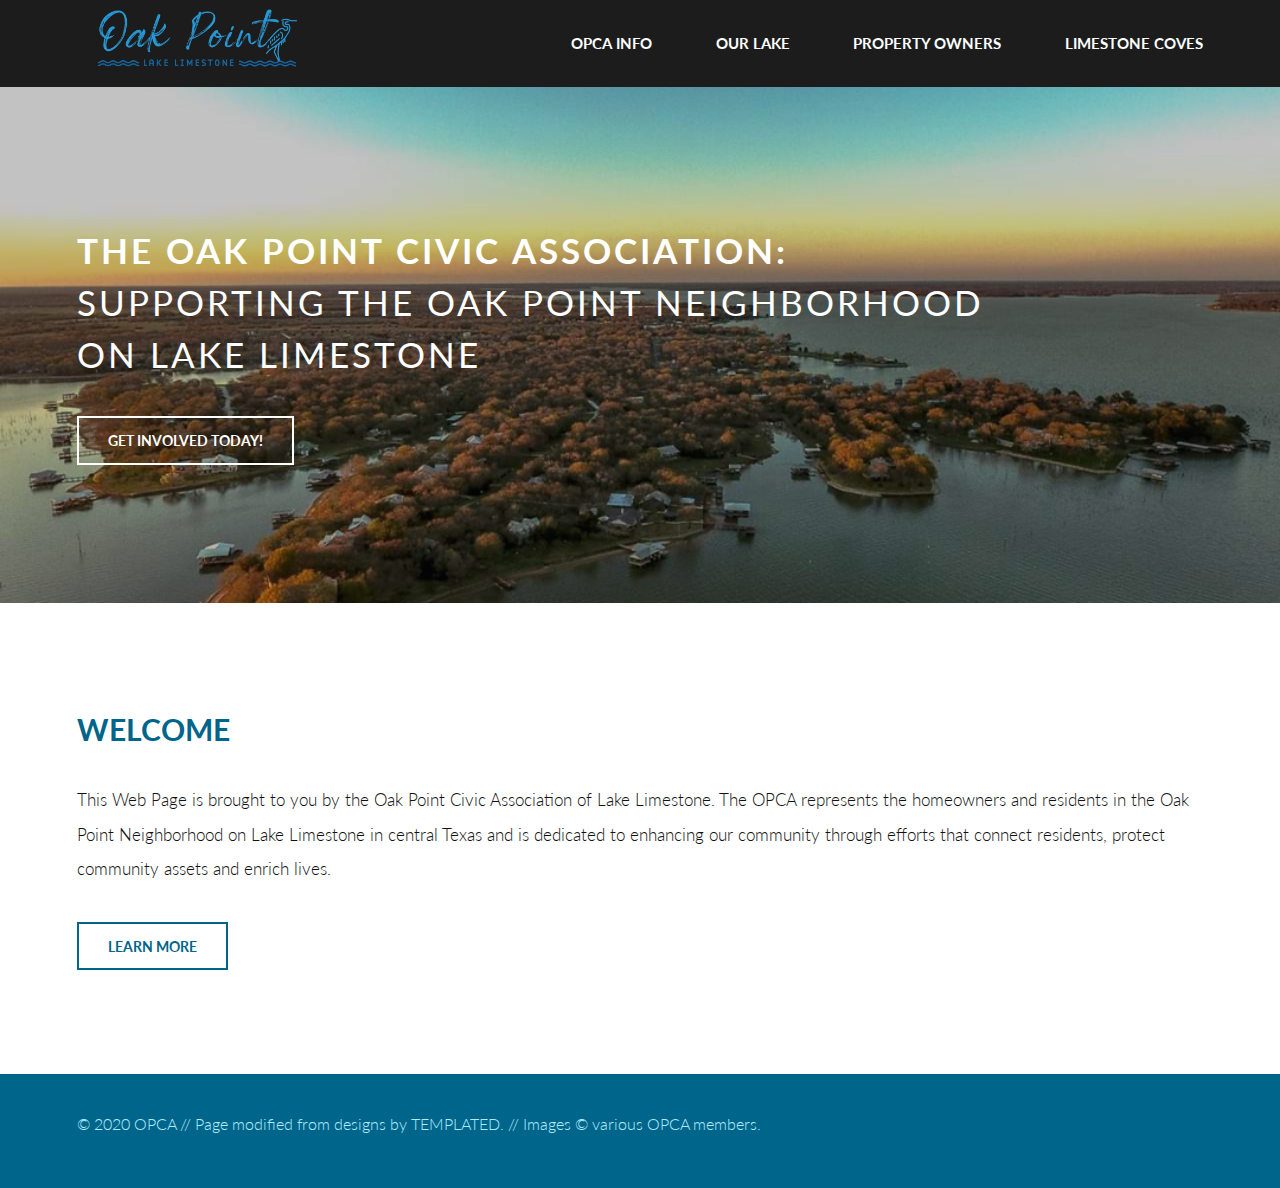
<file: index.html>
<!DOCTYPE HTML>
<!--
	Page modified based on the following free template:
	Introspect by TEMPLATED
	templated.co @templatedco
	Released for free under the Creative Commons Attribution 3.0 license (templated.co/license)
-->
<html>

<head>
	<title>Oak Point Civic Association</title>
	<meta charset="utf-8" />
	<meta name="viewport" content="width=device-width, initial-scale=1, user-scalable=no" />
	<link rel="stylesheet" href="assets/css/main.css" />
</head>

<body>

	<!-- Header -->
	<header id="header">
		<div class="inner">
			<a href="index.html">
				<img class="logo" src="./images/OakPoint_LakeLimestone_Color.png" alt="OPCA Logo">
			</a>
			<nav id="nav">
				<a href="home.html">OPCA Info</a>
				<a href="our_lake.html">Our Lake</a>
				<a href="property_owners.html">Property Owners</a>
				<a href="limestone_coves.html">Limestone Coves</a>
			  </nav>
		</div>
	</header>
	<a href="#menu" class="navPanelToggle"><span class="fa fa-bars"></span></a>

	<!-- Banner -->
	<section id="banner">
		<div class="inner">
			<h1>The Oak Point Civic Association: <span><br />
					Supporting the Oak Point neighborhood<br />
					on Lake Limestone</span></h1>
			<ul class="actions">
				<li><a href="get_involved.html" class="button alt">Get Involved Today!</a></li>
			</ul>
		</div>
	</section>

	<!-- One -->
	<section id="one">
		<div class="inner">
			<header>
				<h2>WELCOME</h2>
			</header>
			<p>This Web Page is brought to you by the Oak Point Civic Association of Lake Limestone. The OPCA represents
				the homeowners and residents in the Oak Point Neighborhood on Lake Limestone in central Texas and is
				dedicated to enhancing our community through efforts that connect residents, protect community assets
				and enrich lives.
			</p>
			<ul class="actions">
				<li><a href="home.html" class="button alt">Learn More</a></li>
			</ul>
		</div>
	</section>

	<!-- Footer -->
	<section id="footer">
		<div class="inner">
			<div class="copyright">
				&copy; 2020 OPCA  //  Page modified from designs by <a href="https://templated.co/">TEMPLATED</a>.  //  Images &copy; various OPCA members.
			</div>
		</div>
	</section>

	<!-- Scripts -->
	<script src="assets/js/jquery.min.js"></script>
	<script src="assets/js/skel.min.js"></script>
	<script src="assets/js/util.js"></script>
	<script src="assets/js/main.js"></script>

</body>

</html>
</file>
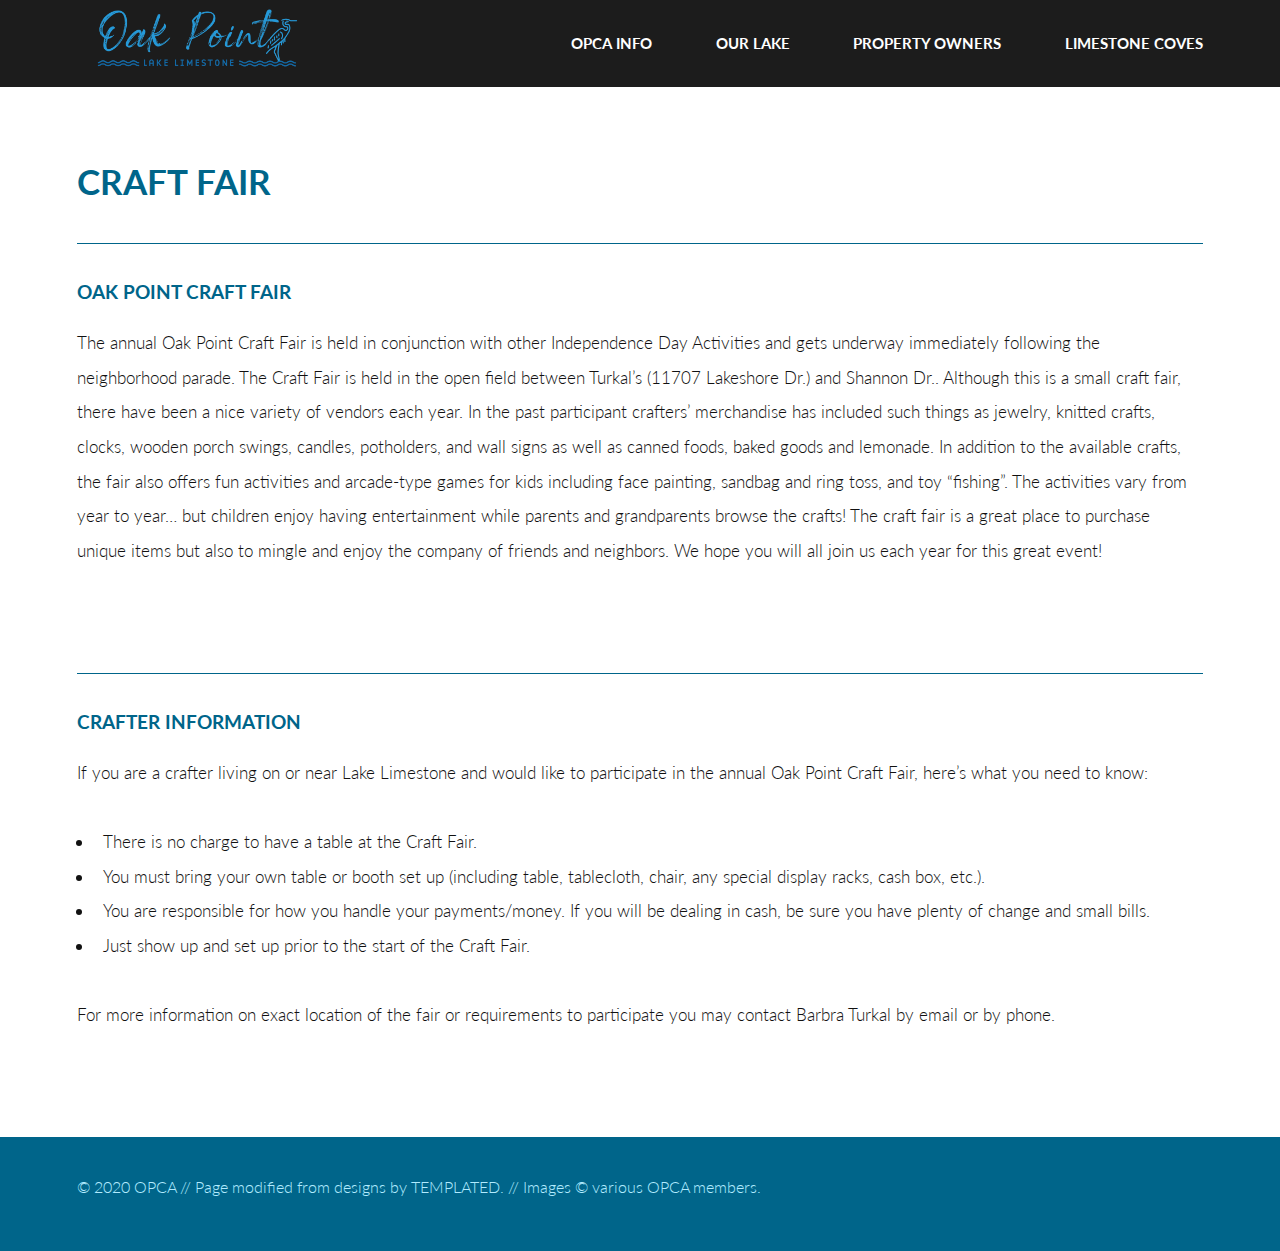
<file: craft_fair.html>
<!DOCTYPE HTML>
<!--
	Introspect by TEMPLATED
	templated.co @templatedco
	Released for free under the Creative Commons Attribution 3.0 license (templated.co/license)
-->
<html>

<head>
	<title>OPCA Annual 4th of July Craft Fair</title>
	<meta charset="utf-8" />
	<meta name="viewport" content="width=device-width, initial-scale=1, user-scalable=no" />
	<link rel="stylesheet" href="assets/css/main.css" />
</head>

<body>

	<!-- Header -->
	<header id="header">
		<div class="inner">
			<a href="index.html">
				<img class="logo" src="./images/OakPoint_LakeLimestone_Color.png" alt="OPCA Logo">
			</a>
			<nav id="nav">
				<a href="home.html">OPCA Info</a>
				<a href="our_lake.html">Our Lake</a>
				<a href="property_owners.html">Property Owners</a>
				<a href="limestone_coves.html">Limestone Coves</a>
			</nav>
		</div>
	</header>
	<a href="#menu" class="navPanelToggle"><span class="fa fa-bars"></span></a>

	<!-- Main -->
	<section id="main">
		<div class="inner">
			<header class="major special">
				<h1>Craft Fair</h1>
			</header>
			<div id="craft_fair_overview">
				<hr />
				<header>
				  <h4>Oak Point Craft Fair</h4>
				</header>
				<p>
					The annual Oak Point Craft Fair is held in conjunction with other Independence Day Activities and gets
					underway immediately following the neighborhood parade. The Craft Fair is held in the open field between
					Turkal’s (11707 Lakeshore Dr.) and Shannon Dr.. Although this is a small craft fair, there have been a
					nice variety of vendors each year. In the past participant crafters’ merchandise has included such
					things as jewelry, knitted crafts, clocks, wooden porch swings, candles, potholders, and wall signs as
					well as canned foods, baked goods and lemonade.
	
					In addition to the available crafts, the fair also offers fun activities and arcade-type games for kids
					including face painting, sandbag and ring toss, and toy “fishing”. The activities vary from year to
					year… but children enjoy having entertainment while parents and grandparents browse the crafts!
	
					The craft fair is a great place to purchase unique items but also to mingle and enjoy the company of
					friends and neighbors. We hope you will all join us each year for this great event!
				</p>
				<br />
			  </div>
			  <div id="craft_fair_overview">
				<hr />
				<header>
				  <h4>Crafter Information</h4>
				</header>
				<p>
				If you are a crafter living on or near Lake Limestone and would like to participate in the annual Oak
				Point Craft Fair, here’s what you need to know:
				<ul>
				<li>
				There is no charge to have a table at the Craft Fair.
				</li>
				<li>
				You must bring your own table or booth set up (including table, tablecloth, chair, any special display
				racks, cash box, etc.).</li>
				<li>
				You are responsible for how you handle your payments/money. If you will be dealing in cash, be sure you
				have plenty of change and small bills.</li>
				<li>
				Just show up and set up prior to the start of the Craft Fair.</li>

				</ul>

				For more information on exact location of the fair or requirements to participate you may contact Barbra
				Turkal by email or by phone.
				</p>
				<br />
			  </div>
		</div>
	</section>


	<!-- Footer -->
	<section id="footer">
		<div class="inner">
			<div class="copyright">
				&copy; 2020 OPCA // Page modified from designs by <a href="https://templated.co/">TEMPLATED</a>. //
				Images &copy; various OPCA members.
			</div>
		</div>
	</section>

	<!-- Scripts -->
	<script src="assets/js/jquery.min.js"></script>
	<script src="assets/js/skel.min.js"></script>
	<script src="assets/js/util.js"></script>
	<script src="assets/js/main.js"></script>

</body>

</html>
</file>
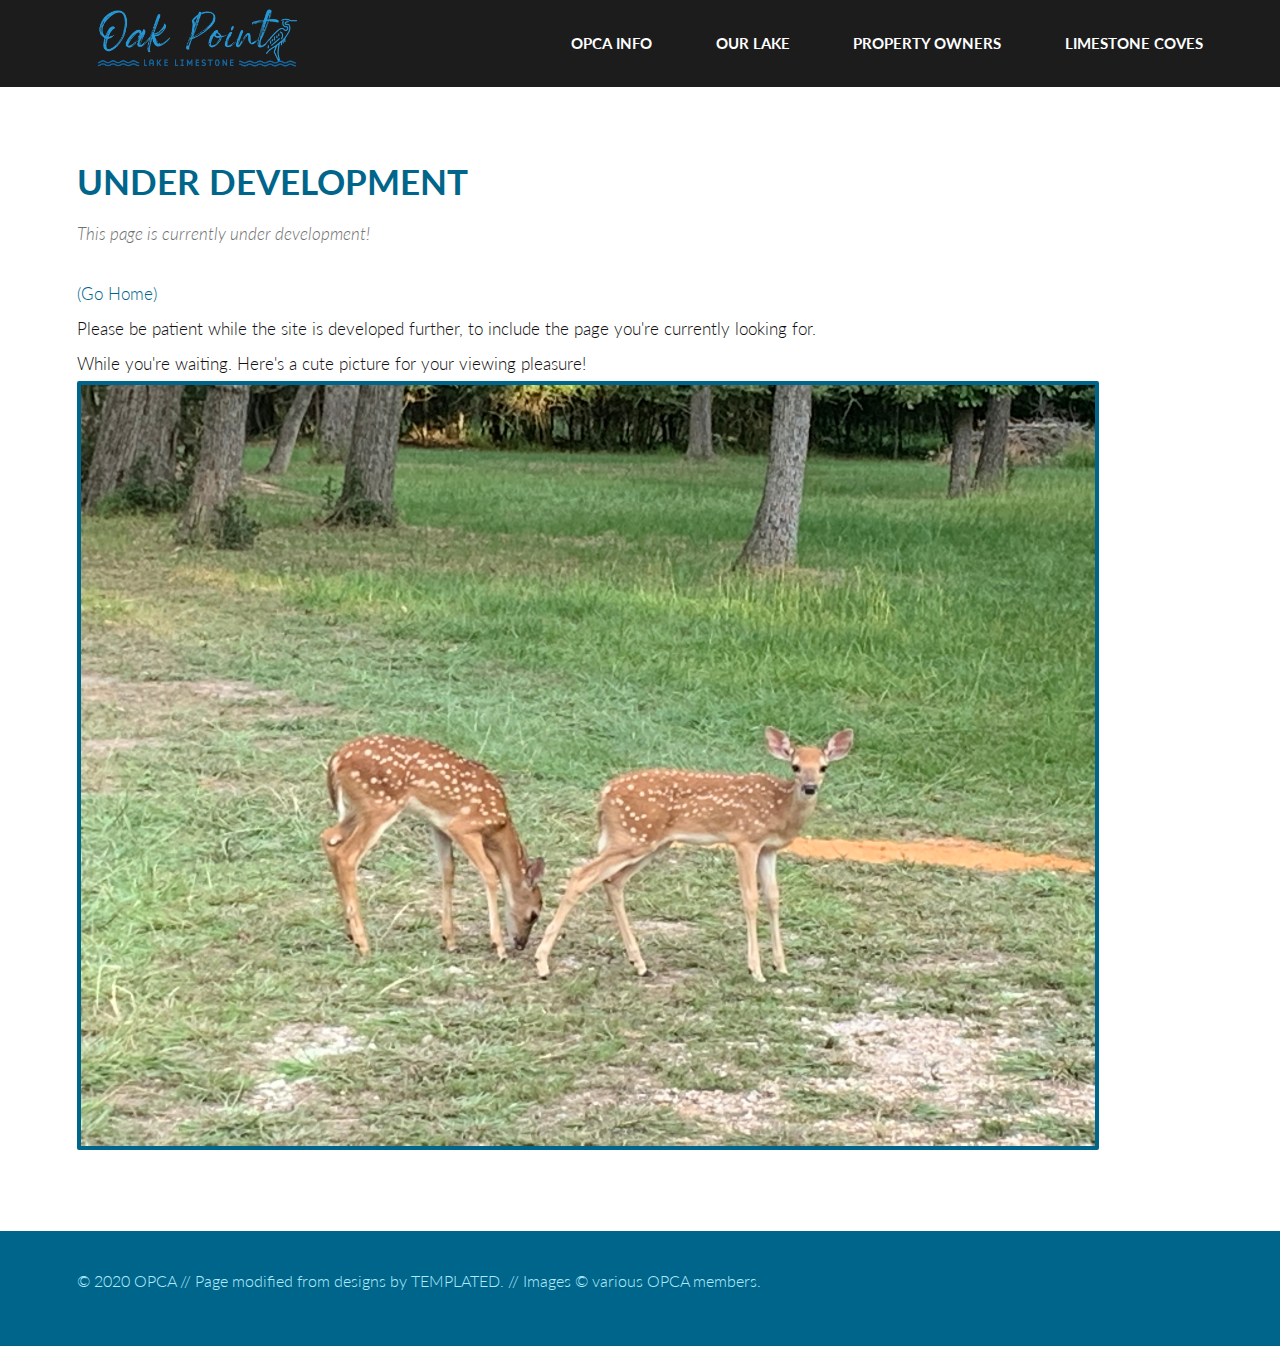
<file: front_page_splash.html>
<!DOCTYPE HTML>
<!--
	Introspect by TEMPLATED
	templated.co @templatedco
	Released for free under the Creative Commons Attribution 3.0 license (templated.co/license)
-->
<html>

<head>
	<title>OPCA Dev Splash Page</title>
	<meta charset="utf-8" />
	<meta name="viewport" content="width=device-width, initial-scale=1, user-scalable=no" />
	<link rel="stylesheet" href="assets/css/main.css" />
</head>

<body>

	<!-- Header -->
	<header id="header">
		<div class="inner">
			<a href="#">
				<img 
				class="logo"
				src="./images/OakPoint_LakeLimestone_Color.png"
				alt="OPCA Logo">
			</a>
			<nav id="nav">
				<a href="#">OPCA Info</a>
				<a href="#">Our Lake</a>
				<a href="#">Property Owners</a>
				<a href="#">Limestone Coves</a>
			  </nav>
		</div>
	</header>
	<a href="#menu" class="navPanelToggle"><span class="fa fa-bars"></span></a>

	<!-- Main -->
	<section id="main">
		<div class="inner">
			<header class="major special">
				<h1>Under Development</h1>
				<p>This page is currently under development!</p>
			</header>
			<a href="index.html">(Go Home)</a>
			<p>Please be patient while the site is developed further, to include the page you're currently looking for.
				<br>
				While you're waiting. Here's a cute picture for your viewing pleasure!
				<img class="image inner" src="./images/lake_limestone_baby_deer.jpg">
			</p>
		</div>
	</section>

	<!-- Footer -->
	<section id="footer">
		<div class="inner">
			<div class="copyright">
				&copy; 2020 OPCA  //  Page modified from designs by <a href="https://templated.co/">TEMPLATED</a>.  //  Images &copy; various OPCA members.
			</div>
		</div>
	</section>

	<!-- Scripts -->
	<script src="assets/js/jquery.min.js"></script>
	<script src="assets/js/skel.min.js"></script>
	<script src="assets/js/util.js"></script>
	<script src="assets/js/main.js"></script>

</body>

</html>
</file>
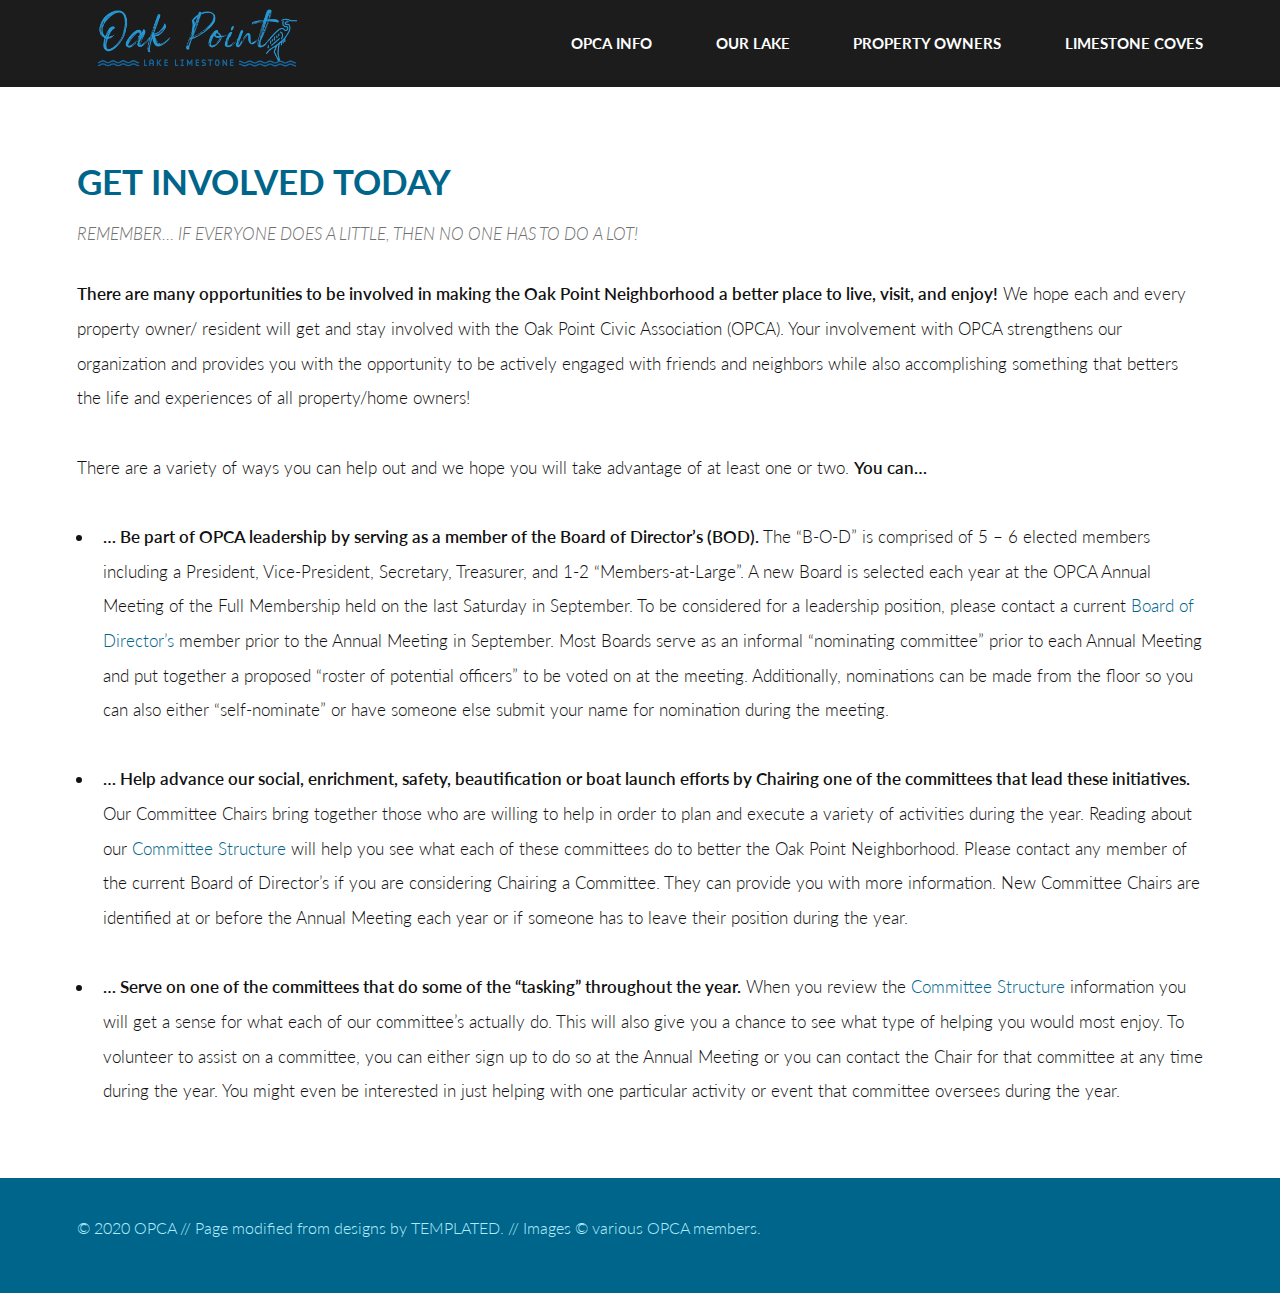
<file: get_involved.html>
<!DOCTYPE HTML>
<!--
	Introspect by TEMPLATED
	templated.co @templatedco
	Released for free under the Creative Commons Attribution 3.0 license (templated.co/license)
-->
<html>

<head>
	<title>OPCA - Get Involved</title>
	<meta charset="utf-8" />
	<meta name="viewport" content="width=device-width, initial-scale=1, user-scalable=no" />
	<link rel="stylesheet" href="assets/css/main.css" />
</head>

<body>

	<!-- Header -->
	<header id="header">
		<div class="inner">
			<a href="index.html">
				<img class="logo" src="./images/OakPoint_LakeLimestone_Color.png" alt="OPCA Logo">
			</a>
			<nav id="nav">
				<a href="home.html">OPCA Info</a>
				<a href="our_lake.html">Our Lake</a>
				<a href="property_owners.html">Property Owners</a>
				<a href="limestone_coves.html">Limestone Coves</a>
			  </nav>
		</div>
	</header>
	<a href="#menu" class="navPanelToggle"><span class="fa fa-bars"></span></a>

	<!-- Main -->
	<section id="main">
		<div class="inner">
			<header class="major special">
				<h1>Get Involved Today</h1>
				<p>REMEMBER… IF EVERYONE DOES A LITTLE, THEN NO ONE HAS TO DO A LOT!</p>
			</header>
			<div>
				<p>
				<bold>There are many opportunities to be involved in making the Oak Point Neighborhood a better place to live,
				visit, and enjoy!</bold> We hope each and every property owner/ resident will get and stay involved with the
				Oak Point Civic Association (OPCA). Your involvement with OPCA strengthens our organization and provides
				you with the opportunity to be actively engaged with friends and neighbors while also accomplishing
				something that betters the life and experiences of all property/home owners!
				</p>

				<p>There are a variety of ways you can help out and we hope you will take advantage of at least one or two.
				<bold>You can…</bold>
				</p>
				<ul>
				<li>
				<p>
				<bold>… Be part of OPCA leadership by serving as a member of the Board of Director’s (BOD).</bold> The “B-O-D” is
				comprised of 5 – 6 elected members including a President, Vice-President, Secretary, Treasurer, and 1-2
				“Members-at-Large”. A new Board is selected each year at the OPCA Annual Meeting of the Full Membership
				held on the last Saturday in September. To be considered for a leadership position, please contact a
				current <a href="our_board.html">Board of Director’s</a> member prior to the Annual Meeting in September. Most Boards serve as an
				informal “nominating committee” prior to each Annual Meeting and put together a proposed “roster of
				potential officers” to be voted on at the meeting. Additionally, nominations can be made from the floor
				so you can also either “self-nominate” or have someone else submit your name for nomination during the
				meeting.</p>
				</li>
				<li>
				<p>
				<bold>… Help advance our social, enrichment, safety, beautification or boat launch efforts by Chairing one of
				the committees that lead these initiatives.</bold> Our Committee Chairs bring together those who are willing to
				help in order to plan and execute a variety of activities during the year. Reading about our <a href="in_dev.html">
				Committee Structure</a> will help you see what each of these committees do to better the Oak Point Neighborhood.
				Please contact any member of the current Board of Director’s if you are considering Chairing a
				Committee. They can provide you with more information. New Committee Chairs are identified at or before
				the Annual Meeting each year or if someone has to leave their position during the year.
				</p>
				</li>
				<li>
				<p>
				<bold>… Serve on one of the committees that do some of the “tasking” throughout the year.</bold> When you review the
				<a href="in_dev.html">Committee Structure</a> information you will get a sense for what each of our committee’s 
				actually do. This will also give you a chance to see what type of helping you would most enjoy. To volunteer to assist on
				a committee, you can either sign up to do so at the Annual Meeting or you can contact the Chair for that
				committee at any time during the year. You might even be interested in just helping with one particular
				activity or event that committee oversees during the year.
				</p>
				</li>
			</ul>
			</div>
		</div>
	</section>

	<!-- Footer -->
	<section id="footer">
		<div class="inner">
			<div class="copyright">
				&copy; 2020 OPCA  //  Page modified from designs by <a href="https://templated.co/">TEMPLATED</a>.  //  Images &copy; various OPCA members.
			</div>
		</div>
	</section>

	<!-- Scripts -->
	<script src="assets/js/jquery.min.js"></script>
	<script src="assets/js/skel.min.js"></script>
	<script src="assets/js/util.js"></script>
	<script src="assets/js/main.js"></script>

</body>

</html>
</file>
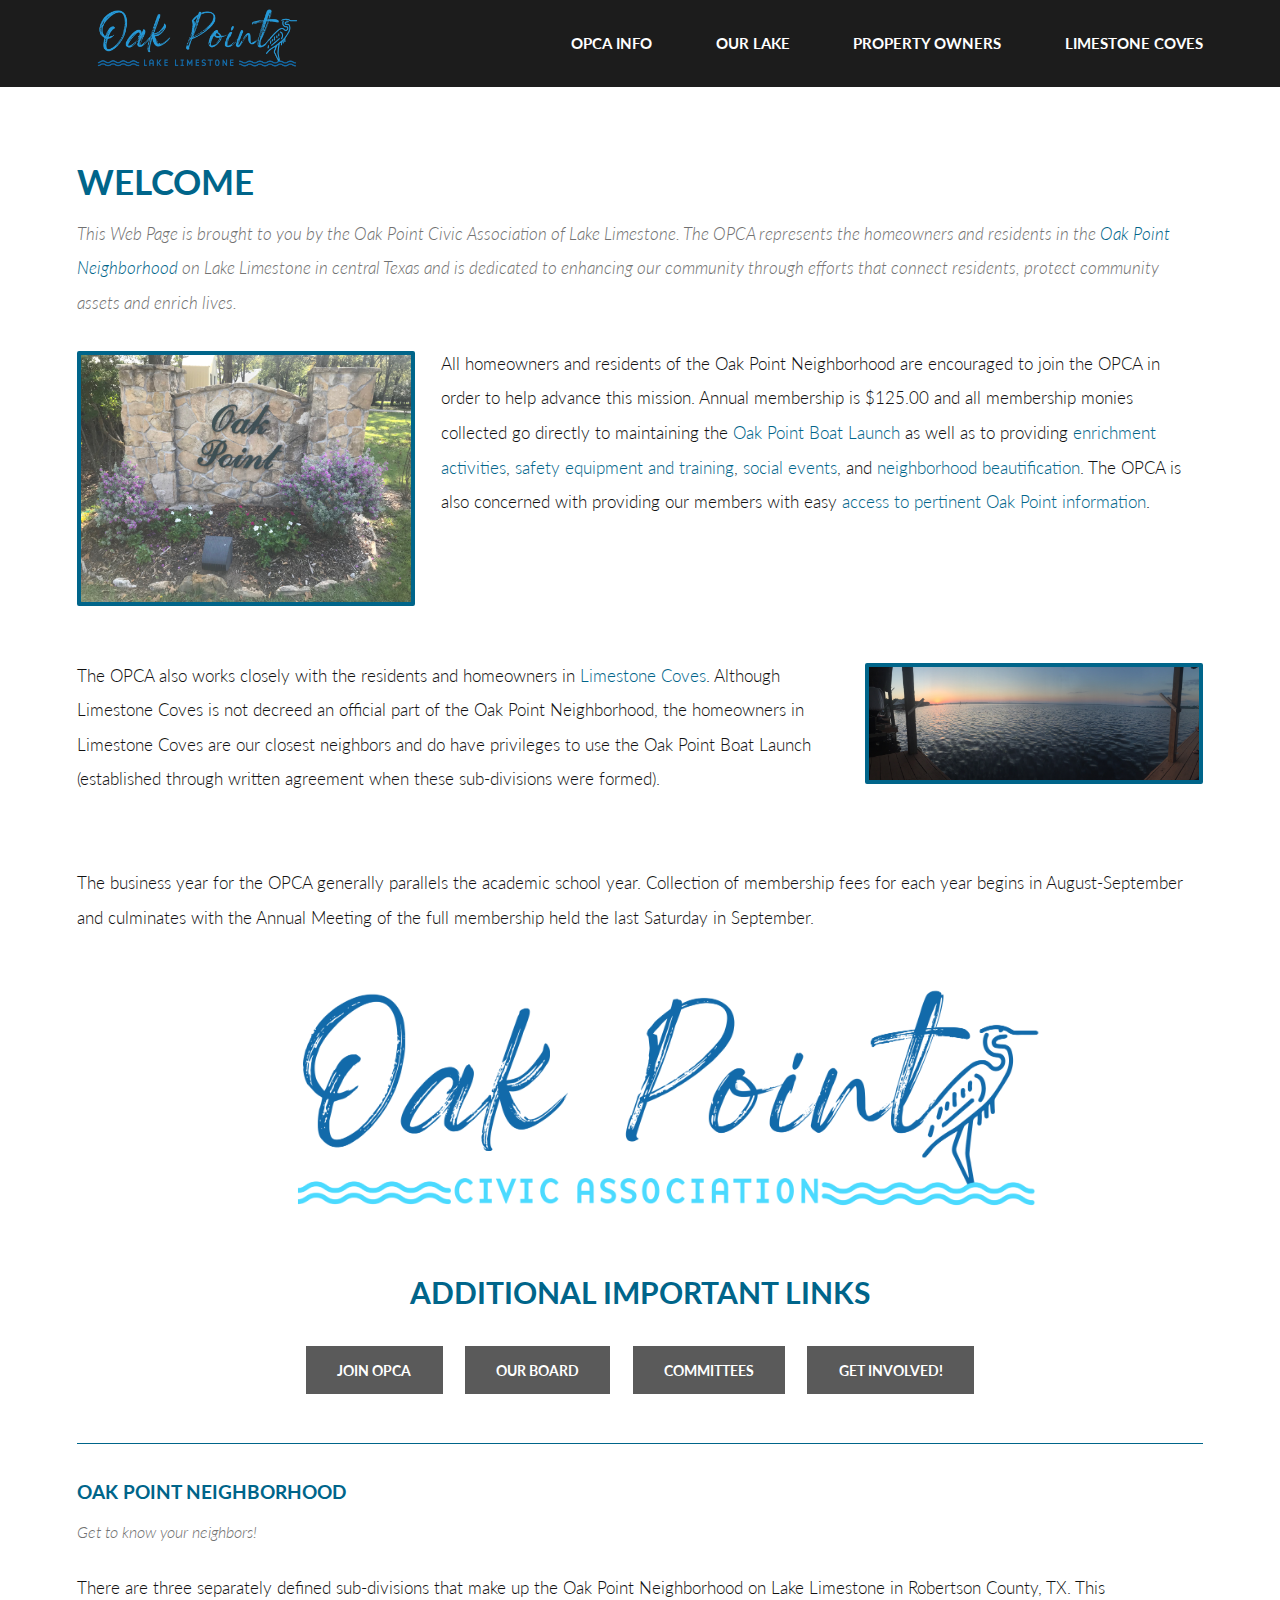
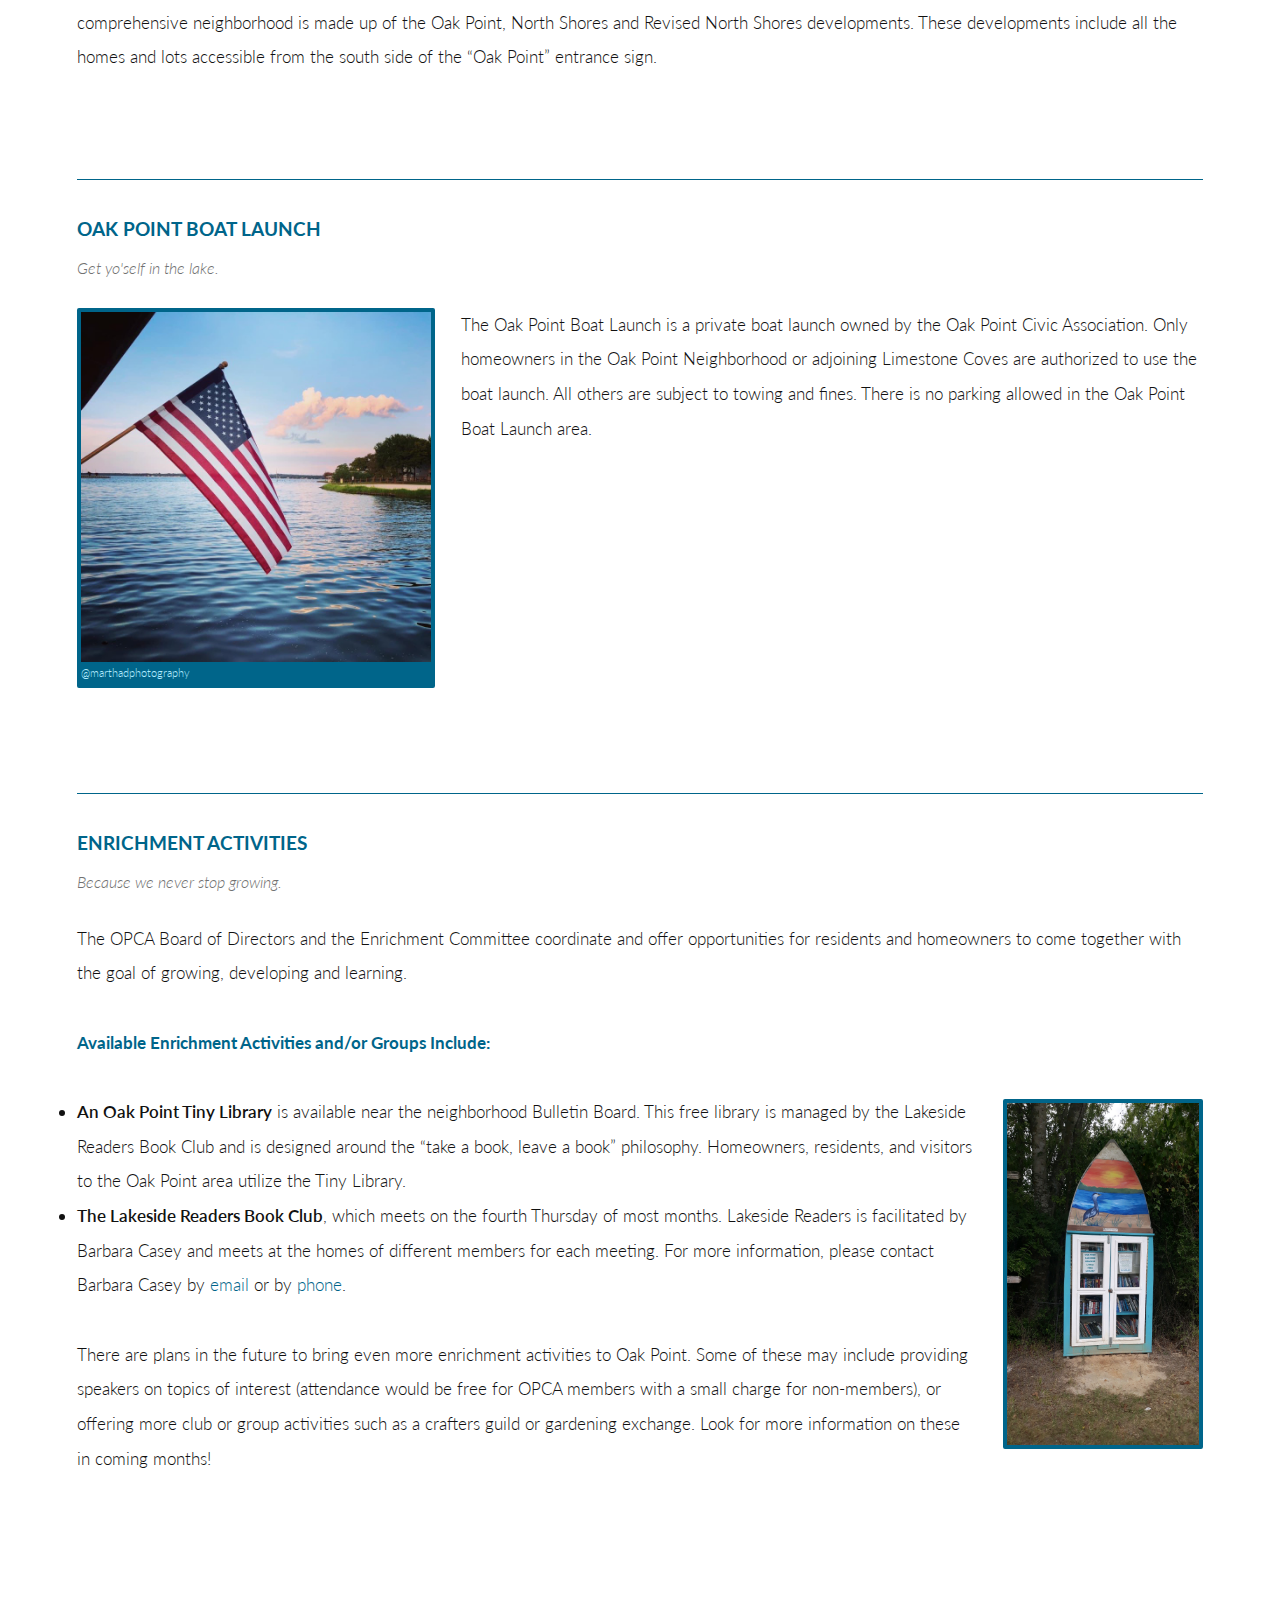
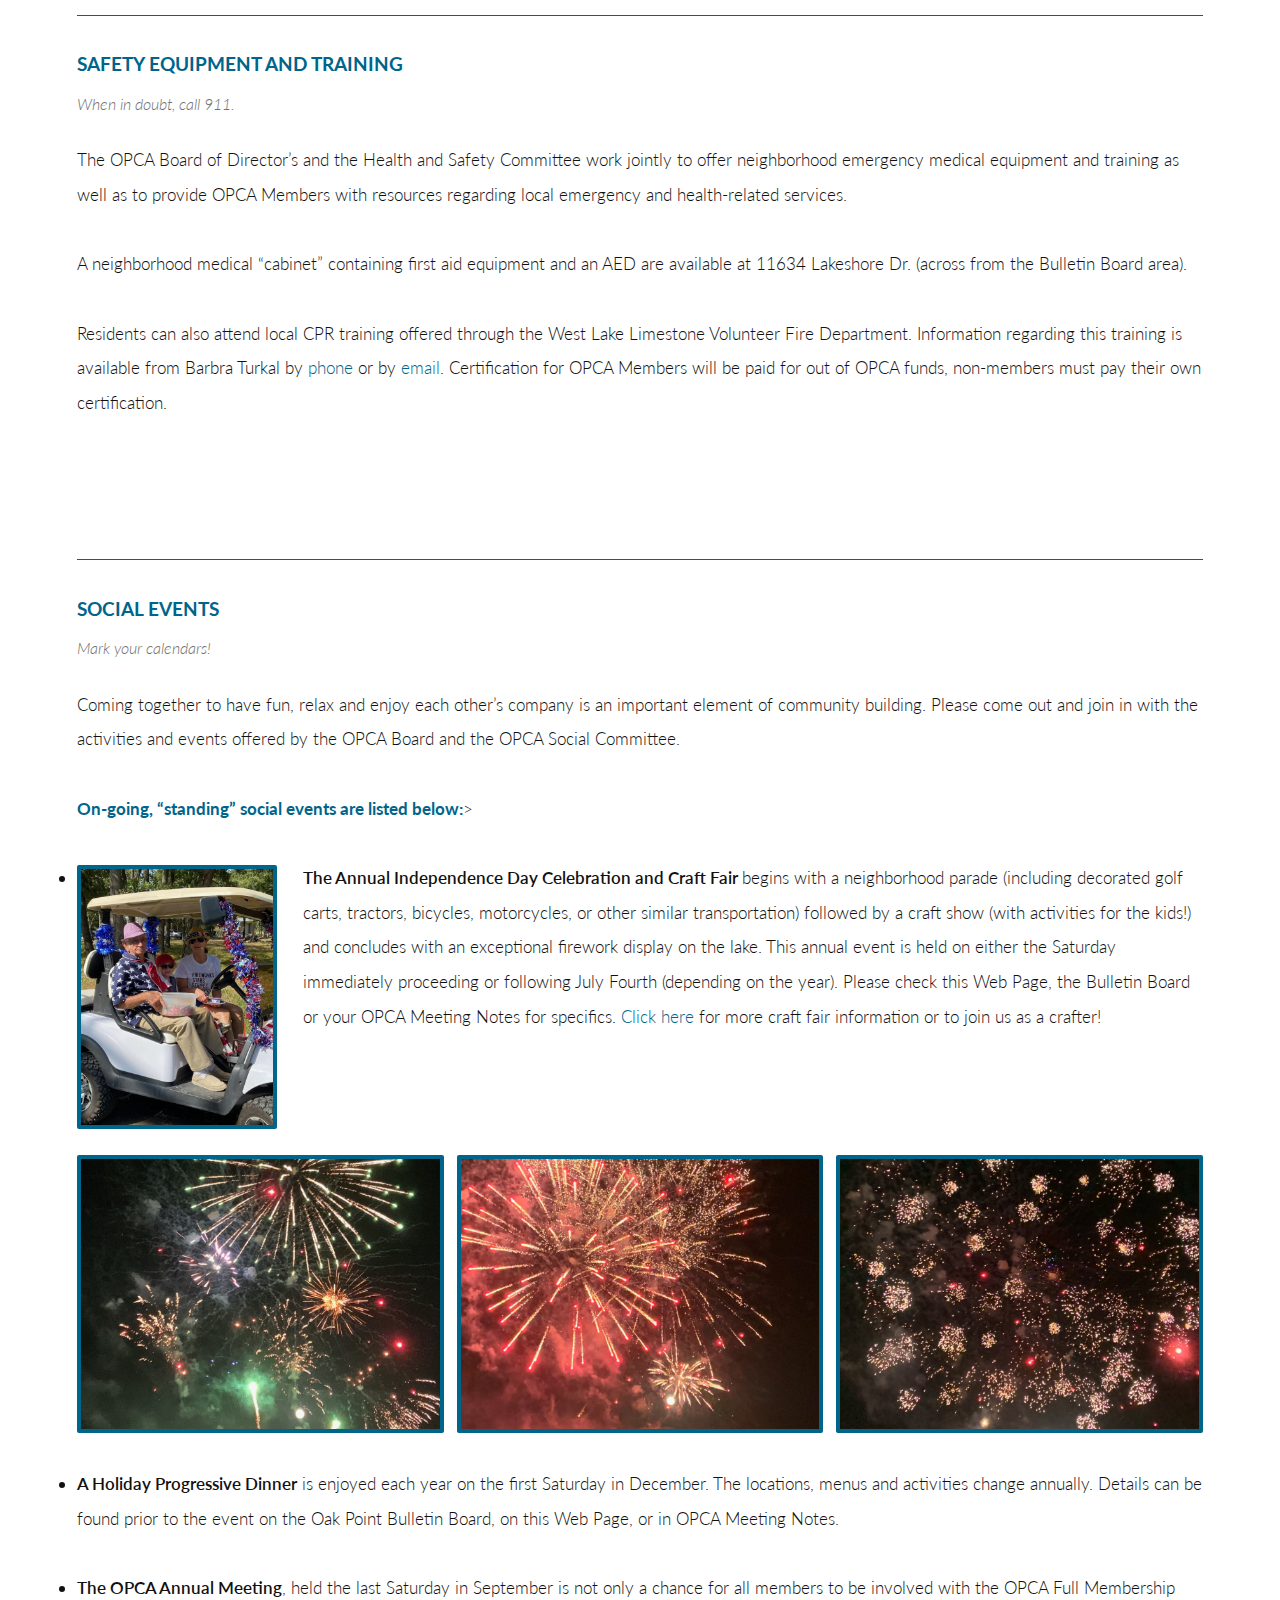
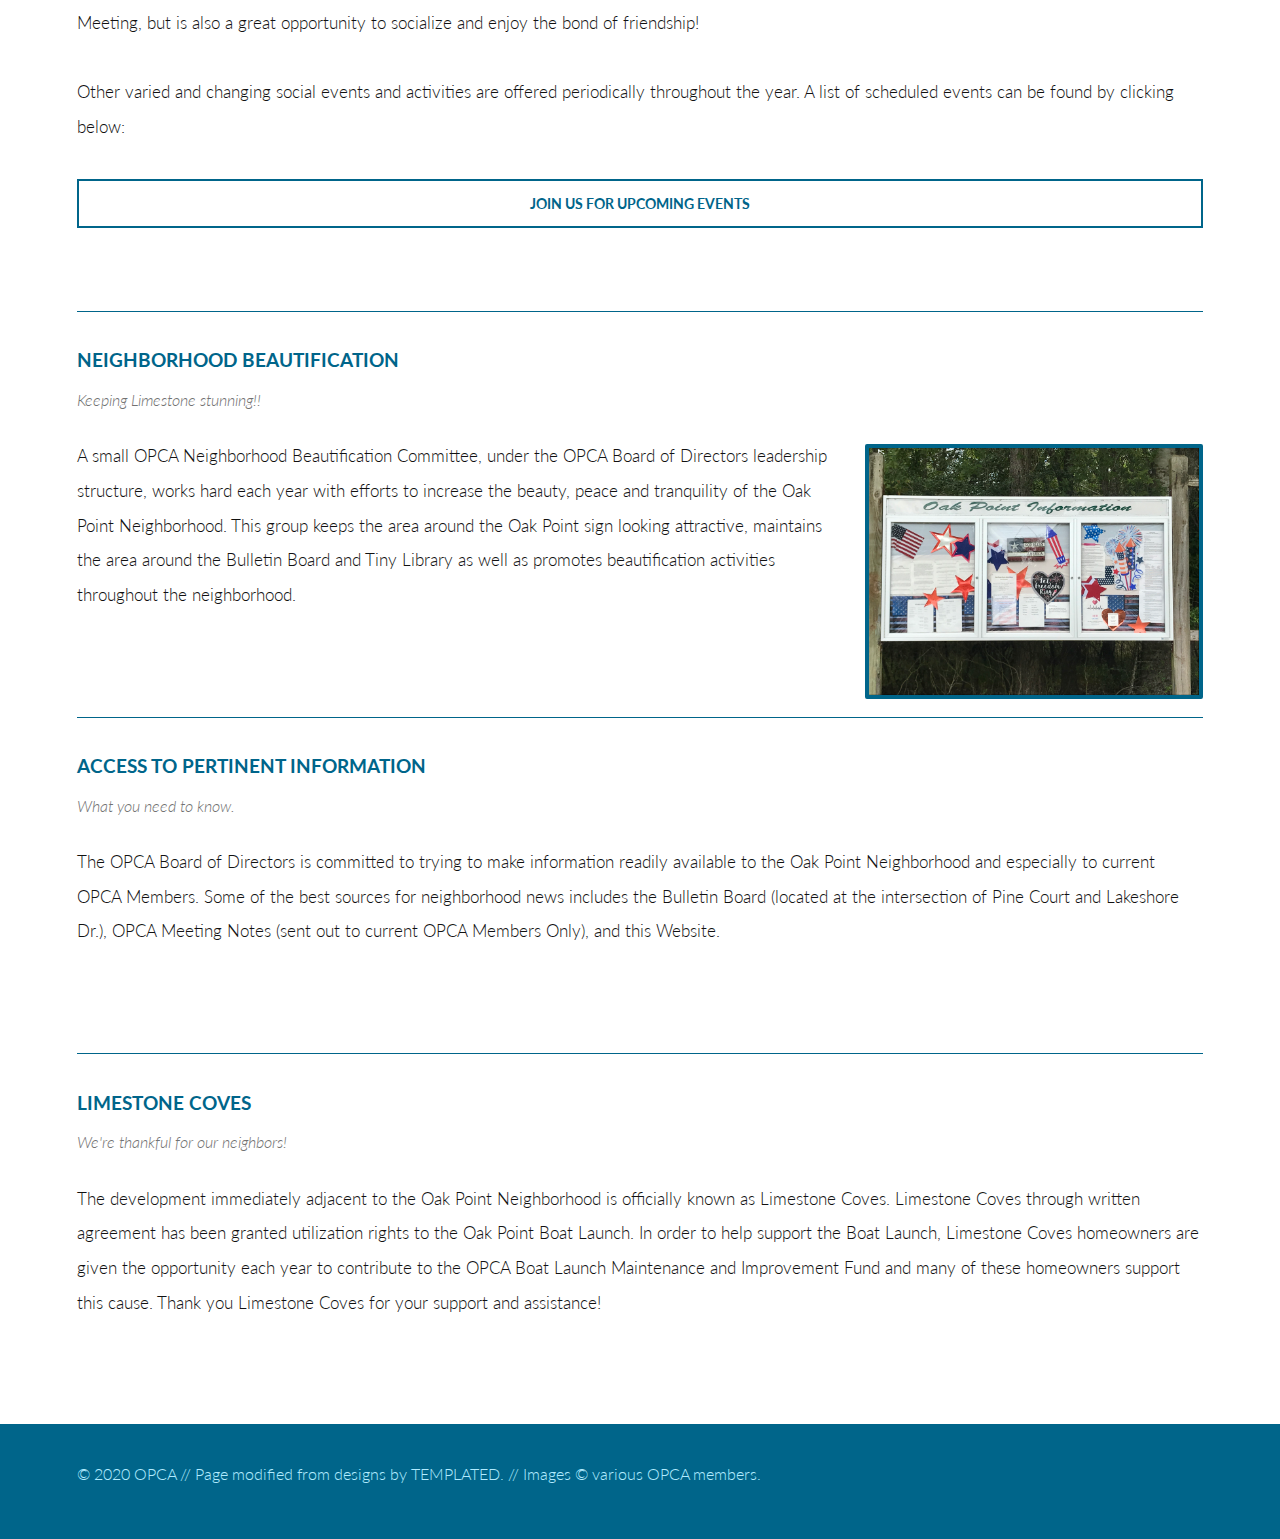
<file: home.html>
<!DOCTYPE html>
<!--
	Introspect by TEMPLATED
	templated.co @templatedco
	Released for free under the Creative Commons Attribution 3.0 license (templated.co/license)
-->
<html>
  <head>
    <title>OPCA Home Page</title>
    <meta charset="utf-8" />
    <meta
      name="viewport"
      content="width=device-width, initial-scale=1, user-scalable=no"
    />
    <link rel="stylesheet" href="assets/css/main.css" />
  </head>

  <body>
    <!-- Header -->
    <header id="header">
      <div class="inner">
        <a href="index.html">
          <img class="logo" src="./images/OakPoint_LakeLimestone_Color.png" alt="OPCA Logo">
        </a>
        <nav id="nav">
          <a href="home.html">OPCA Info</a>
          <a href="our_lake.html">Our Lake</a>
          <a href="property_owners.html">Property Owners</a>
          <a href="limestone_coves.html">Limestone Coves</a>
          </nav>
      </div>
    </header>
    <a href="#menu" class="navPanelToggle"><span class="fa fa-bars"></span></a>

    <!-- Main -->
    <section id="main">
      <div class="inner">
        <header class="major special">
          
          <h1>Welcome</h1>
          <p>
            This Web Page is brought to you by the Oak Point Civic Association
            of Lake Limestone. The OPCA represents the homeowners and residents
            in the <a href="#neighborhood">Oak Point Neighborhood</a> on Lake
            Limestone in central Texas and is dedicated to enhancing our
            community through efforts that connect residents, protect community
            assets and enrich lives.
          </p>
        </header>

        <section>
          <div>
          <a href="#" class="image left"
            ><img src="images/oak_point_sign_2.jpg" alt=""
          /></a>
          <p>
            All homeowners and residents of the Oak Point Neighborhood are
            encouraged to join the OPCA in order to help advance this mission.
            Annual membership is $125.00 and all membership monies collected go
            directly to maintaining the
            <a href="#boat-launch">Oak Point Boat Launch</a> as well as to
            providing <a href="#enrichment">enrichment activities</a>,
            <a href="#safety">safety equipment and training</a>,
            <a href="#social">social events</a>, and
            <a href="#beautification">neighborhood beautification</a>. The OPCA
            is also concerned with providing our members with easy
            <a href="#information">access to pertinent Oak Point information</a
            >.
          </p>
          <br>
        </div>
        </section>
        <br /><br />
        <section>
          <a href="#" class="image right"
            ><img src="images/dock_panorama.jpg" alt=""
          /></a>
          <p>
            The OPCA also works closely with the residents and homeowners in
            <a href="#coves">Limestone Coves</a>. Although Limestone Coves is
            not decreed an official part of the Oak Point Neighborhood, the
            homeowners in Limestone Coves are our closest neighbors and do have
            privileges to use the Oak Point Boat Launch (established through
            written agreement when these sub-divisions were formed).
          </p>
        </section>
        <br />
        <section>
          
          <p>
            The business year for the OPCA generally parallels the academic
            school year. Collection of membership fees for each year begins in
            August-September and culminates with the Annual Meeting of the full
            membership held the last Saturday in September.
          </p>
        </section>
        <div class="inner">
        <img id="civic_assoc_logo" class="image main align-center" src="./images/OakPoint_Civic_Color.png">
      </div>
        <section class="align-center">
          <h2>Additional Important Links</h2>
          <ul class="actions">
            <li><a href="join_opca.html" class="button fit">Join OPCA</a></li>
            <li><a href="our_board.html" class="button fit">Our Board</a></li>
            <li><a href="in_dev.html" class="button fit">Committees</a></li>
            <li><a href="get_involved.html" class="button fit">Get Involved!</a></li>
          </ul>
        </section>

        <div id="neighborhood">
          <hr />
          <header>
            <h4>Oak Point Neighborhood</h4>
            <p>Get to know your neighbors!</p>
          </header>
          <p>
            There are three separately defined sub-divisions that make up the
            Oak Point Neighborhood on Lake Limestone in Robertson County, TX.
            This comprehensive neighborhood is made up of the Oak Point, North
            Shores and Revised North Shores developments. These developments
            include all the homes and lots accessible from the south side of the
            “Oak Point” entrance sign.
          </p>
          <br />
        </div>

        <div id="boat-launch">
          <hr />
          <header>
            <h4>Oak Point Boat Launch</h4>
            <p>Get yo'self in the lake.</p>
          </header>
          <div class="box alt">
            <div class="row uniform">
              <div class="4u">
                <span id="boat_ramp" class="image fit">
                  <img src="./images/american_flag_over_boat_ramp_@marthadphotography.jpg" alt="" />
                  <div class="image_credit">@marthadphotography </div>
                </span>
                
              </div>
              <div class="8u$"><span class="fit">
                <p>
                The Oak Point Boat Launch is a private boat launch owned by the Oak
                Point Civic Association. Only homeowners in the Oak Point
                Neighborhood or adjoining Limestone Coves are authorized to use the
                boat launch. All others are subject to towing and fines. There is no
                parking allowed in the Oak Point Boat Launch area.
              </p></span></div>
            </div>
          </div>
          <br />
        </div>

        <div id="enrichment">
          <hr />
          <header>
            <h4>Enrichment Activities</h4>
            <p>Because we never stop growing.</p>
          </header>
          <p>
            The OPCA Board of Directors and the Enrichment Committee coordinate
            and offer opportunities for residents and homeowners to come
            together with the goal of growing, developing and learning.
          </p>
          <p>
            <strong
              >Available Enrichment Activities and/or Groups Include:</strong
            ><br />
            <li>
              <img id="tiny_library" class="image right" src="./images/oakpoint_tiny_library.JPG">
              <bold>An Oak Point Tiny Library</bold> is available near the
              neighborhood Bulletin Board. This free library is managed by the
              Lakeside Readers Book Club and is designed around the “take a
              book, leave a book” philosophy. Homeowners, residents, and
              visitors to the Oak Point area utilize the Tiny Library.
            </li>
            <li>
              <bold>The Lakeside Readers Book Club</bold>, which meets on the
              fourth Thursday of most months. Lakeside Readers is facilitated by
              Barbara Casey and meets at the homes of different members for each
              meeting. For more information, please contact Barbara Casey by
              <a href="mailto:barbarascasey46@yahoo.com">email</a> or by
              <a href="tel:(214)679-7033">phone</a>.
            </li>
          </p>
          <p>
            There are plans in the future to bring even more enrichment
            activities to Oak Point. Some of these may include providing
            speakers on topics of interest (attendance would be free for OPCA
            members with a small charge for non-members), or offering more club
            or group activities such as a crafters guild or gardening exchange.
            Look for more information on these in coming months!
          </p>
        </div>
        <div id="safety">
          <br />
          <br />
          <hr />
          <header>
            <h4>Safety Equipment and Training</h4>
            <p>When in doubt, call 911.</p>
          </header>
          <p>
            The OPCA Board of Director’s and the Health and Safety Committee
            work jointly to offer neighborhood emergency medical equipment and
            training as well as to provide OPCA Members with resources regarding
            local emergency and health-related services.
          </p>
          <p>
            A neighborhood medical “cabinet” containing first aid equipment and
            an AED are available at 11634 Lakeshore Dr. (across from the
            Bulletin Board area).
          </p>
          <p>
            Residents can also attend local CPR training offered through the
            West Lake Limestone Volunteer Fire Department. Information regarding
            this training is available from Barbra Turkal by
            <a href="tel:(281)782-7477">phone</a> or by
            <a href="mailto:daveturkal@sbcglobal.net">email</a>. Certification
            for OPCA Members will be paid for out of OPCA funds, non-members
            must pay their own certification.
          </p>
        </div>
        <div id="social">
          <br />
          <br />
          <hr />
          <header>
            <h4>Social Events</h4>
            <p>Mark your calendars!</p>
          </header>
          <p>
            Coming together to have fun, relax and enjoy each other’s company is
            an important element of community building. Please come out and join
            in with the activities and events offered by the OPCA Board and the
            OPCA Social Committee.
          </p>

          <p>
            <strong>On-going, “standing” social events are listed below:</strong>>
            <li>
              <img id="golf_cart" class="image left" src="./images/golf_cart_4th_of_july.jpg">
              <bold
                >The Annual Independence Day Celebration and Craft Fair
              </bold>
              begins with a neighborhood parade (including decorated golf carts,
              tractors, bicycles, motorcycles, or other similar transportation)
              followed by a craft show (with activities for the kids!) and
              concludes with an exceptional firework display on the lake. This
              annual event is held on either the Saturday immediately proceeding
              or following July Fourth (depending on the year). Please check this Web Page, the
              Bulletin Board or your OPCA Meeting Notes for specifics.
              <a href="craft_fair.html">Click here</a> for more craft fair
              information or to join us as a crafter!
              <div class="box alt">
								<div class="row 50% uniform">
									<!-- <div class="3u"><span class="image fit"><img src="./images/golf_cart_4th_of_july.jpg" alt="" /></span></div> -->
									<div class="4u"><span class="image fit"><img src="./images/oakpoint_fireworks.jpg" alt="" /></span></div>
                  <div class="4u"><span class="image fit"><img src="./images/oakpoint_fireworks_2.jpg" alt="" /></span></div>
                  <div class="4u$"><span class="image fit"><img src="./images/oakpoint_fireworks_3.jpg" alt="" /></span></div>
									</div>
							</div>
            </li>
          </p>

          <p>
            <li>
              <bold>A Holiday Progressive Dinner</bold> is enjoyed each year on
              the first Saturday in December. The locations, menus and
              activities change annually. Details can be found prior to the
              event on the Oak Point Bulletin Board, on this Web Page, or in
              OPCA Meeting Notes.
            </li>
          </p>

          <p>
            <li>
              <bold>The OPCA Annual Meeting</bold>, held the last Saturday in
              September is not only a chance for all members to be involved with
              the OPCA Full Membership Meeting, but is also a great opportunity
              to socialize and enjoy the bond of friendship!
            </li>
          </p>

          <p>
            Other varied and changing social events and activities are offered
            periodically throughout the year. A list of scheduled events can be
            found by clicking below:
          </p>
          <div>
            <a href="upcoming_events.html" class="button fit alt"
              >Join Us For Upcoming Events</a
            >
          </div>
          <br />
        </div>

        <div id="beautification">
          <hr />
          <header>
            <h4>Neighborhood Beautification</h4>
            <p>Keeping Limestone stunning!!</p>
          </header>
          <img class="image right" src="./images/oakpoint_bulletin_board.JPG">
          <p>
            A small OPCA Neighborhood Beautification Committee, under the OPCA
            Board of Directors leadership structure, works hard each year with
            efforts to increase the beauty, peace and tranquility of the Oak
            Point Neighborhood. This group keeps the area around the Oak Point
            sign looking attractive, maintains the area around the Bulletin
            Board and Tiny Library as well as promotes beautification activities
            throughout the neighborhood.
          </p>
          <br />
        </div>

        <div id="information">
          <hr />
          <header>
            <h4>Access to Pertinent Information</h4>
            <p>What you need to know.</p>
          </header>
          <p>
            The OPCA Board of Directors is committed to trying to make
            information readily available to the Oak Point Neighborhood and
            especially to current OPCA Members. Some of the best sources for
            neighborhood news includes the Bulletin Board (located at the
            intersection of Pine Court and Lakeshore Dr.), OPCA Meeting Notes
            (sent out to current OPCA Members Only), and this Website.
          </p>
          <br />
        </div>

        <div id="coves">
          <hr />
          <header>
            <h4>Limestone Coves</h4>
            <p>We're thankful for our neighbors!</p>
          </header>
          <p>
            The development immediately adjacent to the Oak Point Neighborhood
            is officially known as Limestone Coves. Limestone Coves through
            written agreement has been granted utilization rights to the Oak
            Point Boat Launch. In order to help support the Boat Launch,
            Limestone Coves homeowners are given the opportunity each year to
            contribute to the OPCA Boat Launch Maintenance and Improvement Fund
            and many of these homeowners support this cause. Thank you Limestone
            Coves for your support and assistance!
          </p>
        </div>
        <br />
      </div>
    </section>

   <!-- Footer -->
	<section id="footer">
		<div class="inner">
			<div class="copyright">
				&copy; 2020 OPCA  //  Page modified from designs by <a href="https://templated.co/">TEMPLATED</a>.  //  Images &copy; various OPCA members.
			</div>
		</div>
	</section>

    <!-- Scripts -->
    <script src="assets/js/jquery.min.js"></script>
    <script src="assets/js/skel.min.js"></script>
    <script src="assets/js/util.js"></script>
    <script src="assets/js/main.js"></script>
  </body>
</html>
</file>
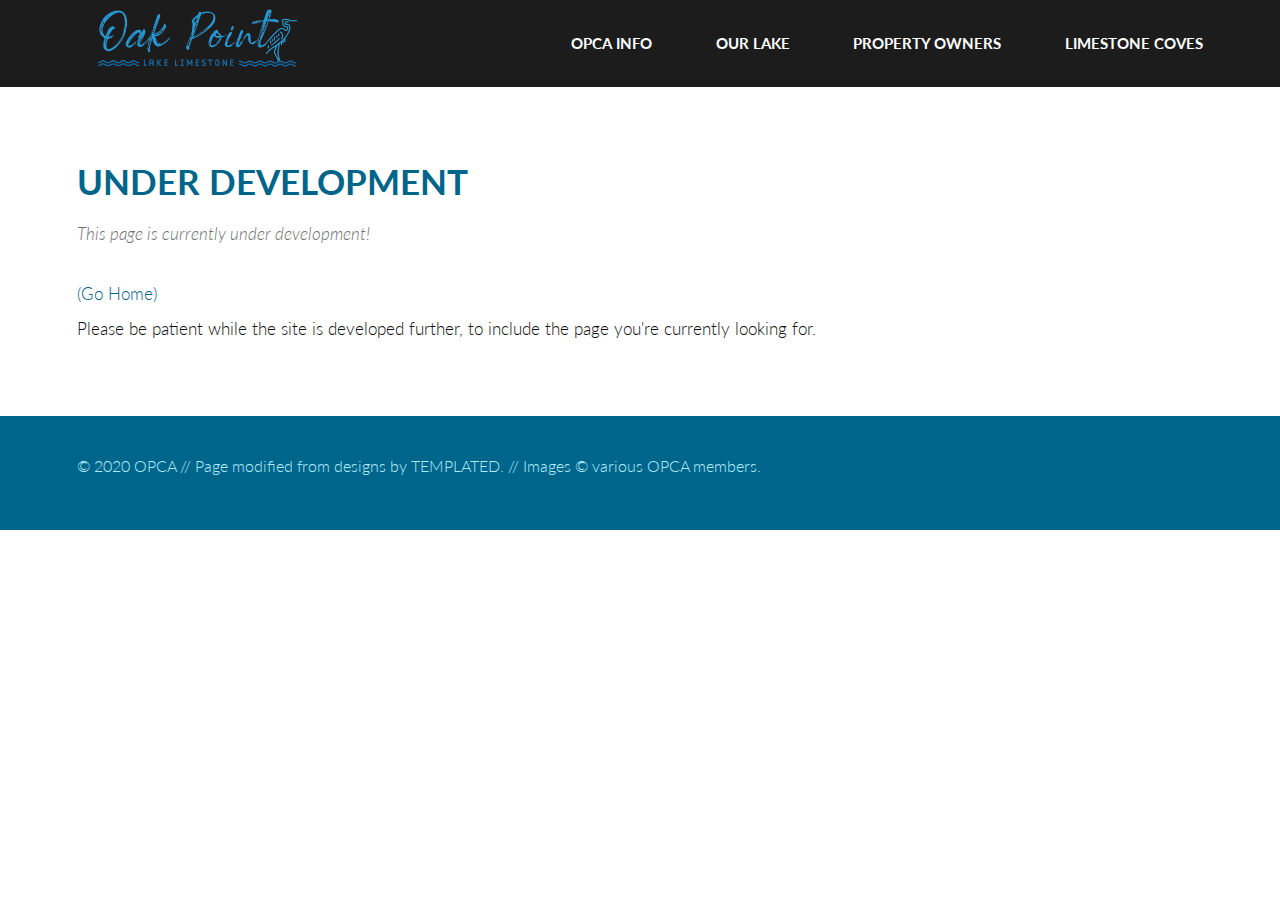
<file: in_dev.html>
<!DOCTYPE HTML>
<!--
	Introspect by TEMPLATED
	templated.co @templatedco
	Released for free under the Creative Commons Attribution 3.0 license (templated.co/license)
-->
<html>

<head>
	<title>OPCA Dev Splash Page</title>
	<meta charset="utf-8" />
	<meta name="viewport" content="width=device-width, initial-scale=1, user-scalable=no" />
	<link rel="stylesheet" href="assets/css/main.css" />
</head>

<body>

	<!-- Header -->
	<header id="header">
		<div class="inner">
			<a href="index.html">
				<img class="logo" src="./images/OakPoint_LakeLimestone_Color.png" alt="OPCA Logo">
			</a>
			<nav id="nav">
				<a href="home.html">OPCA Info</a>
				<a href="our_lake.html">Our Lake</a>
				<a href="property_owners.html">Property Owners</a>
				<a href="limestone_coves.html">Limestone Coves</a>
			  </nav>
		</div>
	</header>
	<a href="#menu" class="navPanelToggle"><span class="fa fa-bars"></span></a>

	<!-- Main -->
	<section id="main">
		<div class="inner">
			<header class="major special">
				<h1>Under Development</h1>
				<p>This page is currently under development!</p>
			</header>
			<a href="index.html">(Go Home)</a>
			<p>Please be patient while the site is developed further, to include the page you're currently looking for.
			</p>
		</div>
	</section>

	<!-- Footer -->
	<section id="footer">
		<div class="inner">
			<div class="copyright">
				&copy; 2020 OPCA  //  Page modified from designs by <a href="https://templated.co/">TEMPLATED</a>.  //  Images &copy; various OPCA members.
			</div>
		</div>
	</section>

	<!-- Scripts -->
	<script src="assets/js/jquery.min.js"></script>
	<script src="assets/js/skel.min.js"></script>
	<script src="assets/js/util.js"></script>
	<script src="assets/js/main.js"></script>

</body>

</html>
</file>
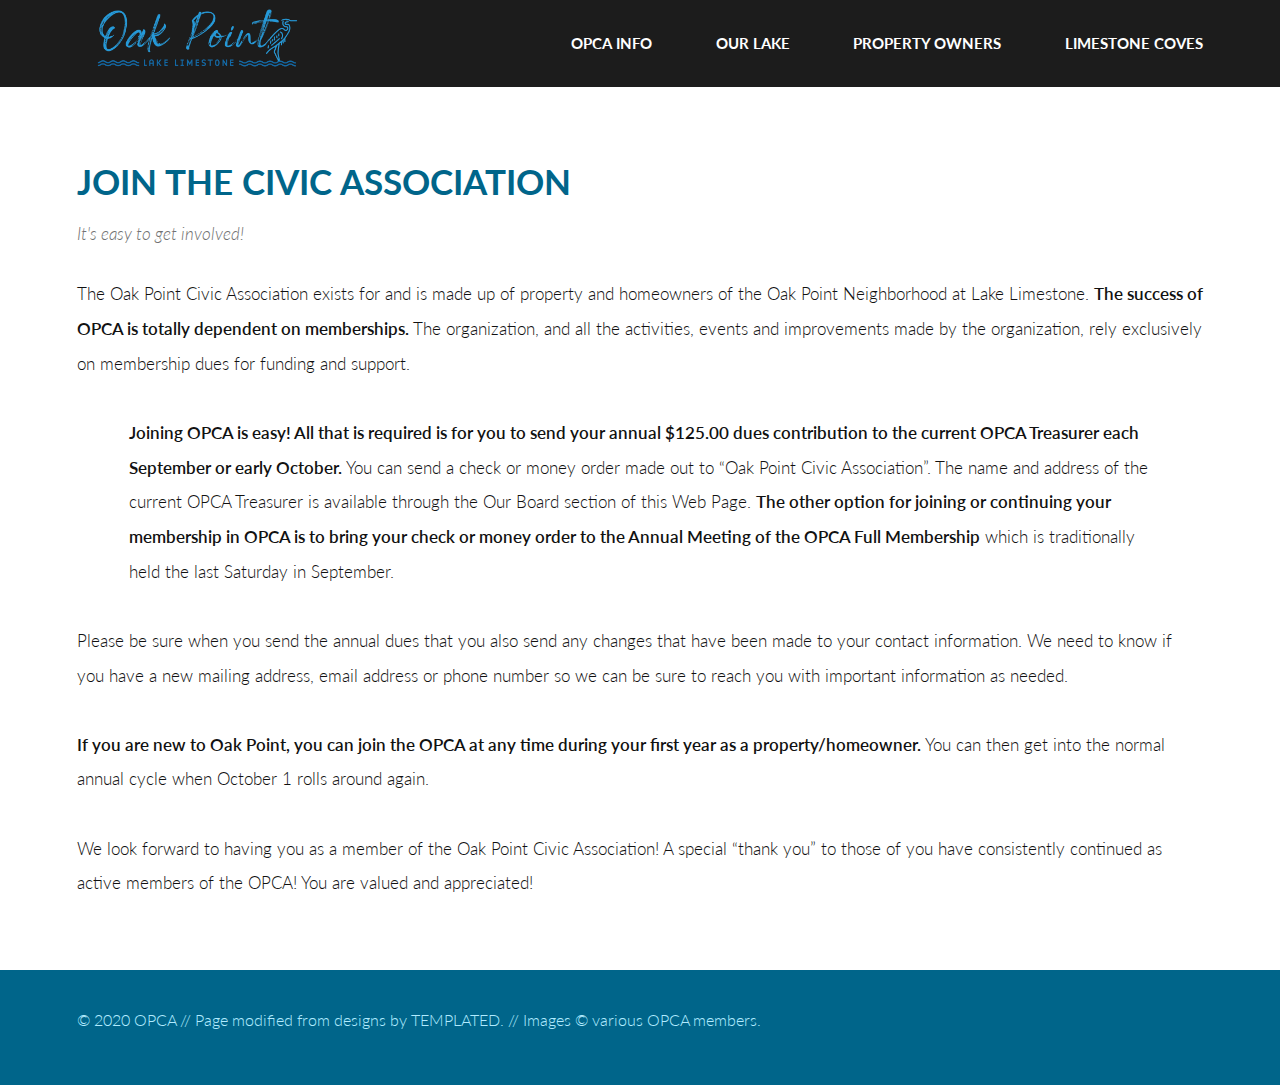
<file: join_opca.html>
<!DOCTYPE HTML>
<!--
	Introspect by TEMPLATED
	templated.co @templatedco
	Released for free under the Creative Commons Attribution 3.0 license (templated.co/license)
-->
<html>

<head>
	<title>OPCA - Join OPCA</title>
	<meta charset="utf-8" />
	<meta name="viewport" content="width=device-width, initial-scale=1, user-scalable=no" />
	<link rel="stylesheet" href="assets/css/main.css" />
</head>

<body>

	<!-- Header -->
	<header id="header">
		<div class="inner">
			<a href="index.html">
				<img class="logo" src="./images/OakPoint_LakeLimestone_Color.png" alt="OPCA Logo">
			</a>
			<nav id="nav">
				<a href="home.html">OPCA Info</a>
				<a href="our_lake.html">Our Lake</a>
				<a href="property_owners.html">Property Owners</a>
				<a href="limestone_coves.html">Limestone Coves</a>
			  </nav>
		</div>
	</header>
	<a href="#menu" class="navPanelToggle"><span class="fa fa-bars"></span></a>

	<!-- Main -->
	<section id="main">
		<div class="inner">
			<header class="major special">
				<h1>Join the Civic Association</h1>
				<p>It's easy to get involved!</p>
			</header>
			<div>
				<p>
					The Oak Point Civic Association exists for and is made up of property and homeowners of the Oak
					Point Neighborhood at Lake Limestone. <bold>The success of OPCA is totally dependent on memberships.</bold> The
					organization, and all the activities, events and improvements made by the organization, rely
					exclusively on membership dues for funding and support.
				</p>
				<section class="inner">
				<p>
					<bold>Joining OPCA is easy! All that is required is for you to send your annual $125.00 dues contribution
					to the current OPCA Treasurer each September or early October.</bold> You can send a check or money order
					made out to “Oak Point Civic Association”. The name and address of the current OPCA Treasurer is
					available through the Our Board section of this Web Page. <bold>The other option for joining or continuing
					your membership in OPCA is to bring your check or money order to the Annual Meeting of the OPCA Full
					Membership</bold> which is traditionally held the last Saturday in September.
				</p>
				</section>
				<p>
					Please be sure when you send the annual dues that you also send any changes that have been made to
					your contact information. We need to know if you have a new mailing address, email address or phone
					number so we can be sure to reach you with important information as needed.
				</p>
				<p>
					<bold>If you are new to Oak Point, you can join the OPCA at any time during your first year as a
					property/homeowner.</bold> You can then get into the normal annual cycle when October 1 rolls around again.
				</p>
				<p>
					We look forward to having you as a member of the Oak Point Civic Association! A special “thank you”
					to those of you have consistently continued as active members of the OPCA! You are valued and
					appreciated!
				</p>
			</div>
		</div>
	</section>

	<!-- Footer -->
	<section id="footer">
		<div class="inner">
			<div class="copyright">
				&copy; 2020 OPCA  //  Page modified from designs by <a href="https://templated.co/">TEMPLATED</a>.  //  Images &copy; various OPCA members.
			</div>
		</div>
	</section>

	<!-- Scripts -->
	<script src="assets/js/jquery.min.js"></script>
	<script src="assets/js/skel.min.js"></script>
	<script src="assets/js/util.js"></script>
	<script src="assets/js/main.js"></script>

</body>

</html>
</file>
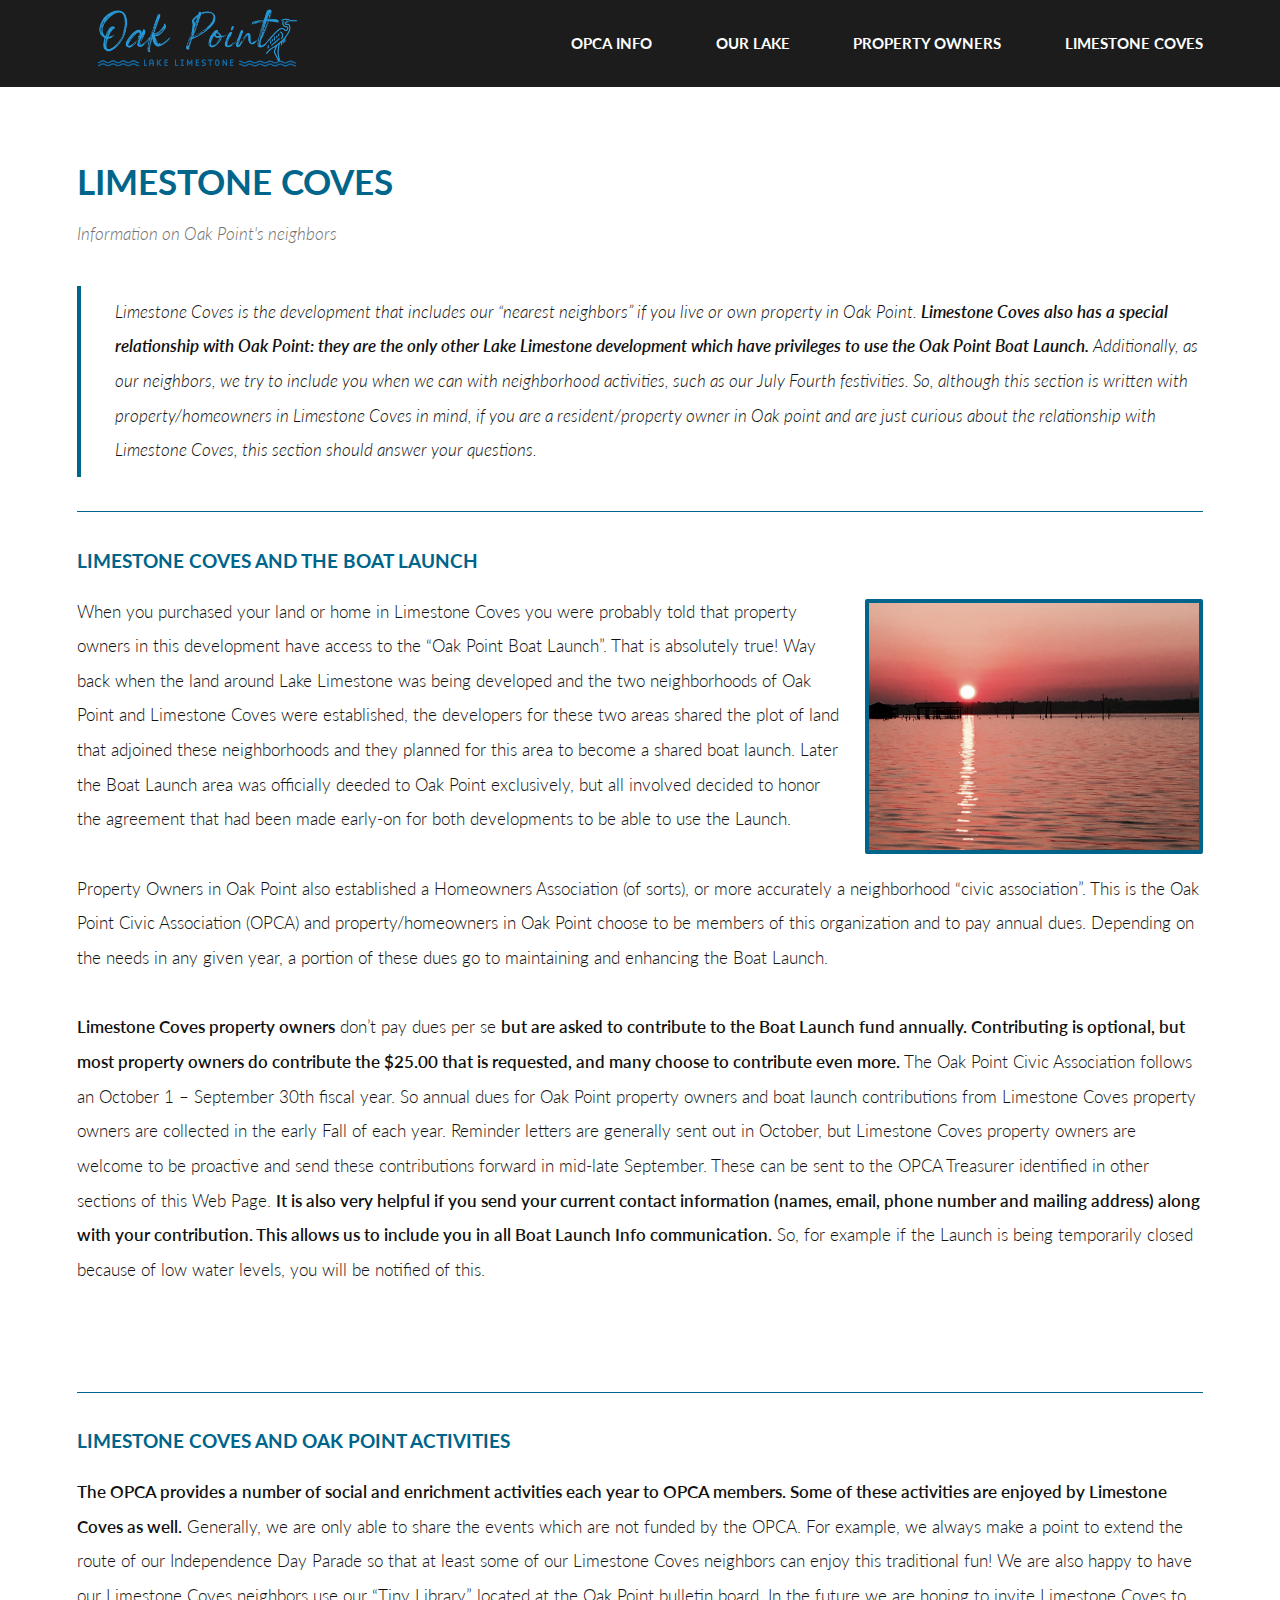
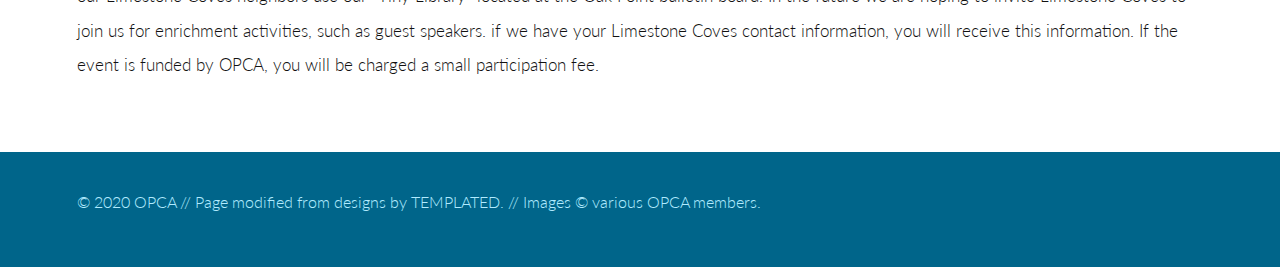
<file: limestone_coves.html>
<!DOCTYPE HTML>
<!--
	Introspect by TEMPLATED
	templated.co @templatedco
	Released for free under the Creative Commons Attribution 3.0 license (templated.co/license)
-->
<html>

<head>
	<title>OPCA & Limestone Coves</title>
	<meta charset="utf-8" />
	<meta name="viewport" content="width=device-width, initial-scale=1, user-scalable=no" />
	<link rel="stylesheet" href="assets/css/main.css" />
</head>

<body>

	<!-- Header -->
	<header id="header">
		<div class="inner">
			<a href="index.html">
				<img class="logo" src="./images/OakPoint_LakeLimestone_Color.png" alt="OPCA Logo">
			</a>
			<nav id="nav">
				<a href="home.html">OPCA Info</a>
				<a href="our_lake.html">Our Lake</a>
				<a href="property_owners.html">Property Owners</a>
				<a href="limestone_coves.html">Limestone Coves</a>
			  </nav>
		</div>
	</header>
	<a href="#menu" class="navPanelToggle"><span class="fa fa-bars"></span></a>

	<!-- Main -->
	<section id="main">
		<div class="inner">
			<header class="major special">
				<h1>Limestone Coves</h1>
				<p>Information on Oak Point's neighbors</p>
			</header>

			<div id="coves-overview">
				<p>
					<blockquote>
					Limestone Coves is the development that includes our “nearest neighbors” if you live or own property
					in Oak Point. <bold>Limestone Coves also has a special relationship with Oak Point: they are the only
					other Lake Limestone development which have privileges to use the Oak Point Boat Launch.</bold>
					Additionally, as our neighbors, we try to include you when we can with neighborhood activities, such
					as our July Fourth festivities. So, although this section is written with property/homeowners in
					Limestone Coves in mind, if you are a resident/property owner in Oak point and are just curious
					about the relationship with Limestone Coves, this section should answer your questions.
					</blockquote>
				</p>
			</div>

			<div id="coves-boat-launch">
          		<hr />
          		<header>
            		<h4>Limestone Coves and the Boat Launch</h4>
				  </header>
				  <img class="image right" src="./images/red_sunset.jpg">
				<p>
					When you purchased your land or home in Limestone Coves you were probably told that property owners
					in this development have access to the “Oak Point Boat Launch”. That is absolutely true! Way back
					when the land around Lake Limestone was being developed and the two neighborhoods of Oak Point and
					Limestone Coves were established, the developers for these two areas shared the plot of land that
					adjoined these neighborhoods and they planned for this area to become a shared boat launch. Later
					the Boat Launch area was officially deeded to Oak Point exclusively, but all involved decided to
					honor the agreement that had been made early-on for both developments to be able to use the Launch.
				<br>
				<br>
					Property Owners in Oak Point also established a Homeowners Association (of sorts), or more
					accurately a neighborhood “civic association”. This is the Oak Point Civic Association (OPCA) and
					property/homeowners in Oak Point choose to be members of this organization and to pay annual dues.
					Depending on the needs in any given year, a portion of these dues go to maintaining and enhancing
					the Boat Launch.
				<br>
				<br>
					<bold>Limestone Coves property owners</bold> don’t pay dues per se <bold>but are asked to contribute to the Boat Launch
					fund annually. Contributing is optional, but most property owners do contribute the $25.00 that is
					requested, and many choose to contribute even more.</bold> The Oak Point Civic Association follows an
					October 1 – September 30th fiscal year. So annual dues for Oak Point property owners and boat launch
					contributions from Limestone Coves property owners are collected in the early Fall of each year.
					Reminder letters are generally sent out in October, but Limestone Coves property owners are welcome
					to be proactive and send these contributions forward in mid-late September. These can be sent to the
					OPCA Treasurer identified in other sections of this Web Page. <bold>It is also very helpful if you send
					your current contact information (names, email, phone number and mailing address) along with your
					contribution. This allows us to include you in all Boat Launch Info communication.</bold> So, for example
					if the Launch is being temporarily closed because of low water levels, you will be notified of this.
				</p>
			</div>
			<div id="coves-joint-activities">
				<br>
				<hr />
				<header>
				  <h4>Limestone Coves and Oak Point Activities</h4>
				</header>
				<p>
					<bold>The OPCA provides a number of social and enrichment activities each year to OPCA members. Some of
					these activities are enjoyed by Limestone Coves as well.</bold> Generally, we are only able to share the
					events which are not funded by the OPCA. For example, we always make a point to extend the route of
					our Independence Day Parade so that at least some of our Limestone Coves neighbors can enjoy this
					traditional fun! We are also happy to have our Limestone Coves neighbors use our “Tiny Library”
					located at the Oak Point bulletin board. In the future we are hoping to invite Limestone Coves to
					join us for enrichment activities, such as guest speakers. if we have your Limestone Coves contact
					information, you will receive this information. If the event is funded by OPCA, you will be charged
					a small participation fee.
				</p>
			</div>
		</div>
	</section>

	<!-- Footer -->
	<section id="footer">
		<div class="inner">
			<div class="copyright">
				&copy; 2020 OPCA  //  Page modified from designs by <a href="https://templated.co/">TEMPLATED</a>.  //  Images &copy; various OPCA members.
			</div>
		</div>
	</section>

	<!-- Scripts -->
	<script src="assets/js/jquery.min.js"></script>
	<script src="assets/js/skel.min.js"></script>
	<script src="assets/js/util.js"></script>
	<script src="assets/js/main.js"></script>

</body>

</html>
</file>
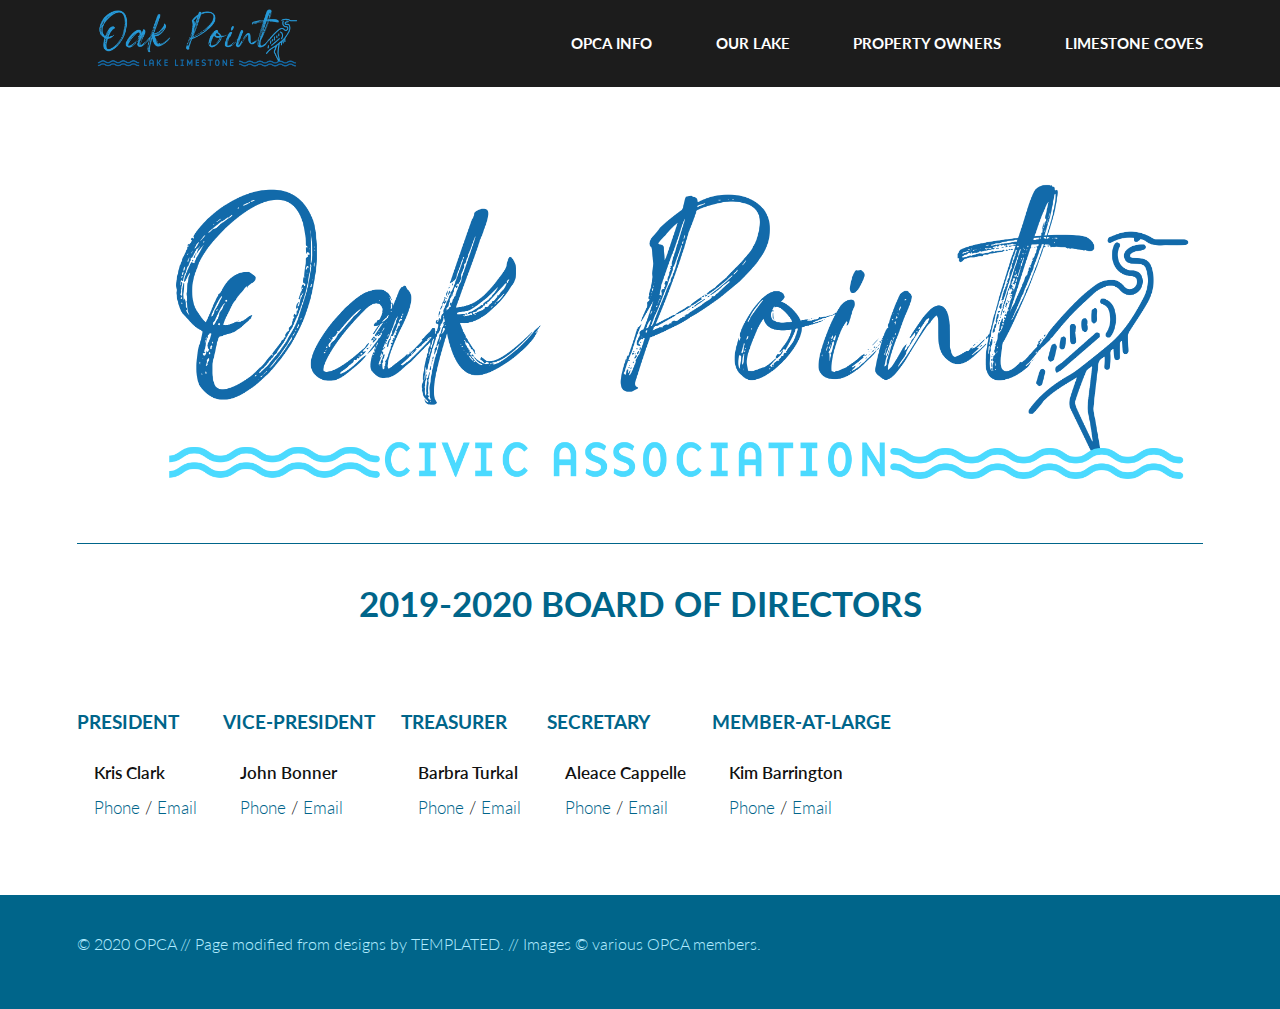
<file: our_board.html>
<!DOCTYPE HTML>
<!--
	Introspect by TEMPLATED
	templated.co @templatedco
	Released for free under the Creative Commons Attribution 3.0 license (templated.co/license)
-->
<html>

<head>
	<title>OPCA - Our Board</title>
	<meta charset="utf-8" />
	<meta name="viewport" content="width=device-width, initial-scale=1, user-scalable=no" />
	<link rel="stylesheet" href="assets/css/main.css" />
</head>

<body>

	<!-- Header -->
	<header id="header">
		<div class="inner">
			<a href="index.html">
				<img class="logo" src="./images/OakPoint_LakeLimestone_Color.png" alt="OPCA Logo">
			</a>
			<nav id="nav">
				<a href="home.html">OPCA Info</a>
				<a href="our_lake.html">Our Lake</a>
				<a href="property_owners.html">Property Owners</a>
				<a href="limestone_coves.html">Limestone Coves</a>
			  </nav>
		</div>
	</header>
	<a href="#menu" class="navPanelToggle"><span class="fa fa-bars"></span></a>

	<!-- Main -->
	<section id="main">
		<div class="inner">
			<header class="major special">
				<img id="opca_logo" class="image inner" src="./images/OakPoint_Civic_Color.png">
				<hr>
				<h1 class="align-center">2019-2020 BOARD OF DIRECTORS</h1>
				<br><br>
			</header>
			<!-- <hr> -->
			<div class="row">
				<div>

					<h4>PRESIDENT</h4>
					<ul>
						<div><bold>Kris Clark</bold></div>
						<div><a href="tel:2104522744">Phone</a> / <a href="mailto:txkclark@gmail.com">Email</a></div>
					</ul>

				</div>
				<div>

					<h4>VICE-PRESIDENT</h4>
					<ul>
						<div><bold>John Bonner</bold></div>
						<div><a href="tel:9797430358">Phone</a> / <a href="mailto:bonner1080@yahoo.com">Email</a></div>
					</ul>

				</div>
				<div>

					<h4>TREASURER</h4>
					<ul>
						<div><bold>Barbra Turkal</bold></div>
						<div><a href="tel:2817827477">Phone</a> / <a href="mailto:daveturkal@sbcglobal.net">Email</a></div>
					</ul>

				</div>
				<div>

					<h4>SECRETARY</h4>
					<ul>
						<div><bold>Aleace Cappelle</bold></div>
						<div><a href="tel:2817342633">Phone</a> / <a href="mailto:acappelle1@gmail.com">Email</a></div>
					</ul>

				</div>
				<div>

					<h4>MEMBER-AT-LARGE</h4>
					<ul>
						<div><bold>Kim Barrington</bold></div>
						<div><a href="tel:5122033977">Phone</a> / <a href="mailto:jbs-unlimited@austin.rr.com">Email</a></div>
					</ul>

				</div>

		</div>
	</section>

	<!-- Footer -->
	<section id="footer">
		<div class="inner">
			<div class="copyright">
				&copy; 2020 OPCA  //  Page modified from designs by <a href="https://templated.co/">TEMPLATED</a>.  //  Images &copy; various OPCA members.
			</div>
		</div>
	</section>

	<!-- Scripts -->
	<script src="assets/js/jquery.min.js"></script>
	<script src="assets/js/skel.min.js"></script>
	<script src="assets/js/util.js"></script>
	<script src="assets/js/main.js"></script>

</body>

</html>
</file>
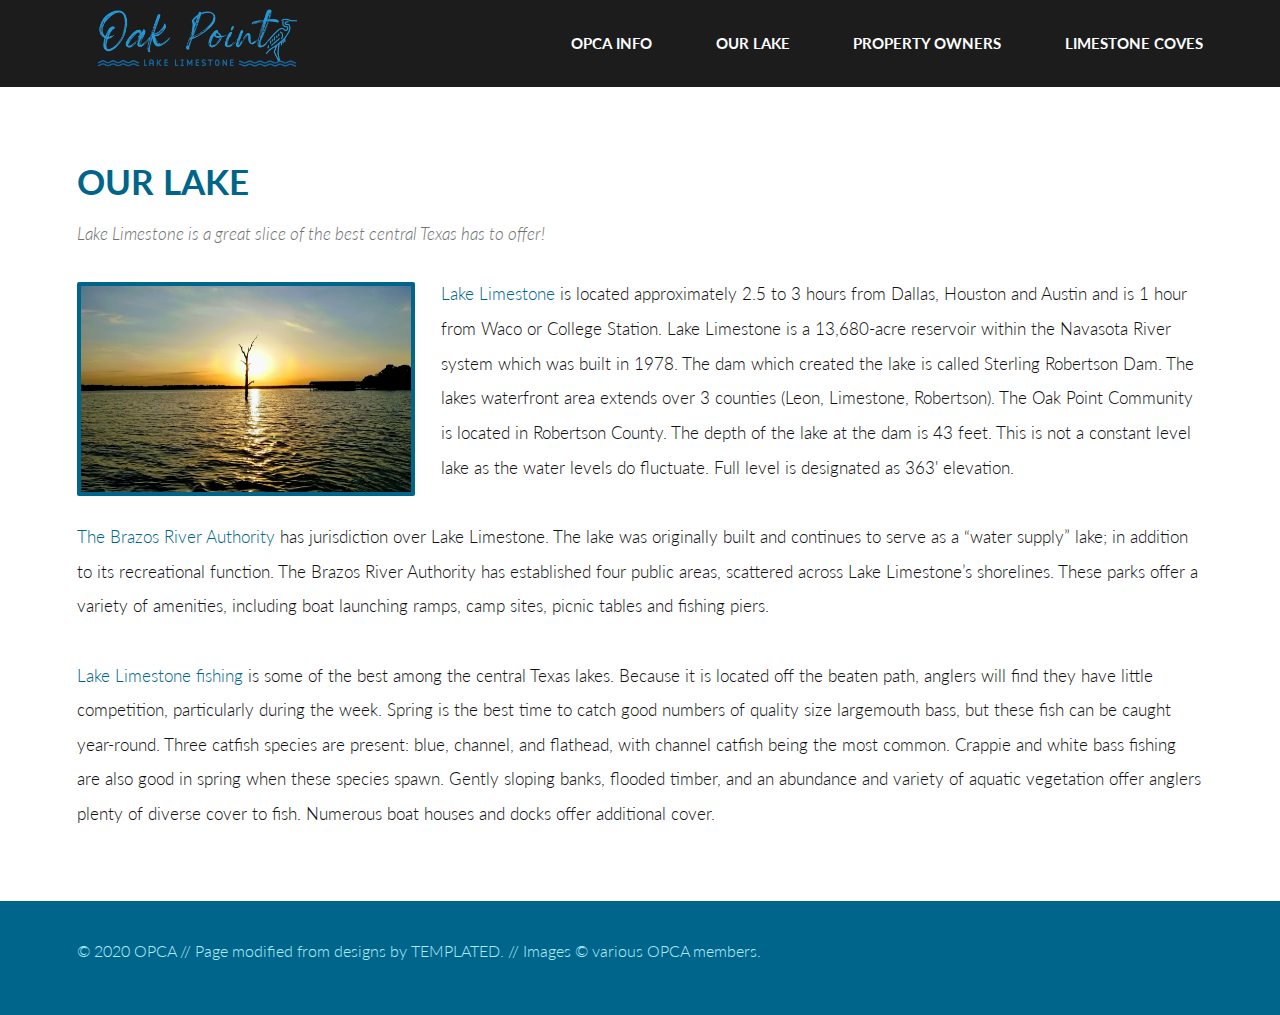
<file: our_lake.html>
<!DOCTYPE HTML>
<!--
	Introspect by TEMPLATED
	templated.co @templatedco
	Released for free under the Creative Commons Attribution 3.0 license (templated.co/license)
-->
<html>

<head>
	<title>OPCA - Our Lake</title>
	<meta charset="utf-8" />
	<meta name="viewport" content="width=device-width, initial-scale=1, user-scalable=no" />
	<link rel="stylesheet" href="assets/css/main.css" />
</head>

<body>

	<!-- Header -->
	<header id="header">
		<div class="inner">
			<a href="index.html">
				<img class="logo" src="./images/OakPoint_LakeLimestone_Color.png" alt="OPCA Logo">
			</a>
			<nav id="nav">
				<a href="home.html">OPCA Info</a>
				<a href="our_lake.html">Our Lake</a>
				<a href="property_owners.html">Property Owners</a>
				<a href="limestone_coves.html">Limestone Coves</a>
			  </nav>
		</div>
	</header>
	<a href="#menu" class="navPanelToggle"><span class="fa fa-bars"></span></a>

	<!-- Main -->
	<section id="main">
		<div class="inner">
			<header class="major special">
				<h1>Our Lake</h1>
				<p>Lake Limestone is a great slice of the best central Texas has to offer!</p>
			</header>
			<a href="#" class="image left"><img src="images/dock_silhouette.jpg" alt="" /></a>
			<p><a href="http://www.brazos.org/About-Us/Reservoirs/Lake-Limestone/Online-Lake-Map">Lake Limestone</a> is located approximately 2.5 to 3 hours from Dallas, Houston and Austin and is 1 hour from
				Waco or College Station. Lake Limestone is a 13,680-acre reservoir within the Navasota River system
				which was built in 1978. The dam which created the lake is called Sterling Robertson Dam. The lakes
				waterfront area extends over 3 counties (Leon, Limestone, Robertson). The Oak Point Community is located
				in Robertson County. The depth of the lake at the dam is 43 feet. This is not a constant level lake as
				the water levels do fluctuate. Full level is designated as 363' elevation.
			</p>
			<p><a href="http://www.brazos.org/About-Us/Reservoirs/Lake-Limestone ">The Brazos River Authority</a> has jurisdiction over Lake Limestone. The lake was originally built and
				continues to serve as a “water supply” lake; in addition to its recreational function. The Brazos River
				Authority has established four public areas, scattered across Lake Limestone’s shorelines. These parks
				offer a variety of amenities, including boat launching ramps, camp sites, picnic tables and fishing
				piers.
			</p>
			<p>
				<a href="https://tpwd.texas.gov/fishboat/fish/recreational/lakes/limestone/">Lake Limestone fishing</a> is some of the best among the central Texas lakes. Because it is located off the
				beaten path, anglers will find they have little competition, particularly during the week. Spring is the
				best time to catch good numbers of quality size largemouth bass, but these fish can be caught
				year-round. Three catfish species are present: blue, channel, and flathead, with channel catfish being
				the most common. Crappie and white bass fishing are also good in spring when these species spawn. Gently
				sloping banks, flooded timber, and an abundance and variety of aquatic vegetation offer anglers plenty
				of diverse cover to fish. Numerous boat houses and docks offer additional cover.
			</p>
		</div>
	</section>

	<!-- Footer -->
	<section id="footer">
		<div class="inner">
			<div class="copyright">
				&copy; 2020 OPCA  //  Page modified from designs by <a href="https://templated.co/">TEMPLATED</a>.  //  Images &copy; various OPCA members.
			</div>
		</div>
	</section>

	<!-- Scripts -->
	<script src="assets/js/jquery.min.js"></script>
	<script src="assets/js/skel.min.js"></script>
	<script src="assets/js/util.js"></script>
	<script src="assets/js/main.js"></script>

</body>

</html>
</file>
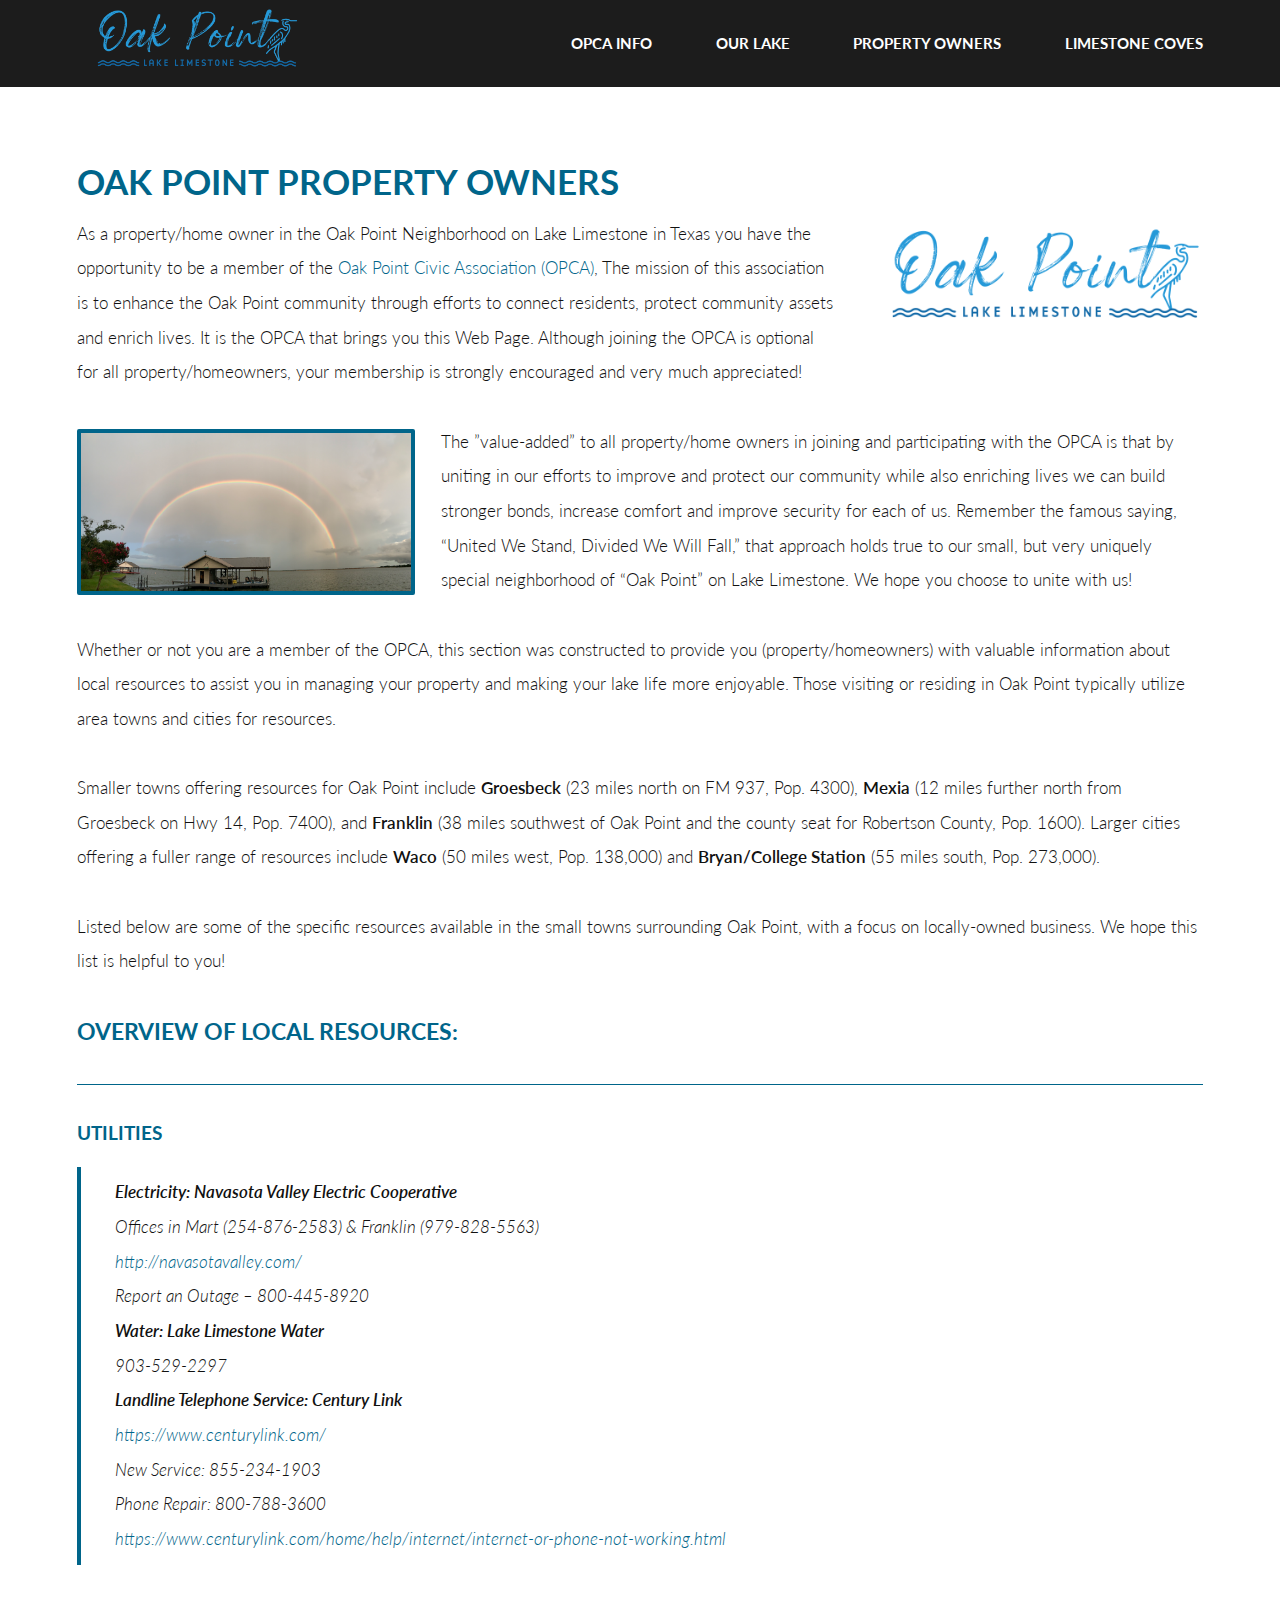
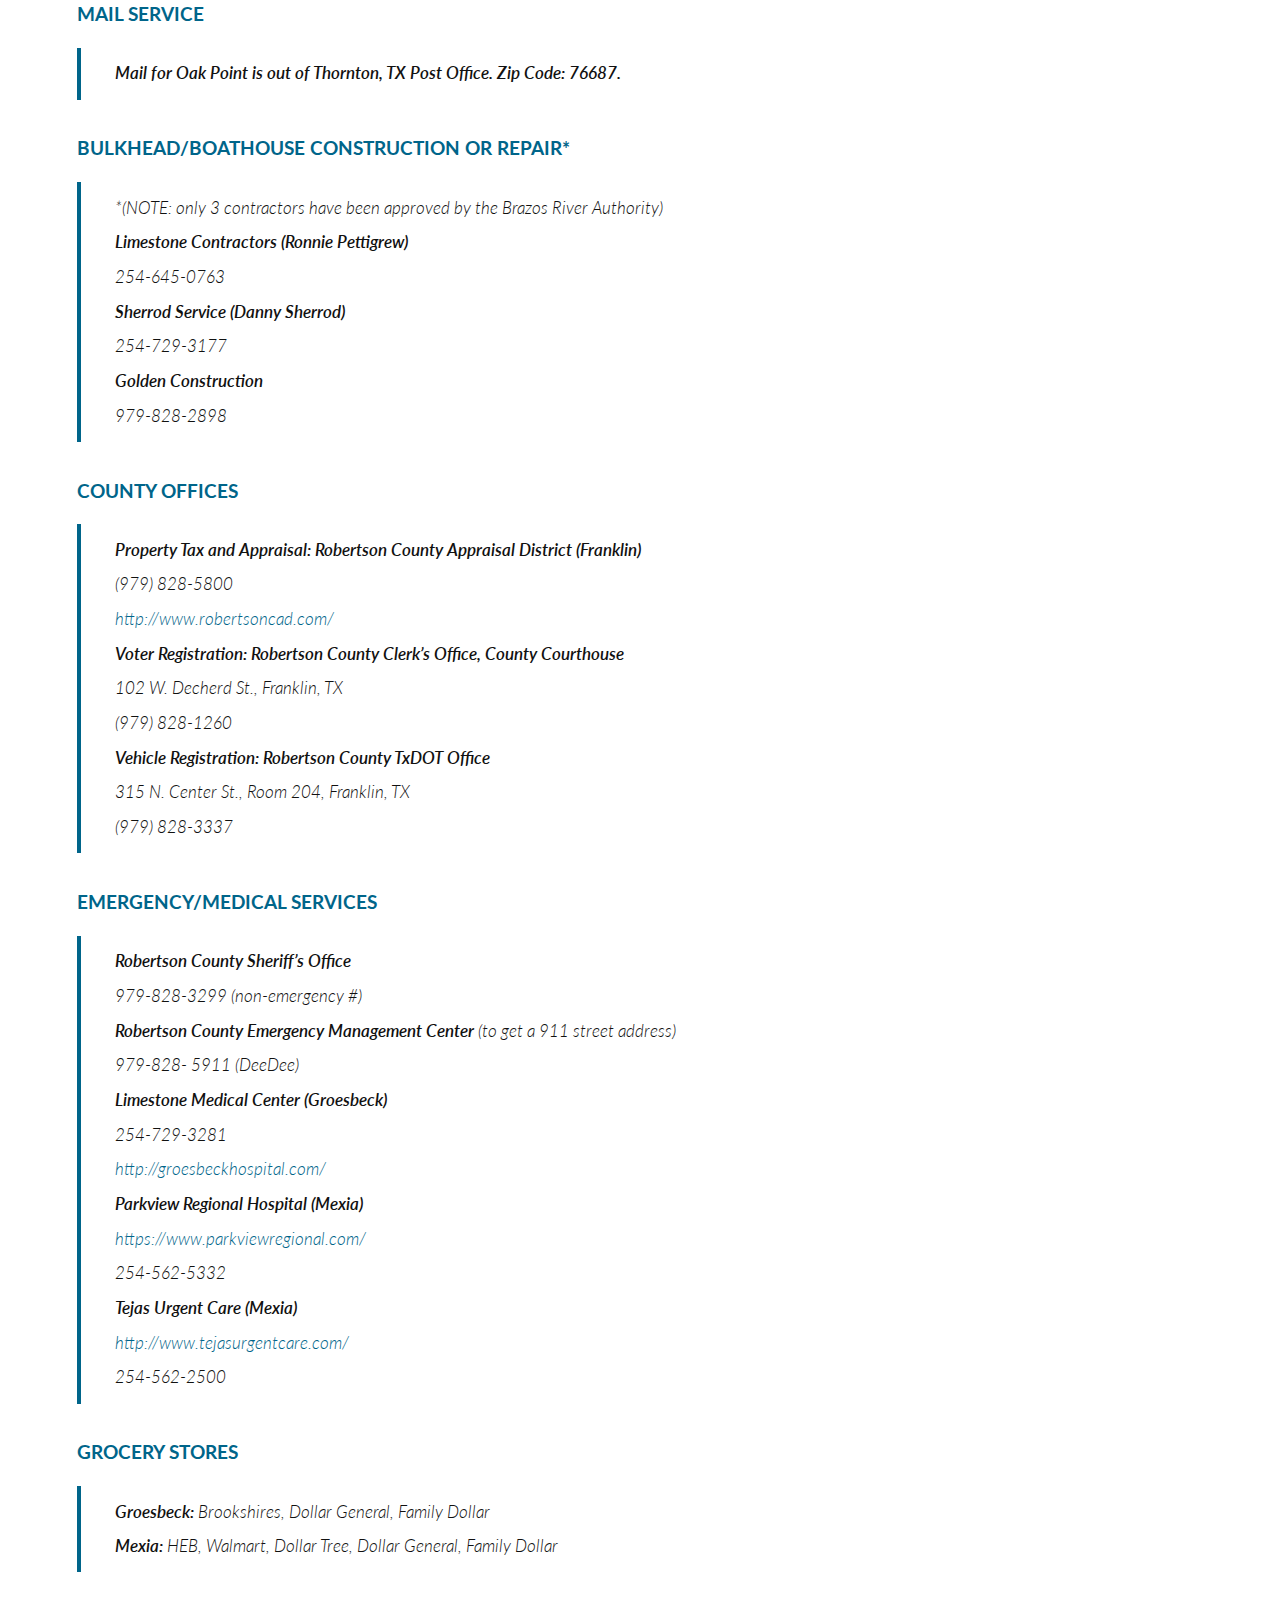
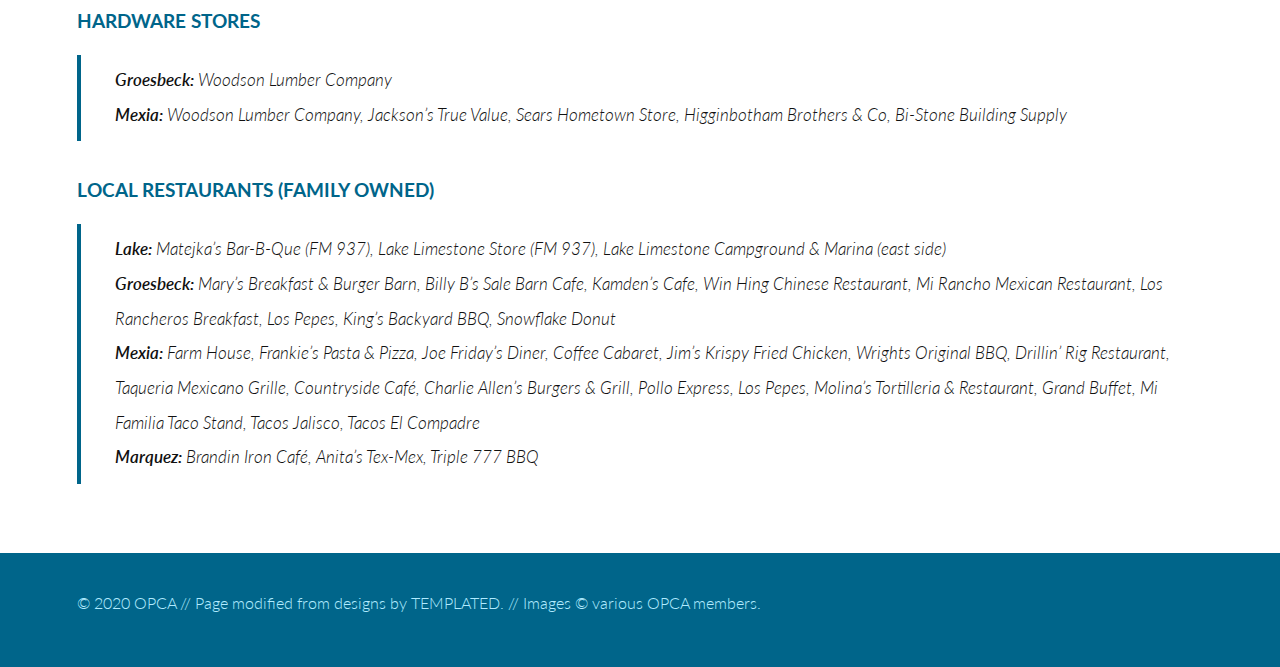
<file: property_owners.html>
<!DOCTYPE HTML>
<!--
	Introspect by TEMPLATED
	templated.co @templatedco
	Released for free under the Creative Commons Attribution 3.0 license (templated.co/license)
-->
<html>

<head>
	<title>OPCA - Property Owners</title>
	<meta charset="utf-8" />
	<meta name="viewport" content="width=device-width, initial-scale=1, user-scalable=no" />
	<link rel="stylesheet" href="assets/css/main.css" />
</head>

<body>

	<!-- Header -->
	<header id="header">
		<div class="inner">
			<a href="index.html">
				<img class="logo" src="./images/OakPoint_LakeLimestone_Color.png" alt="OPCA Logo">
			</a>
			<nav id="nav">
				<a href="home.html">OPCA Info</a>
				<a href="our_lake.html">Our Lake</a>
				<a href="property_owners.html">Property Owners</a>
				<a href="limestone_coves.html">Limestone Coves</a>
			  </nav>
		</div>
	</header>
	<a href="#menu" class="navPanelToggle"><span class="fa fa-bars"></span></a>

	<!-- Main -->
	<section id="main">
		<div class="inner">
			<header class="major special">
				<h1>OAK POINT PROPERTY OWNERS</h1>
			</header>
			<div>
				<img id="opca_logo" class="image right" src="./images/OakPoint_LakeLimestone_Color.png">
				<p>
					As a property/home owner in the Oak Point Neighborhood on Lake Limestone in Texas you have the
					opportunity to be a member of the <a href="join_opca">Oak Point Civic Association (OPCA)</a>, The mission of this
					association is to enhance the Oak Point community through efforts to connect residents, protect
					community assets and enrich lives. It is the OPCA that brings you this Web Page. Although joining
					the OPCA is optional for all property/homeowners, your membership is strongly encouraged and very
					much appreciated!
				<br><br>
				<img class="image left" src="./images/dock_and_rainbow.JPG">
					The ”value-added” to all property/home owners in joining and participating with the OPCA is that by
					uniting in our efforts to improve and protect our community while also enriching lives we can build
					stronger bonds, increase comfort and improve security for each of us. Remember the famous saying,
					“United We Stand, Divided We Will Fall,” that approach holds true to our small, but very uniquely
					special neighborhood of “Oak Point” on Lake Limestone. We hope you choose to unite with us!
				<br><br>
					Whether or not you are a member of the OPCA, this section was constructed to provide you
					(property/homeowners) with valuable information about local resources to assist you in managing your
					property and making your lake life more enjoyable. Those visiting or residing in Oak Point typically
					utilize area towns and cities for resources.
				<br><br>
					Smaller towns offering resources for Oak Point include <bold>Groesbeck</bold> (23 miles north on FM 937, Pop.
					4300), <bold>Mexia</bold> (12 miles further north from Groesbeck on Hwy 14, Pop. 7400), and <bold>Franklin</bold> (38 miles
					southwest of Oak Point and the county seat for Robertson County, Pop. 1600). Larger cities offering
					a fuller range of resources include <bold>Waco</bold> (50 miles west, Pop. 138,000) and <bold>Bryan/College Station</bold> (55
					miles south, Pop. 273,000).
				<br><br>
					Listed below are some of the specific resources available in the small towns surrounding Oak Point,
					with a focus on locally-owned business. We hope this list is helpful to you!
				</p>
					<header>
						<h3>OVERVIEW OF LOCAL RESOURCES:</h3>
					</header>
					<hr>
					
					<h4>UTILITIES</h4>

					<blockquote>
					<bold>Electricity: Navasota Valley Electric Cooperative</bold><br>
					Offices in Mart (254-876-2583) & Franklin (979-828-5563)<br>
					<a href="http://navasotavalley.com/">http://navasotavalley.com/</a><br>
					Report an Outage – 800-445-8920<br>
	
					<bold>Water: Lake Limestone Water</bold><br>
					903-529-2297<br>
					
					<bold>Landline Telephone Service: Century Link</bold><br>
					<a href="https://www.centurylink.com/">https://www.centurylink.com/</a><br>
					New Service: 855-234-1903<br>
					Phone Repair: 800-788-3600<br>
					<a href="https://www.centurylink.com/home/help/internet/internet-or-phone-not-working.html">https://www.centurylink.com/home/help/internet/internet-or-phone-not-working.html</a>
					</blockquote>


					<h4>MAIL SERVICE</h4>

					<blockquote>
					<bold>Mail for Oak Point is out of Thornton, TX Post Office. Zip Code: 76687.</bold>
					</blockquote>


					<h4>BULKHEAD/BOATHOUSE CONSTRUCTION OR REPAIR*</h4>

					<blockquote>
					*(NOTE: only 3 contractors have been approved by the Brazos River Authority)<br>
					<bold>Limestone Contractors (Ronnie Pettigrew)</bold><br>
					254-645-0763<br>
					<bold>Sherrod Service (Danny Sherrod)</bold><br>
					254-729-3177<br>
					<bold>Golden Construction</bold><br>
					979-828-2898<br>
					</blockquote>

					<h4>COUNTY OFFICES</h4>

					<blockquote>
					<bold>Property Tax and Appraisal: Robertson County Appraisal District (Franklin)</bold><br>
					(979) 828-5800<br>
					<a href="http://www.robertsoncad.com/">http://www.robertsoncad.com/</a><br>
					
					<bold>Voter Registration: Robertson County Clerk’s Office, County Courthouse</bold><br>
					102 W. Decherd St., Franklin, TX<br>
					(979) 828-1260<br>

					<bold>Vehicle Registration: Robertson County TxDOT Office</bold><br>
					315 N. Center St., Room 204, Franklin, TX<br>
					(979) 828-3337
					</blockquote>

					<h4>EMERGENCY/MEDICAL SERVICES</h4>

					<blockquote>
					<bold>Robertson County Sheriff’s Office</bold><br>
					979-828-3299 (non-emergency #)<br>
					
					<bold>Robertson County Emergency Management Center</bold> (to get a 911 street address)<br>
					979-828- 5911 (DeeDee)<br>
					
					<bold>Limestone Medical Center (Groesbeck)</bold><br>
					254-729-3281<br>
					<a href="http://groesbeckhospital.com/">http://groesbeckhospital.com/</a><br>
					
					<bold>Parkview Regional Hospital (Mexia)</bold><br>
					<a href="https://www.parkviewregional.com/">https://www.parkviewregional.com/</a><br>
					254-562-5332<br>
					
					<bold>Tejas Urgent Care (Mexia)</bold><br>
					<a href="http://www.tejasurgentcare.com/">http://www.tejasurgentcare.com/</a><br>
					254-562-2500
					</blockquote>

					<h4>GROCERY STORES</h4>

					<blockquote>
					<bold>Groesbeck:</bold> Brookshires, Dollar General, Family Dollar<br>
					<bold>Mexia:</bold> HEB, Walmart, Dollar Tree, Dollar General, Family Dollar<br>
					</blockquote>

					<h4>HARDWARE STORES</h4>

					<blockquote>
					<bold>Groesbeck:</bold> Woodson Lumber Company<br>
					<bold>Mexia:</bold> Woodson Lumber Company, Jackson’s True Value, Sears Hometown Store, Higginbotham Brothers &
					Co, Bi-Stone Building Supply
					</blockquote>

					<h4>LOCAL RESTAURANTS (Family Owned)</h4>

					<blockquote>
					<bold>Lake:</bold> Matejka’s Bar-B-Que (FM 937), Lake Limestone Store (FM 937), Lake Limestone Campground &
					Marina (east side)<br>

					<bold>Groesbeck:</bold> Mary’s Breakfast & Burger Barn, Billy B’s Sale Barn Cafe, Kamden’s Cafe, Win Hing Chinese
					Restaurant, Mi Rancho Mexican Restaurant, Los Rancheros Breakfast, Los Pepes, King’s Backyard BBQ,
					Snowflake Donut<br>

					<bold>Mexia:</bold> Farm House, Frankie’s Pasta & Pizza, Joe Friday’s Diner, Coffee Cabaret, Jim’s Krispy Fried
					Chicken, Wrights Original BBQ, Drillin’ Rig Restaurant, Taqueria Mexicano Grille, Countryside Café,
					Charlie Allen’s Burgers & Grill, Pollo Express, Los Pepes, Molina’s Tortilleria & Restaurant, Grand
					Buffet, Mi Familia Taco Stand, Tacos Jalisco, Tacos El Compadre<br>

					<bold>Marquez:</bold> Brandin Iron Café, Anita’s Tex-Mex, Triple 777 BBQ
					</blockquote>
				</p>
			</div>
		</div>
	</section>

	<!-- Footer -->
	<!-- Footer -->
	<section id="footer">
		<div class="inner">
			<div class="copyright">
				&copy; 2020 OPCA  //  Page modified from designs by <a href="https://templated.co/">TEMPLATED</a>.  //  Images &copy; various OPCA members.
			</div>
		</div>
	</section>

	<!-- Scripts -->
	<script src="assets/js/jquery.min.js"></script>
	<script src="assets/js/skel.min.js"></script>
	<script src="assets/js/util.js"></script>
	<script src="assets/js/main.js"></script>

</body>

</html>
</file>
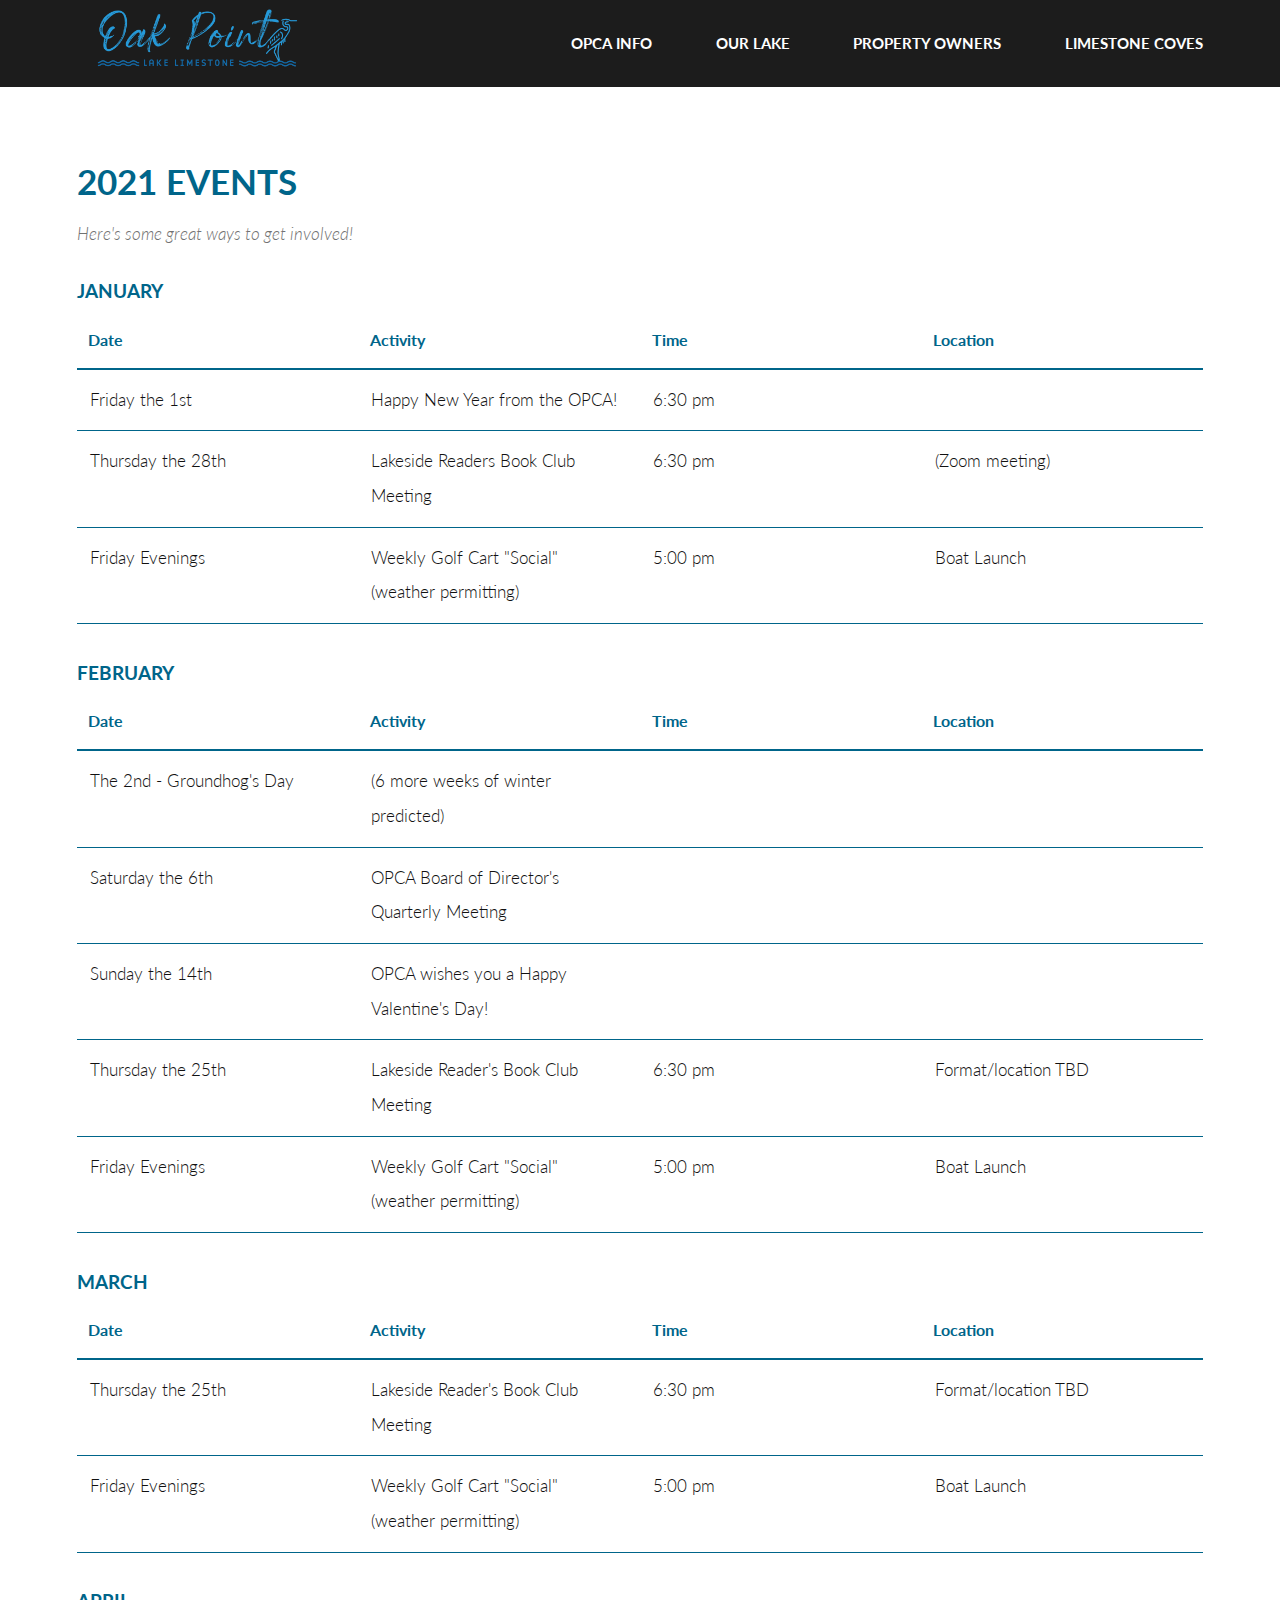
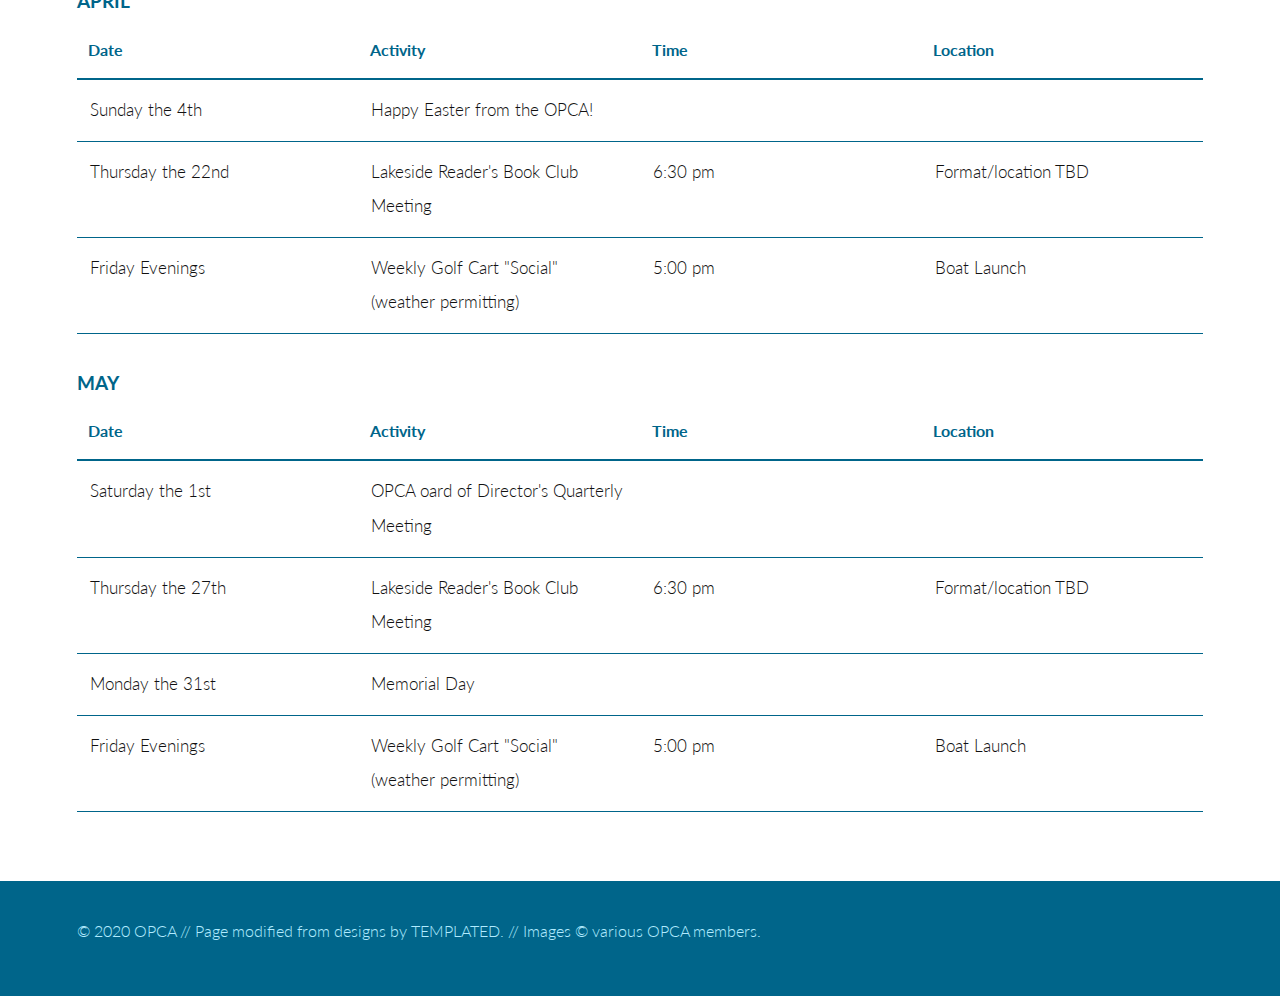
<file: upcoming_events.html>
<td></td><!DOCTYPE HTML>
<!--
	Introspect by TEMPLATED
	templated.co @templatedco
	Released for free under the Creative Commons Attribution 3.0 license (templated.co/license)
-->
<html>

<head>
	<title>OPCA - Upcoming Events</title>
	<meta charset="utf-8" />
	<meta name="viewport" content="width=device-width, initial-scale=1, user-scalable=no" />
	<link rel="stylesheet" href="assets/css/main.css" />
</head>

<body>

	<!-- Header -->
	<header id="header">
		<div class="inner">
			<a href="index.html">
				<img class="logo" src="./images/OakPoint_LakeLimestone_Color.png" alt="OPCA Logo">
			</a>
			<nav id="nav">
				<a href="home.html">OPCA Info</a>
				<a href="our_lake.html">Our Lake</a>
				<a href="property_owners.html">Property Owners</a>
				<a href="limestone_coves.html">Limestone Coves</a>
			</nav>
		</div>
	</header>
	<a href="#menu" class="navPanelToggle"><span class="fa fa-bars"></span></a>

	<!-- Main -->
	<section id="main">
		<div class="inner">
			<header class="major special">
				<h1>2021 Events</h1>
				<p>Here's some great ways to get involved!</p>
			</header>

			<h4>January</h4>
			<div class="table-wrapper">
				<table>
					<thead>
						<tr>
							<th>Date</th>
							<th>Activity</th>
							<th>Time</th>
							<th>Location</th>
						</tr>
					</thead>
					<tbody>
						<tr>
							<td>Friday the 1st</td>
							<td>Happy New Year from the OPCA!</td>
							<td>6:30 pm</td>
							<td></td>
						</tr>
						<tr>
							<td>Thursday the 28th</td>
							<td>Lakeside Readers Book Club Meeting</td>
							<td>6:30 pm</td>
							<td>(Zoom meeting)</td>
						</tr>
						<tr>
							<td>Friday Evenings</td>
							<td>Weekly Golf Cart "Social" (weather permitting)</td>
							<td>5:00 pm</td>
							<td>Boat Launch</td>
						</tr>
					</tbody>
				</table>
			</div>

			<h4>February</h4>
			<div class="table-wrapper">
				<table>
					<thead>
						<tr>
							<th>Date</th>
							<th>Activity</th>
							<th>Time</th>
							<th>Location</th>
						</tr>
					</thead>
					<tbody>
						<tr>
							<td>The 2nd - Groundhog's Day</td>
							<td>(6 more weeks of winter predicted)</td>
							<td></td>
							<td></td>
						</tr>
						<tr>
							<td>Saturday the 6th</td>
							<td>OPCA Board of Director's Quarterly Meeting</td>
							<td></td>
							<td></td>
						</tr>
						<tr>
							<td>Sunday the 14th</td>
							<td>OPCA wishes you a Happy Valentine's Day!</td>
							<td></td>
							<td></td>
						</tr>
						<tr>
							<td>Thursday the 25th</td>
							<td>Lakeside Reader's Book Club Meeting</td>
							<td>6:30 pm</td>
							<td>Format/location TBD</td>
						</tr>
						<tr>
							<td>Friday Evenings</td>
							<td>Weekly Golf Cart "Social" (weather permitting)</td>
							<td>5:00 pm</td>
							<td>Boat Launch</td>
						</tr>
					</tbody>
				</table>
			</div>

			<h4>March</h4>
			<div class="table-wrapper">
				<table>
					<thead>
						<tr>
							<th>Date</th>
							<th>Activity</th>
							<th>Time</th>
							<th>Location</th>
						</tr>
					</thead>
					<tbody>
						<tr>
							<td>Thursday the 25th</td>
							<td>Lakeside Reader's Book Club Meeting</td>
							<td>6:30 pm</td>
							<td>Format/location TBD</td>
						</tr>
						<tr>
							<td>Friday Evenings</td>
							<td>Weekly Golf Cart "Social" (weather permitting)</td>
							<td>5:00 pm</td>
							<td>Boat Launch</td>
						</tr>
					</tbody>
				</table>
			</div>

			<h4>April</h4>
			<div class="table-wrapper">
				<table>
					<thead>
						<tr>
							<th>Date</th>
							<th>Activity</th>
							<th>Time</th>
							<th>Location</th>
						</tr>
					</thead>
					<tbody>
						<tr>
							<td>Sunday the 4th</td>
							<td>Happy Easter from the OPCA!</td>
							<td></td>
							<td></td>
						</tr>
						<tr>
							<td>Thursday the 22nd</td>
							<td>Lakeside Reader's Book Club Meeting</td>
							<td>6:30 pm</td>
							<td>Format/location TBD</td>
						</tr>
						<tr>
							<td>Friday Evenings</td>
							<td>Weekly Golf Cart "Social" (weather permitting)</td>
							<td>5:00 pm</td>
							<td>Boat Launch</td>
						</tr>
					</tbody>
				</table>
			</div>

			<h4>May</h4>
			<div class="table-wrapper">
				<table>
					<thead>
						<tr>
							<th>Date</th>
							<th>Activity</th>
							<th>Time</th>
							<th>Location</th>
						</tr>
					</thead>
					<tbody>
						<tr>
							<td>Saturday the 1st</td>
							<td>OPCA oard of Director's Quarterly Meeting</td>
							<td></td>
							<td></td>
						</tr>
						<tr>
							<td>Thursday the 27th</td>
							<td>Lakeside Reader's Book Club Meeting</td>
							<td>6:30 pm</td>
							<td>Format/location TBD</td>
						</tr>
						<tr>
							<td>Monday the 31st</td>
							<td>Memorial Day</td>
							<td></td>
							<td></td>
						</tr>
						<tr>
							<td>Friday Evenings</td>
							<td>Weekly Golf Cart "Social" (weather permitting)</td>
							<td>5:00 pm</td>
							<td>Boat Launch</td>
						</tr>
					</tbody>
				</table>
			</div>
		</div>
	</section>

	<!-- Footer -->
	<section id="footer">
		<div class="inner">
			<div class="copyright">
				&copy; 2020 OPCA // Page modified from designs by <a href="https://templated.co/">TEMPLATED</a>. //
				Images &copy; various OPCA members.
			</div>
		</div>
	</section>

	<!-- Scripts -->
	<script src="assets/js/jquery.min.js"></script>
	<script src="assets/js/skel.min.js"></script>
	<script src="assets/js/util.js"></script>
	<script src="assets/js/main.js"></script>

</body>

</html>
</file>
<file: assets/css/main.css>
@import url(font-awesome.min.css);
@import url("https://fonts.googleapis.com/css?family=Lato:300,400,700|Pacifico");

/*
	Modified based on templates provided by:
	Introspect by TEMPLATED
	templated.co @templatedco
	Released for free under the Creative Commons Attribution 3.0 license (templated.co/license)
*/

/* Reset */
bold {
  font-weight: 600;
}

html,
body,
div,
span,
applet,
object,
iframe,
h1,
h2,
h3,
h4,
h5,
h6,
p,
blockquote,
pre,
a,
abbr,
acronym,
address,
big,
cite,
code,
del,
dfn,
em,
img,
ins,
kbd,
q,
s,
samp,
small,
strike,
strong,
sub,
sup,
tt,
var,
b,
u,
i,
center,
dl,
dt,
dd,
ol,
ul,
li,
fieldset,
form,
label,
legend,
table,
caption,
tbody,
tfoot,
thead,
tr,
th,
td,
article,
aside,
canvas,
details,
embed,
figure,
figcaption,
footer,
header,
hgroup,
menu,
nav,
output,
ruby,
section,
summary,
time,
mark,
audio,
video {
  margin: 0;
  padding: 0;
  border: 0;
  font-size: 100%;
  font: inherit;
  vertical-align: baseline;
}

article,
aside,
details,
figcaption,
figure,
footer,
header,
hgroup,
menu,
nav,
section {
  display: block;
}

body {
  line-height: 1;
}

ol,
ul {
  list-style: none;
}

blockquote,
q {
  quotes: none;
}

blockquote:before,
blockquote:after,
q:before,
q:after {
  content: "";
  content: none;
}

table {
  border-collapse: collapse;
  border-spacing: 0;
}

body {
  -webkit-text-size-adjust: none;
}

/* Box Model */

*,
*:before,
*:after {
  -moz-box-sizing: border-box;
  -webkit-box-sizing: border-box;
  box-sizing: border-box;
}

/* Containers */

.container {
  margin-left: auto;
  margin-right: auto;
}

.container.\31 25\25 {
  width: 100%;
  max-width: 100em;
  min-width: 80em;
}

.container.\37 5\25 {
  width: 60em;
}

.container.\35 0\25 {
  width: 40em;
}

.container.\32 5\25 {
  width: 20em;
}

.container {
  width: 80em;
}

@media screen and (max-width: 1680px) {
  .container.\31 25\25 {
    width: 100%;
    max-width: 100em;
    min-width: 80em;
  }

  .container.\37 5\25 {
    width: 60em;
  }

  .container.\35 0\25 {
    width: 40em;
  }

  .container.\32 5\25 {
    width: 20em;
  }

  .container {
    width: 80em;
  }
}

@media screen and (max-width: 1280px) {
  .container.\31 25\25 {
    width: 100%;
    max-width: 81.25em;
    min-width: 65em;
  }

  .container.\37 5\25 {
    width: 48.75em;
  }

  .container.\35 0\25 {
    width: 32.5em;
  }

  .container.\32 5\25 {
    width: 16.25em;
  }

  .container {
    width: 65em;
  }
}

@media screen and (max-width: 980px) {
  .container.\31 25\25 {
    width: 100%;
    max-width: 112.5%;
    min-width: 90%;
  }

  .container.\37 5\25 {
    width: 67.5%;
  }

  .container.\35 0\25 {
    width: 45%;
  }

  .container.\32 5\25 {
    width: 22.5%;
  }

  .container {
    width: 90%;
  }
}

@media screen and (max-width: 736px) {
  .container.\31 25\25 {
    width: 100%;
    max-width: 112.5%;
    min-width: 90%;
  }

  .container.\37 5\25 {
    width: 67.5%;
  }

  .container.\35 0\25 {
    width: 45%;
  }

  .container.\32 5\25 {
    width: 22.5%;
  }

  .container {
    width: 90% !important;
  }
}

@media screen and (max-width: 480px) {
  .container.\31 25\25 {
    width: 100%;
    max-width: 112.5%;
    min-width: 90%;
  }

  .container.\37 5\25 {
    width: 67.5%;
  }

  .container.\35 0\25 {
    width: 45%;
  }

  .container.\32 5\25 {
    width: 22.5%;
  }

  .container {
    width: 90% !important;
  }
}

/* Grid */

.row {
  border-bottom: solid 1px transparent;
  -moz-box-sizing: border-box;
  -webkit-box-sizing: border-box;
  box-sizing: border-box;
}

.row > * {
  float: left;
  -moz-box-sizing: border-box;
  -webkit-box-sizing: border-box;
  box-sizing: border-box;
}

.row:after,
.row:before {
  content: "";
  display: block;
  clear: both;
  height: 0;
}

.row.uniform > * > :first-child {
  margin-top: 0;
}

.row.uniform > * > :last-child {
  margin-bottom: 0;
}

.row.\30 \25 > * {
  padding: 0 0 0 0em;
}

.row.\30 \25 {
  margin: 0 0 -1px 0em;
}

.row.uniform.\30 \25 > * {
  padding: 0em 0 0 0em;
}

.row.uniform.\30 \25 {
  margin: 0em 0 -1px 0em;
}

.row > * {
  padding: 0 0 0 2em;
}

.row {
  margin: 0 0 -1px -2em;
}

.row.uniform > * {
  padding: 2em 0 0 2em;
}

.row.uniform {
  margin: -2em 0 -1px -2em;
}

.row.\32 00\25 > * {
  padding: 0 0 0 4em;
}

.row.\32 00\25 {
  margin: 0 0 -1px -4em;
}

.row.uniform.\32 00\25 > * {
  padding: 4em 0 0 4em;
}

.row.uniform.\32 00\25 {
  margin: -4em 0 -1px -4em;
}

.row.\31 50\25 > * {
  padding: 0 0 0 3em;
}

.row.\31 50\25 {
  margin: 0 0 -1px -3em;
}

.row.uniform.\31 50\25 > * {
  padding: 3em 0 0 3em;
}

.row.uniform.\31 50\25 {
  margin: -3em 0 -1px -3em;
}

.row.\35 0\25 > * {
  padding: 0 0 0 1em;
}

.row.\35 0\25 {
  margin: 0 0 -1px -1em;
}

.row.uniform.\35 0\25 > * {
  padding: 1em 0 0 1em;
}

.row.uniform.\35 0\25 {
  margin: -1em 0 -1px -1em;
}

.row.\32 5\25 > * {
  padding: 0 0 0 0.5em;
}

.row.\32 5\25 {
  margin: 0 0 -1px -0.5em;
}

.row.uniform.\32 5\25 > * {
  padding: 0.5em 0 0 0.5em;
}

.row.uniform.\32 5\25 {
  margin: -0.5em 0 -1px -0.5em;
}

.\31 2u,
.\31 2u\24 {
  width: 100%;
  clear: none;
  margin-left: 0;
}

.\31 1u,
.\31 1u\24 {
  width: 91.6666666667%;
  clear: none;
  margin-left: 0;
}

.\31 0u,
.\31 0u\24 {
  width: 83.3333333333%;
  clear: none;
  margin-left: 0;
}

.\39 u,
.\39 u\24 {
  width: 75%;
  clear: none;
  margin-left: 0;
}

.\38 u,
.\38 u\24 {
  width: 66.6666666667%;
  clear: none;
  margin-left: 0;
}

.\37 u,
.\37 u\24 {
  width: 58.3333333333%;
  clear: none;
  margin-left: 0;
}

.\36 u,
.\36 u\24 {
  width: 50%;
  clear: none;
  margin-left: 0;
}

.\35 u,
.\35 u\24 {
  width: 41.6666666667%;
  clear: none;
  margin-left: 0;
}

.\34 u,
.\34 u\24 {
  width: 33.3333333333%;
  clear: none;
  margin-left: 0;
}

.\33 u,
.\33 u\24 {
  width: 25%;
  clear: none;
  margin-left: 0;
}

.\32 u,
.\32 u\24 {
  width: 16.6666666667%;
  clear: none;
  margin-left: 0;
}

.\31 u,
.\31 u\24 {
  width: 8.3333333333%;
  clear: none;
  margin-left: 0;
}

.\31 2u\24 + *,
.\31 1u\24 + *,
.\31 0u\24 + *,
.\39 u\24 + *,
.\38 u\24 + *,
.\37 u\24 + *,
.\36 u\24 + *,
.\35 u\24 + *,
.\34 u\24 + *,
.\33 u\24 + *,
.\32 u\24 + *,
.\31 u\24 + * {
  clear: left;
}

.\-11u {
  margin-left: 91.66667%;
}

.\-10u {
  margin-left: 83.33333%;
}

.\-9u {
  margin-left: 75%;
}

.\-8u {
  margin-left: 66.66667%;
}

.\-7u {
  margin-left: 58.33333%;
}

.\-6u {
  margin-left: 50%;
}

.\-5u {
  margin-left: 41.66667%;
}

.\-4u {
  margin-left: 33.33333%;
}

.\-3u {
  margin-left: 25%;
}

.\-2u {
  margin-left: 16.66667%;
}

.\-1u {
  margin-left: 8.33333%;
}

@media screen and (max-width: 1680px) {
  .row > * {
    padding: 0 0 0 2em;
  }

  .row {
    margin: 0 0 -1px -2em;
  }

  .row.uniform > * {
    padding: 2em 0 0 2em;
  }

  .row.uniform {
    margin: -2em 0 -1px -2em;
  }

  .row.\32 00\25 > * {
    padding: 0 0 0 4em;
  }

  .row.\32 00\25 {
    margin: 0 0 -1px -4em;
  }

  .row.uniform.\32 00\25 > * {
    padding: 4em 0 0 4em;
  }

  .row.uniform.\32 00\25 {
    margin: -4em 0 -1px -4em;
  }

  .row.\31 50\25 > * {
    padding: 0 0 0 3em;
  }

  .row.\31 50\25 {
    margin: 0 0 -1px -3em;
  }

  .row.uniform.\31 50\25 > * {
    padding: 3em 0 0 3em;
  }

  .row.uniform.\31 50\25 {
    margin: -3em 0 -1px -3em;
  }

  .row.\35 0\25 > * {
    padding: 0 0 0 1em;
  }

  .row.\35 0\25 {
    margin: 0 0 -1px -1em;
  }

  .row.uniform.\35 0\25 > * {
    padding: 1em 0 0 1em;
  }

  .row.uniform.\35 0\25 {
    margin: -1em 0 -1px -1em;
  }

  .row.\32 5\25 > * {
    padding: 0 0 0 0.5em;
  }

  .row.\32 5\25 {
    margin: 0 0 -1px -0.5em;
  }

  .row.uniform.\32 5\25 > * {
    padding: 0.5em 0 0 0.5em;
  }

  .row.uniform.\32 5\25 {
    margin: -0.5em 0 -1px -0.5em;
  }

  .\31 2u\28xlarge\29,
  .\31 2u\24\28xlarge\29 {
    width: 100%;
    clear: none;
    margin-left: 0;
  }

  .\31 1u\28xlarge\29,
  .\31 1u\24\28xlarge\29 {
    width: 91.6666666667%;
    clear: none;
    margin-left: 0;
  }

  .\31 0u\28xlarge\29,
  .\31 0u\24\28xlarge\29 {
    width: 83.3333333333%;
    clear: none;
    margin-left: 0;
  }

  .\39 u\28xlarge\29,
  .\39 u\24\28xlarge\29 {
    width: 75%;
    clear: none;
    margin-left: 0;
  }

  .\38 u\28xlarge\29,
  .\38 u\24\28xlarge\29 {
    width: 66.6666666667%;
    clear: none;
    margin-left: 0;
  }

  .\37 u\28xlarge\29,
  .\37 u\24\28xlarge\29 {
    width: 58.3333333333%;
    clear: none;
    margin-left: 0;
  }

  .\36 u\28xlarge\29,
  .\36 u\24\28xlarge\29 {
    width: 50%;
    clear: none;
    margin-left: 0;
  }

  .\35 u\28xlarge\29,
  .\35 u\24\28xlarge\29 {
    width: 41.6666666667%;
    clear: none;
    margin-left: 0;
  }

  .\34 u\28xlarge\29,
  .\34 u\24\28xlarge\29 {
    width: 33.3333333333%;
    clear: none;
    margin-left: 0;
  }

  .\33 u\28xlarge\29,
  .\33 u\24\28xlarge\29 {
    width: 25%;
    clear: none;
    margin-left: 0;
  }

  .\32 u\28xlarge\29,
  .\32 u\24\28xlarge\29 {
    width: 16.6666666667%;
    clear: none;
    margin-left: 0;
  }

  .\31 u\28xlarge\29,
  .\31 u\24\28xlarge\29 {
    width: 8.3333333333%;
    clear: none;
    margin-left: 0;
  }

  .\31 2u\24\28xlarge\29 + *,
  .\31 1u\24\28xlarge\29 + *,
  .\31 0u\24\28xlarge\29 + *,
  .\39 u\24\28xlarge\29 + *,
  .\38 u\24\28xlarge\29 + *,
  .\37 u\24\28xlarge\29 + *,
  .\36 u\24\28xlarge\29 + *,
  .\35 u\24\28xlarge\29 + *,
  .\34 u\24\28xlarge\29 + *,
  .\33 u\24\28xlarge\29 + *,
  .\32 u\24\28xlarge\29 + *,
  .\31 u\24\28xlarge\29 + * {
    clear: left;
  }

  .\-11u\28xlarge\29 {
    margin-left: 91.66667%;
  }

  .\-10u\28xlarge\29 {
    margin-left: 83.33333%;
  }

  .\-9u\28xlarge\29 {
    margin-left: 75%;
  }

  .\-8u\28xlarge\29 {
    margin-left: 66.66667%;
  }

  .\-7u\28xlarge\29 {
    margin-left: 58.33333%;
  }

  .\-6u\28xlarge\29 {
    margin-left: 50%;
  }

  .\-5u\28xlarge\29 {
    margin-left: 41.66667%;
  }

  .\-4u\28xlarge\29 {
    margin-left: 33.33333%;
  }

  .\-3u\28xlarge\29 {
    margin-left: 25%;
  }

  .\-2u\28xlarge\29 {
    margin-left: 16.66667%;
  }

  .\-1u\28xlarge\29 {
    margin-left: 8.33333%;
  }
}

@media screen and (max-width: 1280px) {
  .row > * {
    padding: 0 0 0 1.5em;
  }

  .row {
    margin: 0 0 -1px -1.5em;
  }

  .row.uniform > * {
    padding: 1.5em 0 0 1.5em;
  }

  .row.uniform {
    margin: -1.5em 0 -1px -1.5em;
  }

  .row.\32 00\25 > * {
    padding: 0 0 0 3em;
  }

  .row.\32 00\25 {
    margin: 0 0 -1px -3em;
  }

  .row.uniform.\32 00\25 > * {
    padding: 3em 0 0 3em;
  }

  .row.uniform.\32 00\25 {
    margin: -3em 0 -1px -3em;
  }

  .row.\31 50\25 > * {
    padding: 0 0 0 2.25em;
  }

  .row.\31 50\25 {
    margin: 0 0 -1px -2.25em;
  }

  .row.uniform.\31 50\25 > * {
    padding: 2.25em 0 0 2.25em;
  }

  .row.uniform.\31 50\25 {
    margin: -2.25em 0 -1px -2.25em;
  }

  .row.\35 0\25 > * {
    padding: 0 0 0 0.75em;
  }

  .row.\35 0\25 {
    margin: 0 0 -1px -0.75em;
  }

  .row.uniform.\35 0\25 > * {
    padding: 0.75em 0 0 0.75em;
  }

  .row.uniform.\35 0\25 {
    margin: -0.75em 0 -1px -0.75em;
  }

  .row.\32 5\25 > * {
    padding: 0 0 0 0.375em;
  }

  .row.\32 5\25 {
    margin: 0 0 -1px -0.375em;
  }

  .row.uniform.\32 5\25 > * {
    padding: 0.375em 0 0 0.375em;
  }

  .row.uniform.\32 5\25 {
    margin: -0.375em 0 -1px -0.375em;
  }

  .\31 2u\28large\29,
  .\31 2u\24\28large\29 {
    width: 100%;
    clear: none;
    margin-left: 0;
  }

  .\31 1u\28large\29,
  .\31 1u\24\28large\29 {
    width: 91.6666666667%;
    clear: none;
    margin-left: 0;
  }

  .\31 0u\28large\29,
  .\31 0u\24\28large\29 {
    width: 83.3333333333%;
    clear: none;
    margin-left: 0;
  }

  .\39 u\28large\29,
  .\39 u\24\28large\29 {
    width: 75%;
    clear: none;
    margin-left: 0;
  }

  .\38 u\28large\29,
  .\38 u\24\28large\29 {
    width: 66.6666666667%;
    clear: none;
    margin-left: 0;
  }

  .\37 u\28large\29,
  .\37 u\24\28large\29 {
    width: 58.3333333333%;
    clear: none;
    margin-left: 0;
  }

  .\36 u\28large\29,
  .\36 u\24\28large\29 {
    width: 50%;
    clear: none;
    margin-left: 0;
  }

  .\35 u\28large\29,
  .\35 u\24\28large\29 {
    width: 41.6666666667%;
    clear: none;
    margin-left: 0;
  }

  .\34 u\28large\29,
  .\34 u\24\28large\29 {
    width: 33.3333333333%;
    clear: none;
    margin-left: 0;
  }

  .\33 u\28large\29,
  .\33 u\24\28large\29 {
    width: 25%;
    clear: none;
    margin-left: 0;
  }

  .\32 u\28large\29,
  .\32 u\24\28large\29 {
    width: 16.6666666667%;
    clear: none;
    margin-left: 0;
  }

  .\31 u\28large\29,
  .\31 u\24\28large\29 {
    width: 8.3333333333%;
    clear: none;
    margin-left: 0;
  }

  .\31 2u\24\28large\29 + *,
  .\31 1u\24\28large\29 + *,
  .\31 0u\24\28large\29 + *,
  .\39 u\24\28large\29 + *,
  .\38 u\24\28large\29 + *,
  .\37 u\24\28large\29 + *,
  .\36 u\24\28large\29 + *,
  .\35 u\24\28large\29 + *,
  .\34 u\24\28large\29 + *,
  .\33 u\24\28large\29 + *,
  .\32 u\24\28large\29 + *,
  .\31 u\24\28large\29 + * {
    clear: left;
  }

  .\-11u\28large\29 {
    margin-left: 91.66667%;
  }

  .\-10u\28large\29 {
    margin-left: 83.33333%;
  }

  .\-9u\28large\29 {
    margin-left: 75%;
  }

  .\-8u\28large\29 {
    margin-left: 66.66667%;
  }

  .\-7u\28large\29 {
    margin-left: 58.33333%;
  }

  .\-6u\28large\29 {
    margin-left: 50%;
  }

  .\-5u\28large\29 {
    margin-left: 41.66667%;
  }

  .\-4u\28large\29 {
    margin-left: 33.33333%;
  }

  .\-3u\28large\29 {
    margin-left: 25%;
  }

  .\-2u\28large\29 {
    margin-left: 16.66667%;
  }

  .\-1u\28large\29 {
    margin-left: 8.33333%;
  }
}

@media screen and (max-width: 980px) {
  .row > * {
    padding: 0 0 0 1.5em;
  }

  .row {
    margin: 0 0 -1px -1.5em;
  }

  .row.uniform > * {
    padding: 1.5em 0 0 1.5em;
  }

  .row.uniform {
    margin: -1.5em 0 -1px -1.5em;
  }

  .row.\32 00\25 > * {
    padding: 0 0 0 3em;
  }

  .row.\32 00\25 {
    margin: 0 0 -1px -3em;
  }

  .row.uniform.\32 00\25 > * {
    padding: 3em 0 0 3em;
  }

  .row.uniform.\32 00\25 {
    margin: -3em 0 -1px -3em;
  }

  .row.\31 50\25 > * {
    padding: 0 0 0 2.25em;
  }

  .row.\31 50\25 {
    margin: 0 0 -1px -2.25em;
  }

  .row.uniform.\31 50\25 > * {
    padding: 2.25em 0 0 2.25em;
  }

  .row.uniform.\31 50\25 {
    margin: -2.25em 0 -1px -2.25em;
  }

  .row.\35 0\25 > * {
    padding: 0 0 0 0.75em;
  }

  .row.\35 0\25 {
    margin: 0 0 -1px -0.75em;
  }

  .row.uniform.\35 0\25 > * {
    padding: 0.75em 0 0 0.75em;
  }

  .row.uniform.\35 0\25 {
    margin: -0.75em 0 -1px -0.75em;
  }

  .row.\32 5\25 > * {
    padding: 0 0 0 0.375em;
  }

  .row.\32 5\25 {
    margin: 0 0 -1px -0.375em;
  }

  .row.uniform.\32 5\25 > * {
    padding: 0.375em 0 0 0.375em;
  }

  .row.uniform.\32 5\25 {
    margin: -0.375em 0 -1px -0.375em;
  }

  .\31 2u\28medium\29,
  .\31 2u\24\28medium\29 {
    width: 100%;
    clear: none;
    margin-left: 0;
  }

  .\31 1u\28medium\29,
  .\31 1u\24\28medium\29 {
    width: 91.6666666667%;
    clear: none;
    margin-left: 0;
  }

  .\31 0u\28medium\29,
  .\31 0u\24\28medium\29 {
    width: 83.3333333333%;
    clear: none;
    margin-left: 0;
  }

  .\39 u\28medium\29,
  .\39 u\24\28medium\29 {
    width: 75%;
    clear: none;
    margin-left: 0;
  }

  .\38 u\28medium\29,
  .\38 u\24\28medium\29 {
    width: 66.6666666667%;
    clear: none;
    margin-left: 0;
  }

  .\37 u\28medium\29,
  .\37 u\24\28medium\29 {
    width: 58.3333333333%;
    clear: none;
    margin-left: 0;
  }

  .\36 u\28medium\29,
  .\36 u\24\28medium\29 {
    width: 50%;
    clear: none;
    margin-left: 0;
  }

  .\35 u\28medium\29,
  .\35 u\24\28medium\29 {
    width: 41.6666666667%;
    clear: none;
    margin-left: 0;
  }

  .\34 u\28medium\29,
  .\34 u\24\28medium\29 {
    width: 33.3333333333%;
    clear: none;
    margin-left: 0;
  }

  .\33 u\28medium\29,
  .\33 u\24\28medium\29 {
    width: 25%;
    clear: none;
    margin-left: 0;
  }

  .\32 u\28medium\29,
  .\32 u\24\28medium\29 {
    width: 16.6666666667%;
    clear: none;
    margin-left: 0;
  }

  .\31 u\28medium\29,
  .\31 u\24\28medium\29 {
    width: 8.3333333333%;
    clear: none;
    margin-left: 0;
  }

  .\31 2u\24\28medium\29 + *,
  .\31 1u\24\28medium\29 + *,
  .\31 0u\24\28medium\29 + *,
  .\39 u\24\28medium\29 + *,
  .\38 u\24\28medium\29 + *,
  .\37 u\24\28medium\29 + *,
  .\36 u\24\28medium\29 + *,
  .\35 u\24\28medium\29 + *,
  .\34 u\24\28medium\29 + *,
  .\33 u\24\28medium\29 + *,
  .\32 u\24\28medium\29 + *,
  .\31 u\24\28medium\29 + * {
    clear: left;
  }

  .\-11u\28medium\29 {
    margin-left: 91.66667%;
  }

  .\-10u\28medium\29 {
    margin-left: 83.33333%;
  }

  .\-9u\28medium\29 {
    margin-left: 75%;
  }

  .\-8u\28medium\29 {
    margin-left: 66.66667%;
  }

  .\-7u\28medium\29 {
    margin-left: 58.33333%;
  }

  .\-6u\28medium\29 {
    margin-left: 50%;
  }

  .\-5u\28medium\29 {
    margin-left: 41.66667%;
  }

  .\-4u\28medium\29 {
    margin-left: 33.33333%;
  }

  .\-3u\28medium\29 {
    margin-left: 25%;
  }

  .\-2u\28medium\29 {
    margin-left: 16.66667%;
  }

  .\-1u\28medium\29 {
    margin-left: 8.33333%;
  }
}

@media screen and (max-width: 736px) {
  .row > * {
    padding: 0 0 0 1.25em;
  }

  .row {
    margin: 0 0 -1px -1.25em;
  }

  .row.uniform > * {
    padding: 1.25em 0 0 1.25em;
  }

  .row.uniform {
    margin: -1.25em 0 -1px -1.25em;
  }

  .row.\32 00\25 > * {
    padding: 0 0 0 2.5em;
  }

  .row.\32 00\25 {
    margin: 0 0 -1px -2.5em;
  }

  .row.uniform.\32 00\25 > * {
    padding: 2.5em 0 0 2.5em;
  }

  .row.uniform.\32 00\25 {
    margin: -2.5em 0 -1px -2.5em;
  }

  .row.\31 50\25 > * {
    padding: 0 0 0 1.875em;
  }

  .row.\31 50\25 {
    margin: 0 0 -1px -1.875em;
  }

  .row.uniform.\31 50\25 > * {
    padding: 1.875em 0 0 1.875em;
  }

  .row.uniform.\31 50\25 {
    margin: -1.875em 0 -1px -1.875em;
  }

  .row.\35 0\25 > * {
    padding: 0 0 0 0.625em;
  }

  .row.\35 0\25 {
    margin: 0 0 -1px -0.625em;
  }

  .row.uniform.\35 0\25 > * {
    padding: 0.625em 0 0 0.625em;
  }

  .row.uniform.\35 0\25 {
    margin: -0.625em 0 -1px -0.625em;
  }

  .row.\32 5\25 > * {
    padding: 0 0 0 0.3125em;
  }

  .row.\32 5\25 {
    margin: 0 0 -1px -0.3125em;
  }

  .row.uniform.\32 5\25 > * {
    padding: 0.3125em 0 0 0.3125em;
  }

  .row.uniform.\32 5\25 {
    margin: -0.3125em 0 -1px -0.3125em;
  }

  .\31 2u\28small\29,
  .\31 2u\24\28small\29 {
    width: 100%;
    clear: none;
    margin-left: 0;
  }

  .\31 1u\28small\29,
  .\31 1u\24\28small\29 {
    width: 91.6666666667%;
    clear: none;
    margin-left: 0;
  }

  .\31 0u\28small\29,
  .\31 0u\24\28small\29 {
    width: 83.3333333333%;
    clear: none;
    margin-left: 0;
  }

  .\39 u\28small\29,
  .\39 u\24\28small\29 {
    width: 75%;
    clear: none;
    margin-left: 0;
  }

  .\38 u\28small\29,
  .\38 u\24\28small\29 {
    width: 66.6666666667%;
    clear: none;
    margin-left: 0;
  }

  .\37 u\28small\29,
  .\37 u\24\28small\29 {
    width: 58.3333333333%;
    clear: none;
    margin-left: 0;
  }

  .\36 u\28small\29,
  .\36 u\24\28small\29 {
    width: 50%;
    clear: none;
    margin-left: 0;
  }

  .\35 u\28small\29,
  .\35 u\24\28small\29 {
    width: 41.6666666667%;
    clear: none;
    margin-left: 0;
  }

  .\34 u\28small\29,
  .\34 u\24\28small\29 {
    width: 33.3333333333%;
    clear: none;
    margin-left: 0;
  }

  .\33 u\28small\29,
  .\33 u\24\28small\29 {
    width: 25%;
    clear: none;
    margin-left: 0;
  }

  .\32 u\28small\29,
  .\32 u\24\28small\29 {
    width: 16.6666666667%;
    clear: none;
    margin-left: 0;
  }

  .\31 u\28small\29,
  .\31 u\24\28small\29 {
    width: 8.3333333333%;
    clear: none;
    margin-left: 0;
  }

  .\31 2u\24\28small\29 + *,
  .\31 1u\24\28small\29 + *,
  .\31 0u\24\28small\29 + *,
  .\39 u\24\28small\29 + *,
  .\38 u\24\28small\29 + *,
  .\37 u\24\28small\29 + *,
  .\36 u\24\28small\29 + *,
  .\35 u\24\28small\29 + *,
  .\34 u\24\28small\29 + *,
  .\33 u\24\28small\29 + *,
  .\32 u\24\28small\29 + *,
  .\31 u\24\28small\29 + * {
    clear: left;
  }

  .\-11u\28small\29 {
    margin-left: 91.66667%;
  }

  .\-10u\28small\29 {
    margin-left: 83.33333%;
  }

  .\-9u\28small\29 {
    margin-left: 75%;
  }

  .\-8u\28small\29 {
    margin-left: 66.66667%;
  }

  .\-7u\28small\29 {
    margin-left: 58.33333%;
  }

  .\-6u\28small\29 {
    margin-left: 50%;
  }

  .\-5u\28small\29 {
    margin-left: 41.66667%;
  }

  .\-4u\28small\29 {
    margin-left: 33.33333%;
  }

  .\-3u\28small\29 {
    margin-left: 25%;
  }

  .\-2u\28small\29 {
    margin-left: 16.66667%;
  }

  .\-1u\28small\29 {
    margin-left: 8.33333%;
  }
}

@media screen and (max-width: 480px) {
  .row > * {
    padding: 0 0 0 1.25em;
  }

  .row {
    margin: 0 0 -1px -1.25em;
  }

  .row.uniform > * {
    padding: 1.25em 0 0 1.25em;
  }

  .row.uniform {
    margin: -1.25em 0 -1px -1.25em;
  }

  .row.\32 00\25 > * {
    padding: 0 0 0 2.5em;
  }

  .row.\32 00\25 {
    margin: 0 0 -1px -2.5em;
  }

  .row.uniform.\32 00\25 > * {
    padding: 2.5em 0 0 2.5em;
  }

  .row.uniform.\32 00\25 {
    margin: -2.5em 0 -1px -2.5em;
  }

  .row.\31 50\25 > * {
    padding: 0 0 0 1.875em;
  }

  .row.\31 50\25 {
    margin: 0 0 -1px -1.875em;
  }

  .row.uniform.\31 50\25 > * {
    padding: 1.875em 0 0 1.875em;
  }

  .row.uniform.\31 50\25 {
    margin: -1.875em 0 -1px -1.875em;
  }

  .row.\35 0\25 > * {
    padding: 0 0 0 0.625em;
  }

  .row.\35 0\25 {
    margin: 0 0 -1px -0.625em;
  }

  .row.uniform.\35 0\25 > * {
    padding: 0.625em 0 0 0.625em;
  }

  .row.uniform.\35 0\25 {
    margin: -0.625em 0 -1px -0.625em;
  }

  .row.\32 5\25 > * {
    padding: 0 0 0 0.3125em;
  }

  .row.\32 5\25 {
    margin: 0 0 -1px -0.3125em;
  }

  .row.uniform.\32 5\25 > * {
    padding: 0.3125em 0 0 0.3125em;
  }

  .row.uniform.\32 5\25 {
    margin: -0.3125em 0 -1px -0.3125em;
  }

  .\31 2u\28xsmall\29,
  .\31 2u\24\28xsmall\29 {
    width: 100%;
    clear: none;
    margin-left: 0;
  }

  .\31 1u\28xsmall\29,
  .\31 1u\24\28xsmall\29 {
    width: 91.6666666667%;
    clear: none;
    margin-left: 0;
  }

  .\31 0u\28xsmall\29,
  .\31 0u\24\28xsmall\29 {
    width: 83.3333333333%;
    clear: none;
    margin-left: 0;
  }

  .\39 u\28xsmall\29,
  .\39 u\24\28xsmall\29 {
    width: 75%;
    clear: none;
    margin-left: 0;
  }

  .\38 u\28xsmall\29,
  .\38 u\24\28xsmall\29 {
    width: 66.6666666667%;
    clear: none;
    margin-left: 0;
  }

  .\37 u\28xsmall\29,
  .\37 u\24\28xsmall\29 {
    width: 58.3333333333%;
    clear: none;
    margin-left: 0;
  }

  .\36 u\28xsmall\29,
  .\36 u\24\28xsmall\29 {
    width: 50%;
    clear: none;
    margin-left: 0;
  }

  .\35 u\28xsmall\29,
  .\35 u\24\28xsmall\29 {
    width: 41.6666666667%;
    clear: none;
    margin-left: 0;
  }

  .\34 u\28xsmall\29,
  .\34 u\24\28xsmall\29 {
    width: 33.3333333333%;
    clear: none;
    margin-left: 0;
  }

  .\33 u\28xsmall\29,
  .\33 u\24\28xsmall\29 {
    width: 25%;
    clear: none;
    margin-left: 0;
  }

  .\32 u\28xsmall\29,
  .\32 u\24\28xsmall\29 {
    width: 16.6666666667%;
    clear: none;
    margin-left: 0;
  }

  .\31 u\28xsmall\29,
  .\31 u\24\28xsmall\29 {
    width: 8.3333333333%;
    clear: none;
    margin-left: 0;
  }

  .\31 2u\24\28xsmall\29 + *,
  .\31 1u\24\28xsmall\29 + *,
  .\31 0u\24\28xsmall\29 + *,
  .\39 u\24\28xsmall\29 + *,
  .\38 u\24\28xsmall\29 + *,
  .\37 u\24\28xsmall\29 + *,
  .\36 u\24\28xsmall\29 + *,
  .\35 u\24\28xsmall\29 + *,
  .\34 u\24\28xsmall\29 + *,
  .\33 u\24\28xsmall\29 + *,
  .\32 u\24\28xsmall\29 + *,
  .\31 u\24\28xsmall\29 + * {
    clear: left;
  }

  .\-11u\28xsmall\29 {
    margin-left: 91.66667%;
  }

  .\-10u\28xsmall\29 {
    margin-left: 83.33333%;
  }

  .\-9u\28xsmall\29 {
    margin-left: 75%;
  }

  .\-8u\28xsmall\29 {
    margin-left: 66.66667%;
  }

  .\-7u\28xsmall\29 {
    margin-left: 58.33333%;
  }

  .\-6u\28xsmall\29 {
    margin-left: 50%;
  }

  .\-5u\28xsmall\29 {
    margin-left: 41.66667%;
  }

  .\-4u\28xsmall\29 {
    margin-left: 33.33333%;
  }

  .\-3u\28xsmall\29 {
    margin-left: 25%;
  }

  .\-2u\28xsmall\29 {
    margin-left: 16.66667%;
  }

  .\-1u\28xsmall\29 {
    margin-left: 8.33333%;
  }
}

/* Basic */

@-ms-viewport {
  width: device-width;
}

body {
  -ms-overflow-style: scrollbar;
}

@media screen and (max-width: 480px) {
  html,
  body {
    min-width: 320px;
  }
}

body {
  background: #fff;
}

body.is-loading *,
body.is-loading *:before,
body.is-loading *:after {
  -moz-animation: none !important;
  -webkit-animation: none !important;
  -ms-animation: none !important;
  animation: none !important;
  -moz-transition: none !important;
  -webkit-transition: none !important;
  -ms-transition: none !important;
  transition: none !important;
}

/* Type */

body {
  background-color: #fff;
  color: #111111;
}

body,
input,
select,
textarea {
  font-family: "Lato", sans-serif;
  font-size: 15pt;
  font-weight: 300;
  line-height: 2;
}

@media screen and (max-width: 1680px) {
  body,
  input,
  select,
  textarea {
    font-size: 13pt;
  }
}

@media screen and (max-width: 1280px) {
  body,
  input,
  select,
  textarea {
    font-size: 13pt;
  }
}

@media screen and (max-width: 980px) {
  body,
  input,
  select,
  textarea {
    font-size: 12pt;
  }
}

@media screen and (max-width: 736px) {
  body,
  input,
  select,
  textarea {
    font-size: 12pt;
  }
}

@media screen and (max-width: 480px) {
  body,
  input,
  select,
  textarea {
    font-size: 12pt;
  }
}

a {
  -moz-transition: color 0.2s ease-in-out;
  -webkit-transition: color 0.2s ease-in-out;
  -ms-transition: color 0.2s ease-in-out;
  transition: color 0.2s ease-in-out;
  text-decoration: none;
}

a:hover {
  text-decoration: underline;
}

strong,
b {
  font-weight: 700;
}

em,
i {
  font-style: italic;
}

p {
  margin: 0 0 2em 0;
}

h1,
h2,
h3,
h4,
h5,
h6 {
  font-weight: 700;
  line-height: 1.5;
  margin: 0 0 1em 0;
  text-transform: uppercase;
}

h1 a,
h2 a,
h3 a,
h4 a,
h5 a,
h6 a {
  color: inherit;
  text-decoration: none;
}

h1 {
  font-size: 2em;
  margin: 0 0 0.25em 0;
}

h2 {
  font-size: 1.75em;
}

h3 {
  font-size: 1.35em;
}

h4 {
  font-size: 1.1em;
}

h5 {
  font-size: 0.9em;
}

h6 {
  font-size: 0.7em;
}

@media screen and (max-width: 736px) {
  h1 {
    font-size: 1.5em;
  }

  h2 {
    font-size: 1.25em;
  }

  h3 {
    font-size: 1.1em;
  }
}

sub {
  font-size: 0.8em;
  position: relative;
  top: 0.5em;
}

sup {
  font-size: 0.8em;
  position: relative;
  top: -0.5em;
}

blockquote {
  border-left: solid 4px;
  font-style: italic;
  margin: 0 0 2em 0;
  padding: 0.5em 0 0.5em 2em;
}

code {
  border-radius: 0;
  border: solid 1px;
  font-family: "Courier New", monospace;
  font-size: 0.9em;
  margin: 0 0.25em;
  padding: 0.25em 0.65em;
}

pre {
  -webkit-overflow-scrolling: touch;
  font-family: "Courier New", monospace;
  font-size: 0.9em;
  margin: 0 0 2em 0;
}

pre code {
  display: block;
  line-height: 1.75;
  padding: 1em 1.5em;
  overflow-x: auto;
}

hr {
  border: 0;
  border-bottom: solid 1px;
  margin: 2em 0;
}

hr.major {
  margin: 3em 0;
}

.align-left {
  text-align: left;
}

.align-center {
  text-align: center;
}

.align-right {
  text-align: right;
}

input,
select,
textarea {
  color: #00658a;
}

a {
  color: #00658a;
}

strong,
b {
  color: #00658a;
}

h1,
h2,
h3,
h4,
h5,
h6 {
  color: #00658a;
}

blockquote {
  border-left-color: #00658a;
}

code {
  background: none;
  border-color: #00658a;
}

hr {
  border-bottom-color: #00658a;
}

/* Box */

.box {
  border-radius: 0;
  border: solid 1px;
  margin-bottom: 2em;
  padding: 1.5em;
}

.box > :last-child,
.box > :last-child > :last-child,
.box > :last-child > :last-child > :last-child {
  margin-bottom: 0;
}

.box.alt {
  border: 0;
  border-radius: 0;
  padding: 0;
}

.box {
  border-color: #00658a;
}

/* Button */

input[type="submit"],
input[type="reset"],
input[type="button"],
button,
.button {
  -moz-appearance: none;
  -webkit-appearance: none;
  -ms-appearance: none;
  appearance: none;
  -moz-transition: background-color 0.2s ease-in-out, color 0.2s ease-in-out;
  -webkit-transition: background-color 0.2s ease-in-out, color 0.2s ease-in-out;
  -ms-transition: background-color 0.2s ease-in-out, color 0.2s ease-in-out;
  transition: background-color 0.2s ease-in-out, color 0.2s ease-in-out;
  border-radius: 0;
  border: 0;
  cursor: pointer;
  display: inline-block;
  font-size: 0.8em;
  font-weight: 700;
  height: 3.5em;
  line-height: 3.65em;
  padding: 0 2.25em;
  text-align: center;
  text-decoration: none;
  text-transform: uppercase;
  white-space: nowrap;
}

input[type="submit"]:hover,
input[type="reset"]:hover,
input[type="button"]:hover,
button:hover,
.button:hover {
  text-decoration: none;
}

input[type="submit"].icon,
input[type="reset"].icon,
input[type="button"].icon,
button.icon,
.button.icon {
  padding-left: 1.35em;
}

input[type="submit"].icon:before,
input[type="reset"].icon:before,
input[type="button"].icon:before,
button.icon:before,
.button.icon:before {
  margin-right: 0.5em;
}

input[type="submit"].fit,
input[type="reset"].fit,
input[type="button"].fit,
button.fit,
.button.fit {
  display: block;
  margin: 0 0 1em 0;
  width: 100%;
}

input[type="submit"].small,
input[type="reset"].small,
input[type="button"].small,
button.small,
.button.small {
  font-size: 0.8em;
}

input[type="submit"].big,
input[type="reset"].big,
input[type="button"].big,
button.big,
.button.big {
  font-size: 1.35em;
}

input[type="submit"].disabled,
input[type="submit"]:disabled,
input[type="reset"].disabled,
input[type="reset"]:disabled,
input[type="button"].disabled,
input[type="button"]:disabled,
button.disabled,
button:disabled,
.button.disabled,
.button:disabled {
  -moz-pointer-events: none;
  -webkit-pointer-events: none;
  -ms-pointer-events: none;
  pointer-events: none;
  opacity: 0.25;
}

input[type="submit"],
input[type="reset"],
input[type="button"],
button,
.button {
  background-color: #5a5a5a;
  color: #ffffff !important;
}

input[type="submit"]:hover,
input[type="reset"]:hover,
input[type="button"]:hover,
button:hover,
.button:hover {
  background-color: #676767;
}

input[type="submit"]:active,
input[type="reset"]:active,
input[type="button"]:active,
button:active,
.button:active {
  background-color: #4d4d4d;
}

input[type="submit"].alt,
input[type="reset"].alt,
input[type="button"].alt,
button.alt,
.button.alt {
  background-color: transparent;
  box-shadow: inset 0 0 0 2px #00658a;
  color: #00658a !important;
}

input[type="submit"].alt:hover,
input[type="reset"].alt:hover,
input[type="button"].alt:hover,
button.alt:hover,
.button.alt:hover {
  background: #e4f8ff;
}

input[type="submit"].alt:active,
input[type="reset"].alt:active,
input[type="button"].alt:active,
button.alt:active,
.button.alt:active {
  background-color: #e4f8ff;
}

input[type="submit"].alt.icon:before,
input[type="reset"].alt.icon:before,
input[type="button"].alt.icon:before,
button.alt.icon:before,
.button.alt.icon:before {
  color: #717171;
}

input[type="submit"].special,
input[type="reset"].special,
input[type="button"].special,
button.special,
.button.special {
  background-color: #00658a;
  color: #ffffff !important;
}

input[type="submit"].special:hover,
input[type="reset"].special:hover,
input[type="button"].special:hover,
button.special:hover,
.button.special:hover {
  background-color: #009dd7;
}

input[type="submit"].special:active,
input[type="reset"].special:active,
input[type="button"].special:active,
button.special:active,
.button.special:active {
  background-color: #009dd7;
}

/* Form */

form {
  margin: 0 0 2em 0;
}

form .field {
  margin: 0 0 2em 0;
}

form .field.half {
  width: 50%;
  float: left;
  padding: 0 0 0 1em;
}

form .field.half.first {
  padding: 0 1em 0 0;
}

form > .actions {
  margin: 2.5em 0 0 0 !important;
}

@media screen and (max-width: 736px) {
  form .field {
    margin: 0 0 1.5em 0;
  }

  form .field.half {
    padding: 0 0 0 0.75em;
  }

  form .field.half.first {
    padding: 0 0.75em 0 0;
  }

  form > .actions {
    margin: 2em 0 0 0 !important;
  }
}

@media screen and (max-width: 480px) {
  form .field.half {
    width: 100%;
    float: none;
    padding: 0;
  }

  form .field.half.first {
    padding: 0;
  }
}

label {
  display: block;
  font-size: 0.9em;
  text-transform: uppercase;
  font-weight: 700;
  margin: 0 0 1em 0;
}

input[type="text"],
input[type="password"],
input[type="email"],
select,
textarea {
  -moz-appearance: none;
  -webkit-appearance: none;
  -ms-appearance: none;
  appearance: none;
  border-radius: 0;
  border: none;
  border: solid 3px;
  color: inherit;
  display: block;
  outline: 0;
  padding: 0 1em;
  text-decoration: none;
  width: 100%;
}

input[type="text"]:invalid,
input[type="password"]:invalid,
input[type="email"]:invalid,
select:invalid,
textarea:invalid {
  box-shadow: none;
}

.select-wrapper {
  text-decoration: none;
  display: block;
  position: relative;
}

.select-wrapper:before {
  -moz-osx-font-smoothing: grayscale;
  -webkit-font-smoothing: antialiased;
  font-family: FontAwesome;
  font-style: normal;
  font-weight: normal;
  text-transform: none !important;
}

.select-wrapper:before {
  content: "\f078";
  display: block;
  height: 2.75em;
  line-height: 2.75em;
  pointer-events: none;
  position: absolute;
  right: 0;
  text-align: center;
  top: 0;
  width: 2.75em;
}

.select-wrapper select::-ms-expand {
  display: none;
}

input[type="text"],
input[type="password"],
input[type="email"],
select {
  height: 2.75em;
}

textarea {
  padding: 0.75em 1em;
}

input[type="checkbox"],
input[type="radio"] {
  -moz-appearance: none;
  -webkit-appearance: none;
  -ms-appearance: none;
  appearance: none;
  display: block;
  float: left;
  margin-right: -2em;
  opacity: 0;
  width: 1em;
  z-index: -1;
}

input[type="checkbox"] + label,
input[type="radio"] + label {
  text-decoration: none;
  cursor: pointer;
  display: inline-block;
  font-size: 1em;
  font-weight: 300;
  padding-left: 2.4em;
  padding-right: 0.75em;
  position: relative;
}

input[type="checkbox"] + label:before,
input[type="radio"] + label:before {
  -moz-osx-font-smoothing: grayscale;
  -webkit-font-smoothing: antialiased;
  font-family: FontAwesome;
  font-style: normal;
  font-weight: normal;
  text-transform: none !important;
}

input[type="checkbox"] + label:before,
input[type="radio"] + label:before {
  border-radius: 0;
  border: solid 1px;
  content: "";
  display: inline-block;
  height: 1.65em;
  left: 0;
  line-height: 1.58125em;
  position: absolute;
  text-align: center;
  top: 0;
  width: 1.65em;
}

input[type="checkbox"]:checked + label:before,
input[type="radio"]:checked + label:before {
  content: "\f00c";
}

input[type="checkbox"] + label:before {
  border-radius: 0;
}

input[type="radio"] + label:before {
  border-radius: 100%;
}

::-webkit-input-placeholder {
  opacity: 1;
}

:-moz-placeholder {
  opacity: 1;
}

::-moz-placeholder {
  opacity: 1;
}

:-ms-input-placeholder {
  opacity: 1;
}

.formerize-placeholder {
  opacity: 1;
}

label {
  color: #00658a;
}

input[type="text"],
input[type="password"],
input[type="email"],
select,
textarea {
  background: none;
  border-color: #e4f8ff;
}

input[type="text"]:focus,
input[type="password"]:focus,
input[type="email"]:focus,
select:focus,
textarea:focus {
  border-color: #00658a;
  box-shadow: 0 0 0 1px #00658a;
}

.select-wrapper:before {
  color: #00658a;
}

input[type="checkbox"] + label,
input[type="radio"] + label {
  color: #111111;
}

input[type="checkbox"] + label:before,
input[type="radio"] + label:before {
  background: none;
  border-color: #00658a;
}

input[type="checkbox"]:checked + label:before,
input[type="radio"]:checked + label:before {
  background-color: #00658a;
  border-color: #00658a;
  color: #ffffff;
}

input[type="checkbox"]:focus + label:before,
input[type="radio"]:focus + label:before {
  border-color: #00658a;
  box-shadow: 0 0 0 1px #00658a;
}

::-webkit-input-placeholder {
  color: #717171 !important;
}

:-moz-placeholder {
  color: #717171 !important;
}

::-moz-placeholder {
  color: #717171 !important;
}

:-ms-input-placeholder {
  color: #717171 !important;
}

.formerize-placeholder {
  color: #717171 !important;
}

/* Icon */

.icon {
  text-decoration: none;
  border-bottom: none;
  position: relative;
}

.icon:before {
  -moz-osx-font-smoothing: grayscale;
  -webkit-font-smoothing: antialiased;
  font-family: FontAwesome;
  font-style: normal;
  font-weight: normal;
  text-transform: none !important;
}

.icon > .label {
  display: none;
}

/* Image */

.image {
  border-radius: 2px;
  border: 4px solid #00658a;
  display: inline-block;
  position: relative;
}

.image img {
  border-radius: 0;
  display: block;
}

.image.left,
.image.right {
  max-width: 30%;
  min-width: 200px;
}

.image.left img,
.image.right img {
  width: 100%;
}

.image.left {
  float: left;
  margin: 0 1.5em 1em 0;
  top: 0.25em;
}

.image.right {
  float: right;
  margin: 0 0 1em 1.5em;
  top: 0.25em;
}

.image.fit {
  display: block;
  margin: 0 0 2em 0;
  width: 100%;
}

.image.fit img {
  width: 100%;
}

.image.main {
  display: block;
  margin: 0 0 3em 0;
  width: 100%;
}

.image.main img {
  width: 100%;
}

/* List */

ol {
  list-style: decimal;
  margin: 0 0 2em 0;
  padding-left: 1.25em;
}

ol li {
  padding-left: 0.25em;
}

ul {
  list-style: disc;
  margin: 0 0 2em 0;
  padding-left: 1em;
}

ul li {
  padding-left: 0.5em;
}

ul.alt {
  list-style: none;
  padding-left: 0;
}

ul.alt li {
  border-top: solid 1px;
  padding: 0.5em 0;
}

ul.alt li:first-child {
  border-top: 0;
  padding-top: 0;
}

ul.icons {
  cursor: default;
  list-style: none;
  padding-left: 0;
}

ul.icons li {
  display: inline-block;
  padding: 0 1em 0 0;
}

ul.icons li:last-child {
  padding-right: 0;
}

ul.icons li .icon:before {
  font-size: 2em;
}

ul.actions {
  cursor: default;
  list-style: none;
  padding-left: 0;
}

ul.actions li {
  display: inline-block;
  padding: 0 1em 0 0;
  vertical-align: middle;
}

ul.actions li:last-child {
  padding-right: 0;
}

ul.actions.small li {
  padding: 0 0.5em 0 0;
}

ul.actions.vertical li {
  display: block;
  padding: 1em 0 0 0;
}

ul.actions.vertical li:first-child {
  padding-top: 0;
}

ul.actions.vertical li > * {
  margin-bottom: 0;
}

ul.actions.vertical.small li {
  padding: 0.5em 0 0 0;
}

ul.actions.vertical.small li:first-child {
  padding-top: 0;
}

ul.actions.fit {
  display: table;
  margin-left: -1em;
  padding: 0;
  table-layout: fixed;
  width: calc(100% + 1em);
}

ul.actions.fit li {
  display: table-cell;
  padding: 0 0 0 1em;
}

ul.actions.fit li > * {
  margin-bottom: 0;
}

ul.actions.fit.small {
  margin-left: -0.5em;
  width: calc(100% + 0.5em);
}

ul.actions.fit.small li {
  padding: 0 0 0 0.5em;
}

dl {
  margin: 0 0 2em 0;
}

dl dt {
  display: block;
  font-weight: 700;
  margin: 0 0 1em 0;
}

dl dd {
  margin-left: 2em;
}

ul.alt li {
  border-top-color: #00658a;
}

/* Section/Article */

section.special,
article.special {
  text-align: center;
}

section .inner {
  max-width: 65em;
  width: calc(100% - 6em);
  margin: 0 auto;
}

@media screen and (max-width: 480px) {
  section .inner {
    max-width: 90%;
    width: 90%;
  }
}

header p {
  position: relative;
  margin: 0 0 1.5em 0;
  font-style: italic;
}

header h2 + p {
  font-size: 1.25em;
  margin-top: -1em;
}

header h3 + p {
  font-size: 1.1em;
  margin-top: -0.8em;
}

header h4 + p,
header h5 + p,
header h6 + p {
  font-size: 0.9em;
  margin-top: -0.6em;
}

header p {
  color: #717171;
}

/* Table */

.table-wrapper {
  -webkit-overflow-scrolling: touch;
  overflow-x: auto;
}

table {
  table-layout: fixed;
  margin: 0 0 2em 0;
  width: 100%;
}

table tbody tr {
  border: solid 1px;
  border-left: 0;
  border-right: 0;
}

table td {
  padding: 0.75em 0.75em;
}

table th {
  font-size: 0.9em;
  font-weight: 700;
  padding: 0 0.75em 0.75em 0.75em;
  text-align: left;
}

table thead {
  border-bottom: solid 2px;
}

table tfoot {
  border-top: solid 2px;
}

table.alt {
  border-collapse: separate;
}

table.alt tbody tr td {
  border: solid 1px;
  border-left-width: 0;
  border-top-width: 0;
}

table.alt tbody tr td:first-child {
  border-left-width: 1px;
}

table.alt tbody tr:first-child td {
  border-top-width: 1px;
}

table.alt thead {
  border-bottom: 0;
}

table.alt tfoot {
  border-top: 0;
}

table tbody tr {
  border-color: #00658a;
}

table tbody tr:nth-child(2n + 1) {
  background-color: none;
}

table th {
  color: #00658a;
}

table thead {
  border-bottom-color: #00658a;
}

table tfoot {
  border-top-color: #00658a;
}

table.alt tbody tr td {
  border-color: #00658a;
}

/* Wrapper */

.wrapper {
  position: relative;
}

.wrapper > .inner {
  margin: 0 auto;
  width: 60em;
}

.wrapper.style1 {
  background-color: #00658a;
  color: #b1ebff;
}

.wrapper.style1 input,
.wrapper.style1 select,
.wrapper.style1 textarea {
  color: #ffffff;
}

.wrapper.style1 a {
  color: #ffffff;
}

.wrapper.style1 strong,
.wrapper.style1 b {
  color: #ffffff;
}

.wrapper.style1 h1,
.wrapper.style1 h2,
.wrapper.style1 h3,
.wrapper.style1 h4,
.wrapper.style1 h5,
.wrapper.style1 h6 {
  color: #fff;
}

.wrapper.style1 blockquote {
  border-left-color: #fff;
}

.wrapper.style1 code {
  background: none;
  border-color: #fff;
}

.wrapper.style1 hr {
  border-bottom-color: #fff;
}

.wrapper.style1 .box {
  border-color: #fff;
}

.wrapper.style1 input[type="submit"],
.wrapper.style1 input[type="reset"],
.wrapper.style1 input[type="button"],
.wrapper.style1 button,
.wrapper.style1 .button {
  background-color: #5a5a5a;
  color: #ffffff !important;
}

.wrapper.style1 input[type="submit"]:hover,
.wrapper.style1 input[type="reset"]:hover,
.wrapper.style1 input[type="button"]:hover,
.wrapper.style1 button:hover,
.wrapper.style1 .button:hover {
  background-color: #676767;
}

.wrapper.style1 input[type="submit"]:active,
.wrapper.style1 input[type="reset"]:active,
.wrapper.style1 input[type="button"]:active,
.wrapper.style1 button:active,
.wrapper.style1 .button:active {
  background-color: #4d4d4d;
}

.wrapper.style1 input[type="submit"].alt,
.wrapper.style1 input[type="reset"].alt,
.wrapper.style1 input[type="button"].alt,
.wrapper.style1 button.alt,
.wrapper.style1 .button.alt {
  background-color: transparent;
  box-shadow: inset 0 0 0 2px #fff;
  color: #ffffff !important;
}

.wrapper.style1 input[type="submit"].alt:hover,
.wrapper.style1 input[type="reset"].alt:hover,
.wrapper.style1 input[type="button"].alt:hover,
.wrapper.style1 button.alt:hover,
.wrapper.style1 .button.alt:hover {
  background: rgba(255, 255, 255, 0.25);
}

.wrapper.style1 input[type="submit"].alt:active,
.wrapper.style1 input[type="reset"].alt:active,
.wrapper.style1 input[type="button"].alt:active,
.wrapper.style1 button.alt:active,
.wrapper.style1 .button.alt:active {
  background-color: rgba(255, 255, 255, 0.2);
}

.wrapper.style1 input[type="submit"].alt.icon:before,
.wrapper.style1 input[type="reset"].alt.icon:before,
.wrapper.style1 input[type="button"].alt.icon:before,
.wrapper.style1 button.alt.icon:before,
.wrapper.style1 .button.alt.icon:before {
  color: #e4f8ff;
}

.wrapper.style1 input[type="submit"].special,
.wrapper.style1 input[type="reset"].special,
.wrapper.style1 input[type="button"].special,
.wrapper.style1 button.special,
.wrapper.style1 .button.special {
  background-color: #ffffff;
  color: #00658a !important;
}

.wrapper.style1 label {
  color: #ffffff;
}

.wrapper.style1 input[type="text"],
.wrapper.style1 input[type="password"],
.wrapper.style1 input[type="email"],
.wrapper.style1 select,
.wrapper.style1 textarea {
  background: none;
  border-color: rgba(255, 255, 255, 0.25);
}

.wrapper.style1 input[type="text"]:focus,
.wrapper.style1 input[type="password"]:focus,
.wrapper.style1 input[type="email"]:focus,
.wrapper.style1 select:focus,
.wrapper.style1 textarea:focus {
  border-color: #ffffff;
  box-shadow: 0 0 0 1px #ffffff;
}

.wrapper.style1 .select-wrapper:before {
  color: #fff;
}

.wrapper.style1 input[type="checkbox"] + label,
.wrapper.style1 input[type="radio"] + label {
  color: #b1ebff;
}

.wrapper.style1 input[type="checkbox"] + label:before,
.wrapper.style1 input[type="radio"] + label:before {
  background: none;
  border-color: #fff;
}

.wrapper.style1 input[type="checkbox"]:checked + label:before,
.wrapper.style1 input[type="radio"]:checked + label:before {
  background-color: #ffffff;
  border-color: #ffffff;
  color: #00658a;
}

.wrapper.style1 input[type="checkbox"]:focus + label:before,
.wrapper.style1 input[type="radio"]:focus + label:before {
  border-color: #ffffff;
  box-shadow: 0 0 0 1px #ffffff;
}

.wrapper.style1 ::-webkit-input-placeholder {
  color: #e4f8ff !important;
}

.wrapper.style1 :-moz-placeholder {
  color: #e4f8ff !important;
}

.wrapper.style1 ::-moz-placeholder {
  color: #e4f8ff !important;
}

.wrapper.style1 :-ms-input-placeholder {
  color: #e4f8ff !important;
}

.wrapper.style1 .formerize-placeholder {
  color: #e4f8ff !important;
}

.wrapper.style1 ul.alt li {
  border-top-color: #fff;
}

.wrapper.style1 header p {
  color: #e4f8ff;
}

.wrapper.style1 table tbody tr {
  border-color: #fff;
}

.wrapper.style1 table tbody tr:nth-child(2n + 1) {
  background-color: none;
}

.wrapper.style1 table th {
  color: #ffffff;
}

.wrapper.style1 table thead {
  border-bottom-color: #fff;
}

.wrapper.style1 table tfoot {
  border-top-color: #fff;
}

.wrapper.style1 table.alt tbody tr td {
  border-color: #fff;
}

.wrapper.style2 {
  background-color: #5a5a5a;
  color: #d5d5d5;
}

.wrapper.style2 input,
.wrapper.style2 select,
.wrapper.style2 textarea {
  color: #ffffff;
}

.wrapper.style2 a {
  color: #00658a;
}

.wrapper.style2 strong,
.wrapper.style2 b {
  color: #ffffff;
}

.wrapper.style2 blockquote {
  border-left-color: rgba(255, 255, 255, 0.15);
}

.wrapper.style2 code {
  background: rgba(255, 255, 255, 0.075);
  border-color: rgba(255, 255, 255, 0.15);
}

.wrapper.style2 hr {
  border-bottom-color: rgba(255, 255, 255, 0.15);
}

.wrapper.style2 .box {
  border-color: rgba(255, 255, 255, 0.15);
}

.wrapper.style2 input[type="submit"],
.wrapper.style2 input[type="reset"],
.wrapper.style2 input[type="button"],
.wrapper.style2 button,
.wrapper.style2 .button {
  background-color: #ffffff;
  color: #5a5a5a !important;
}

.wrapper.style2 input[type="submit"].alt,
.wrapper.style2 input[type="reset"].alt,
.wrapper.style2 input[type="button"].alt,
.wrapper.style2 button.alt,
.wrapper.style2 .button.alt {
  background-color: transparent;
  box-shadow: inset 0 0 0 2px rgba(255, 255, 255, 0.15);
  color: #ffffff !important;
}

.wrapper.style2 input[type="submit"].alt:hover,
.wrapper.style2 input[type="reset"].alt:hover,
.wrapper.style2 input[type="button"].alt:hover,
.wrapper.style2 button.alt:hover,
.wrapper.style2 .button.alt:hover {
  background: rgba(255, 255, 255, 0.5);
}

.wrapper.style2 input[type="submit"].alt:active,
.wrapper.style2 input[type="reset"].alt:active,
.wrapper.style2 input[type="button"].alt:active,
.wrapper.style2 button.alt:active,
.wrapper.style2 .button.alt:active {
  background-color: rgba(255, 255, 255, 0.2);
}

.wrapper.style2 input[type="submit"].alt.icon:before,
.wrapper.style2 input[type="reset"].alt.icon:before,
.wrapper.style2 input[type="button"].alt.icon:before,
.wrapper.style2 button.alt.icon:before,
.wrapper.style2 .button.alt.icon:before {
  color: #bdbdbd;
}

.wrapper.style2 input[type="submit"].special,
.wrapper.style2 input[type="reset"].special,
.wrapper.style2 input[type="button"].special,
.wrapper.style2 button.special,
.wrapper.style2 .button.special {
  background-color: #00658a;
  color: #ffffff !important;
}

.wrapper.style2 input[type="submit"].special:hover,
.wrapper.style2 input[type="reset"].special:hover,
.wrapper.style2 input[type="button"].special:hover,
.wrapper.style2 button.special:hover,
.wrapper.style2 .button.special:hover {
  background-color: #009dd7;
}

.wrapper.style2 input[type="submit"].special:active,
.wrapper.style2 input[type="reset"].special:active,
.wrapper.style2 input[type="button"].special:active,
.wrapper.style2 button.special:active,
.wrapper.style2 .button.special:active {
  background-color: #009dd7;
}

.wrapper.style2 label {
  color: #ffffff;
}

.wrapper.style2 input[type="text"],
.wrapper.style2 input[type="password"],
.wrapper.style2 input[type="email"],
.wrapper.style2 select,
.wrapper.style2 textarea {
  background: rgba(255, 255, 255, 0.075);
  border-color: rgba(255, 255, 255, 0.5);
}

.wrapper.style2 input[type="text"]:focus,
.wrapper.style2 input[type="password"]:focus,
.wrapper.style2 input[type="email"]:focus,
.wrapper.style2 select:focus,
.wrapper.style2 textarea:focus {
  border-color: #00658a;
  box-shadow: 0 0 0 1px #00658a;
}

.wrapper.style2 .select-wrapper:before {
  color: rgba(255, 255, 255, 0.15);
}

.wrapper.style2 input[type="checkbox"] + label,
.wrapper.style2 input[type="radio"] + label {
  color: #d5d5d5;
}

.wrapper.style2 input[type="checkbox"] + label:before,
.wrapper.style2 input[type="radio"] + label:before {
  background: rgba(255, 255, 255, 0.075);
  border-color: rgba(255, 255, 255, 0.15);
}

.wrapper.style2 input[type="checkbox"]:checked + label:before,
.wrapper.style2 input[type="radio"]:checked + label:before {
  background-color: #00658a;
  border-color: #00658a;
  color: #ffffff;
}

.wrapper.style2 input[type="checkbox"]:focus + label:before,
.wrapper.style2 input[type="radio"]:focus + label:before {
  border-color: #00658a;
  box-shadow: 0 0 0 1px #00658a;
}

.wrapper.style2 ::-webkit-input-placeholder {
  color: #bdbdbd !important;
}

.wrapper.style2 :-moz-placeholder {
  color: #bdbdbd !important;
}

.wrapper.style2 ::-moz-placeholder {
  color: #bdbdbd !important;
}

.wrapper.style2 :-ms-input-placeholder {
  color: #bdbdbd !important;
}

.wrapper.style2 .formerize-placeholder {
  color: #bdbdbd !important;
}

.wrapper.style2 ul.alt li {
  border-top-color: rgba(255, 255, 255, 0.15);
}

.wrapper.style2 header p {
  color: #bdbdbd;
}

.wrapper.style2 table tbody tr {
  border-color: rgba(255, 255, 255, 0.15);
}

.wrapper.style2 table tbody tr:nth-child(2n + 1) {
  background-color: rgba(255, 255, 255, 0.075);
}

.wrapper.style2 table th {
  color: #ffffff;
}

.wrapper.style2 table thead {
  border-bottom-color: rgba(255, 255, 255, 0.15);
}

.wrapper.style2 table tfoot {
  border-top-color: rgba(255, 255, 255, 0.15);
}

.wrapper.style2 table.alt tbody tr td {
  border-color: rgba(255, 255, 255, 0.15);
}

@media screen and (max-width: 1280px) {
  .wrapper > .inner {
    width: 65em;
  }
}

@media screen and (max-width: 980px) {
  .wrapper > .inner {
    width: 100%;
  }
}

/* Header */

body {
  position: relative;
  padding-top: 5em;
}

#header {
  background: #1c1c1c;
  color: #d5d5d5;
  cursor: default;
  height: 5em;
  left: 0;
  line-height: 5em;
  position: fixed;
  text-align: right;
  top: 0;
  width: 100%;
  z-index: 10001;
}

#header .inner {
  max-width: 65em;
  width: calc(100% - 6em);
  margin: 0 auto;
  position: relative;
}

@media screen and (max-width: 480px) {
  #header .inner {
    max-width: 90%;
    width: 90%;
  }
}

#header .logo {
  /* font-family: "Lato", sans-serif; */
  /* display: inline-block; */
  height: 4.5em;
  left: 0;
  /* line-height: inherit; */
  margin: 0.25em;
  padding: 0;
  position: absolute;
  top: 0;
  color: #0095c9;
  /* font-size: 1.75em; */
  /* text-transform: none; */
  /* font-weight: normal; */
}

#header .logo:hover {
  /* color: rgba(229, 71, 75, 0.75); */
  height: 5em;
  margin: 0;
}

#header a {
  -moz-transition: color 0.2s ease-in-out;
  -webkit-transition: color 0.2s ease-in-out;
  -ms-transition: color 0.2s ease-in-out;
  transition: color 0.2s ease-in-out;
  display: inline-block;
  padding: 0 2em;
  color: #ffffff;
  text-decoration: none;
  text-transform: uppercase;
  font-weight: 700;
  font-size: 0.85em;
}

#header a:hover {
  color: rgba(255, 255, 255, 0.75);
}

#header a:last-child {
  padding-right: 0em;
}

@media screen and (max-width: 736px) {
  #header a {
    padding: 0 0.5em;
  }
}

@media screen and (max-width: 480px) {
  #header {
    min-width: 320px;
  }
}

/* Menu */

#nav {
  display: inline-block;
}

@media screen and (max-width: 980px) {
  #nav {
    display: none;
  }
}

.navPanelToggle {
  position: fixed;
  text-decoration: none;
  height: 4em;
  right: 3em;
  top: 0.75em;
  width: 4em;
  display: none;
  z-index: 10002;
}

.navPanelToggle:before {
  -moz-osx-font-smoothing: grayscale;
  -webkit-font-smoothing: antialiased;
  font-family: FontAwesome;
  font-style: normal;
  font-weight: normal;
  text-transform: none !important;
  color: #fff;
  display: block;
  font-size: 16px;
  height: 2.25em;
  left: 0.5em;
  line-height: 2.25em;
  position: absolute;
  text-align: center;
  top: 0.5em;
  width: 3.5em;
}

@media screen and (max-width: 980px) {
  .navPanelToggle {
    display: block;
  }
}

@media screen and (max-width: 736px) {
  .navPanelToggle {
    right: 1em;
  }
}

.navPanelToggle *:before {
  color: #fff;
  display: block;
  font-size: 16px;
  height: 2.25em;
  left: 0.5em;
  line-height: 2.25em;
  position: absolute;
  text-align: center;
  top: 0.5em;
  width: 3.5em;
}

#navPanel {
  -moz-transform: translatex(20em);
  -webkit-transform: translatex(20em);
  -ms-transform: translatex(20em);
  transform: translatex(20em);
  -moz-transition: -moz-transform 0.2s ease-in-out, visibility 0.2s ease-in-out;
  -webkit-transition: -webkit-transform 0.2s ease-in-out,
    visibility 0.2s ease-in-out;
  -ms-transition: -ms-transform 0.2s ease-in-out, visibility 0.2s ease-in-out;
  transition: transform 0.2s ease-in-out, visibility 0.2s ease-in-out;
  -webkit-overflow-scrolling: touch;
  visibility: hidden;
  overflow-y: auto;
  position: fixed;
  right: 0;
  top: 0;
  background: #1c1c1c;
  color: #fff;
  height: 100%;
  max-width: 80%;
  width: 20em;
  padding: 1.5em;
  text-transform: uppercase;
  z-index: 10003;
  display: none;
}

#navPanel.visible {
  -moz-transform: translatex(0);
  -webkit-transform: translatex(0);
  -ms-transform: translatex(0);
  transform: translatex(0);
  box-shadow: 0 0 1.5em 0 rgba(0, 0, 0, 0.2);
  visibility: visible;
}

#navPanel a:not(.close) {
  border-top: solid 1px rgba(255, 255, 255, 0.1);
  color: #fff;
  font-weight: 700;
  display: block;
  padding: 0.75em 0;
  text-decoration: none;
}

#navPanel a:not(.close):first-child {
  border: none;
}

#navPanel .close {
  text-decoration: none;
  -moz-transition: color 0.2s ease-in-out;
  -webkit-transition: color 0.2s ease-in-out;
  -ms-transition: color 0.2s ease-in-out;
  transition: color 0.2s ease-in-out;
  -webkit-tap-highlight-color: transparent;
  border: 0;
  color: #484848;
  cursor: pointer;
  display: block;
  height: 4em;
  padding-right: 1.25em;
  position: absolute;
  right: 0;
  text-align: right;
  top: 0;
  vertical-align: middle;
  width: 5em;
}

#navPanel .close:before {
  -moz-osx-font-smoothing: grayscale;
  -webkit-font-smoothing: antialiased;
  font-family: FontAwesome;
  font-style: normal;
  font-weight: normal;
  text-transform: none !important;
  content: "\f00d";
  width: 3em;
  height: 3em;
  line-height: 3em;
  display: block;
  position: absolute;
  right: 0;
  top: 0;
  text-align: center;
}

#navPanel .close:hover {
  color: inherit;
}

@media screen and (max-width: 980px) {
  #navPanel {
    display: block;
  }
}

/* Banner */

#banner {
  background-color: #00658a;
  color: #b1ebff;
  padding: 13em 0 11em 0;
  background-color: #0c0c0c;
  background-image: url("../../images/aerial_view_oak_point.png");
  background-size: cover;
  background-repeat: no-repeat;
  background-position: 15% left;
  text-align: left;
  position: relative;
  z-index: 9999;
}

#banner input,
#banner select,
#banner textarea {
  color: #ffffff;
}

#banner a {
  color: #ffffff;
}

#banner strong,
#banner b {
  color: #ffffff;
}

#banner h1,
#banner h2,
#banner h3,
#banner h4,
#banner h5,
#banner h6 {
  color: #fff;
}

#banner blockquote {
  border-left-color: #fff;
}

#banner code {
  background: none;
  border-color: #fff;
}

#banner hr {
  border-bottom-color: #fff;
}

#banner input[type="submit"],
#banner input[type="reset"],
#banner input[type="button"],
#banner button,
#banner .button {
  background-color: #5a5a5a;
  color: #ffffff !important;
}

#banner input[type="submit"]:hover,
#banner input[type="reset"]:hover,
#banner input[type="button"]:hover,
#banner button:hover,
#banner .button:hover {
  background-color: #676767;
}

#banner input[type="submit"]:active,
#banner input[type="reset"]:active,
#banner input[type="button"]:active,
#banner button:active,
#banner .button:active {
  background-color: #4d4d4d;
}

#banner input[type="submit"].alt,
#banner input[type="reset"].alt,
#banner input[type="button"].alt,
#banner button.alt,
#banner .button.alt {
  background-color: transparent;
  box-shadow: inset 0 0 0 2px #fff;
  color: #ffffff !important;
}

#banner input[type="submit"].alt:hover,
#banner input[type="reset"].alt:hover,
#banner input[type="button"].alt:hover,
#banner button.alt:hover,
#banner .button.alt:hover {
  background: rgba(255, 255, 255, 0.25);
}

#banner input[type="submit"].alt:active,
#banner input[type="reset"].alt:active,
#banner input[type="button"].alt:active,
#banner button.alt:active,
#banner .button.alt:active {
  background-color: rgba(255, 255, 255, 0.2);
}

#banner input[type="submit"].alt.icon:before,
#banner input[type="reset"].alt.icon:before,
#banner input[type="button"].alt.icon:before,
#banner button.alt.icon:before,
#banner .button.alt.icon:before {
  color: #e4f8ff;
}

#banner input[type="submit"].special,
#banner input[type="reset"].special,
#banner input[type="button"].special,
#banner button.special,
#banner .button.special {
  background-color: #ffffff;
  color: #00658a !important;
}

#banner:after {
  -moz-transition: opacity 4s ease;
  -webkit-transition: opacity 4s ease;
  -ms-transition: opacity 4s ease;
  transition: opacity 4s ease;
  content: "";
  position: absolute;
  width: 100%;
  height: 100%;
  display: block;
  top: 0;
  left: 0;
  background-color: #0c0c0c;
  opacity: 0.25;
}

#banner .inner {
  max-width: 65em;
  width: calc(100% - 6em);
  margin: 0 auto;
  position: relative;
  z-index: 10000;
  line-height: 1.5;
}

@media screen and (max-width: 480px) {
  #banner .inner {
    max-width: 90%;
    width: 90%;
  }
}

#banner h1 {
  font-size: 2em;
  margin: 0 0 1em 0;
  padding: 0;
  letter-spacing: 3px;
  font-weight: 700;
}

#banner h1 span {
  font-weight: 400;
}

body.is-loading #banner:after {
  opacity: 1;
}

@media screen and (max-width: 1680px) {
  #banner {
    padding: 10em 0 8em 0;
  }
}

@media screen and (max-width: 1280px) {
  #banner {
    padding: 8em 0 6em 0;
  }
}

@media screen and (max-width: 980px) {
  #banner {
    padding: 12em 0 10em 0;
  }

  #banner br {
    display: none;
  }
}

@media screen and (max-width: 736px) {
  #banner {
    padding: 4em 0 2em 0;
  }

  #banner h1 {
    font-size: 1.75em;
  }
}

@media screen and (max-width: 480px) {
  #banner {
    padding: 5em 0 3em 0;
  }

  #banner ul {
    margin-top: 1em;
  }
}

/* Main */

#main {
  padding: 4em 0 2em 0;
}

#one {
  padding: 6em 0 4em 0;
}

@media screen and (max-width: 980px) {
  #one {
    padding: 4em 0 2em 0;
  }
}

@media screen and (max-width: 736px) {
  #one {
    padding: 2em 0 0.1em 0;
  }
}

#two {
  padding: 6em 0 4em 0;
  background: #f3f3f3;
  background: -moz-linear-gradient(
    left,
    #f3f3f3 0%,
    #f3f3f3 50%,
    #f7f7f7 0%,
    #f7f7f7 100%
  );
  background: -webkit-linear-gradient(
    left,
    #f3f3f3 0%,
    #f3f3f3 50%,
    #f7f7f7 0%,
    #f7f7f7 100%
  );
  background: linear-gradient(
    to right,
    #f3f3f3 0%,
    #f3f3f3 50%,
    #f7f7f7 0%,
    #f7f7f7 100%
  );
  filter: progid:DXImageTransform.Microsoft.gradient( startColorstr='#f3f3f3', endColorstr='#f7f7f7',GradientType=1 );
}

#two .inner {
  display: -ms-flexbox;
  display: -moz-flex;
  display: -webkit-flex;
  display: -ms-flex;
  display: flex;
  -moz-flex-direction: row;
  -webkit-flex-direction: row;
  -ms-flex-direction: row;
  flex-direction: row;
}

#two .inner article {
  width: 50%;
}

#two .inner article:first-child {
  padding-right: 6em;
}

#two .inner article:last-child {
  padding-left: 6em;
}

@media screen and (max-width: 980px) {
  #two {
    padding: 4em 0 2em 0;
    background: -moz-linear-gradient(
      top,
      #f3f3f3 0%,
      #f3f3f3 50%,
      #f7f7f7 0%,
      #f7f7f7 100%
    );
    background: -webkit-linear-gradient(
      top,
      #f3f3f3 0%,
      #f3f3f3 50%,
      #f7f7f7 0%,
      #f7f7f7 100%
    );
    background: linear-gradient(
      to bottom,
      #f3f3f3 0%,
      #f3f3f3 50%,
      #f7f7f7 0%,
      #f7f7f7 100%
    );
    filter: progid:DXImageTransform.Microsoft.gradient( startColorstr='#f3f3f3', endColorstr='#f7f7f7',GradientType=0 );
  }

  #two .inner {
    -moz-flex-direction: column;
    -webkit-flex-direction: column;
    -ms-flex-direction: column;
    flex-direction: column;
  }

  #two .inner article {
    width: 100%;
  }

  #two .inner article:first-child {
    padding-right: 0;
    padding-bottom: 2em;
  }

  #two .inner article:last-child {
    padding-left: 0;
    padding-top: 2em;
  }
}

@media screen and (max-width: 736px) {
  #two {
    padding: 2em 0 0.1em 0;
  }
}

#three {
  padding: 6em 0 4em 0;
}

#three .inner {
  display: -ms-flexbox;
  display: -moz-flex;
  display: -webkit-flex;
  display: -ms-flex;
  display: flex;
  -moz-flex-direction: row;
  -webkit-flex-direction: row;
  -ms-flex-direction: row;
  flex-direction: row;
  -moz-justify-content: space-between;
  -webkit-justify-content: space-between;
  -ms-justify-content: space-between;
  justify-content: space-between;
  -ms-flex-pack: justify;
}

#three .inner article {
  width: 26%;
  display: block;
}

#three .inner article p {
  color: #717171;
}

#three .inner article .icon {
  color: #b3b3b3;
  font-size: 3em;
}

@media screen and (max-width: 980px) {
  #three .inner {
    -moz-flex-direction: column;
    -webkit-flex-direction: column;
    -ms-flex-direction: column;
    flex-direction: column;
  }

  #three .inner article {
    width: 100%;
    margin: 0 auto;
  }
}

@media screen and (max-width: 980px) {
  #three {
    padding: 4em 0 2em 0;
  }
}

@media screen and (max-width: 736px) {
  #three {
    padding: 2em 0 0.1em 0;
  }
}

/* Footer */

#footer {
  background-color: #00658a;
  color: #b1ebff;
  padding: 2em 0 1em 0;
  background: #00658a;
}

#footer input,
#footer select,
#footer textarea {
  color: #ffffff;
}

#footer a {
  color: #ffffff;
}

#footer strong,
#footer b {
  color: #ffffff;
}

#footer h1,
#footer h2,
#footer h3,
#footer h4,
#footer h5,
#footer h6 {
  color: #fff;
}

#footer blockquote {
  border-left-color: #fff;
}

#footer code {
  background: none;
  border-color: #fff;
}

#footer hr {
  border-bottom-color: #fff;
}

#footer input[type="submit"],
#footer input[type="reset"],
#footer input[type="button"],
#footer button,
#footer .button {
  background-color: #5a5a5a;
  color: #ffffff !important;
}

#footer input[type="submit"]:hover,
#footer input[type="reset"]:hover,
#footer input[type="button"]:hover,
#footer button:hover,
#footer .button:hover {
  background-color: #676767;
}

#footer input[type="submit"]:active,
#footer input[type="reset"]:active,
#footer input[type="button"]:active,
#footer button:active,
#footer .button:active {
  background-color: #4d4d4d;
}

#footer input[type="submit"].alt,
#footer input[type="reset"].alt,
#footer input[type="button"].alt,
#footer button.alt,
#footer .button.alt {
  background-color: transparent;
  box-shadow: inset 0 0 0 2px #fff;
  color: #ffffff !important;
}

#footer input[type="submit"].alt:hover,
#footer input[type="reset"].alt:hover,
#footer input[type="button"].alt:hover,
#footer button.alt:hover,
#footer .button.alt:hover {
  background: rgba(255, 255, 255, 0.25);
}

#footer input[type="submit"].alt:active,
#footer input[type="reset"].alt:active,
#footer input[type="button"].alt:active,
#footer button.alt:active,
#footer .button.alt:active {
  background-color: rgba(255, 255, 255, 0.2);
}

#footer input[type="submit"].alt.icon:before,
#footer input[type="reset"].alt.icon:before,
#footer input[type="button"].alt.icon:before,
#footer button.alt.icon:before,
#footer .button.alt.icon:before {
  color: #e4f8ff;
}

#footer input[type="submit"].special,
#footer input[type="reset"].special,
#footer input[type="button"].special,
#footer button.special,
#footer .button.special {
  background-color: #ffffff;
  color: #00658a !important;
}

#footer label {
  color: #ffffff;
}

#footer input[type="text"],
#footer input[type="password"],
#footer input[type="email"],
#footer select,
#footer textarea {
  background: none;
  border-color: rgba(255, 255, 255, 0.25);
}

#footer input[type="text"]:focus,
#footer input[type="password"]:focus,
#footer input[type="email"]:focus,
#footer select:focus,
#footer textarea:focus {
  border-color: #ffffff;
  box-shadow: 0 0 0 1px #ffffff;
}

#footer .select-wrapper:before {
  color: #fff;
}

#footer input[type="checkbox"] + label,
#footer input[type="radio"] + label {
  color: #b1ebff;
}

#footer input[type="checkbox"] + label:before,
#footer input[type="radio"] + label:before {
  background: none;
  border-color: #fff;
}

#footer input[type="checkbox"]:checked + label:before,
#footer input[type="radio"]:checked + label:before {
  background-color: #ffffff;
  border-color: #ffffff;
  color: #00658a;
}

#footer input[type="checkbox"]:focus + label:before,
#footer input[type="radio"]:focus + label:before {
  border-color: #ffffff;
  box-shadow: 0 0 0 1px #ffffff;
}

#footer ::-webkit-input-placeholder {
  color: #e4f8ff !important;
}

#footer :-moz-placeholder {
  color: #e4f8ff !important;
}

#footer ::-moz-placeholder {
  color: #e4f8ff !important;
}

#footer :-ms-input-placeholder {
  color: #e4f8ff !important;
}

#footer .formerize-placeholder {
  color: #e4f8ff !important;
}

#footer .inner {
  max-width: 65em;
  width: calc(100% - 6em);
  margin: 0 auto;
}

@media screen and (max-width: 480px) {
  #footer .inner {
    max-width: 90%;
    width: 90%;
  }
}

#footer .copyright {
  font-size: 0.9em;
  margin: 0 0 2em 0;
  padding: 0;
}

#footer .copyright a {
  color: #b1ebff;
}

@media screen and (max-width: 980px) {
  #footer {
    padding: 4em 0 2em 0;
  }
}

@media screen and (max-width: 736px) {
  #footer {
    padding: 2em 0 0.1em 0;
  }
}

/* Additional ID-Level Over-rides */

#opca_logo {
  width: 200%;
  border: none;
}
#civic_assoc_logo {
  width: 80%;
  display: block;
  margin-left: auto;
  margin-right: auto;
  border: none;
}
#golf_cart {
	max-width: 200px;
}
#tiny_library {
	max-width: 80px;
}
/* #boat_ramp {
	min-width: 100px;
} */
.image_credit{
	font-style: bold italic;
	font-size: .7rem;
	margin: 0 0 0 0;
	padding: 0 0 0 0;
	color: #b1ebff;
	background-color: #00658a;
}
</file>
